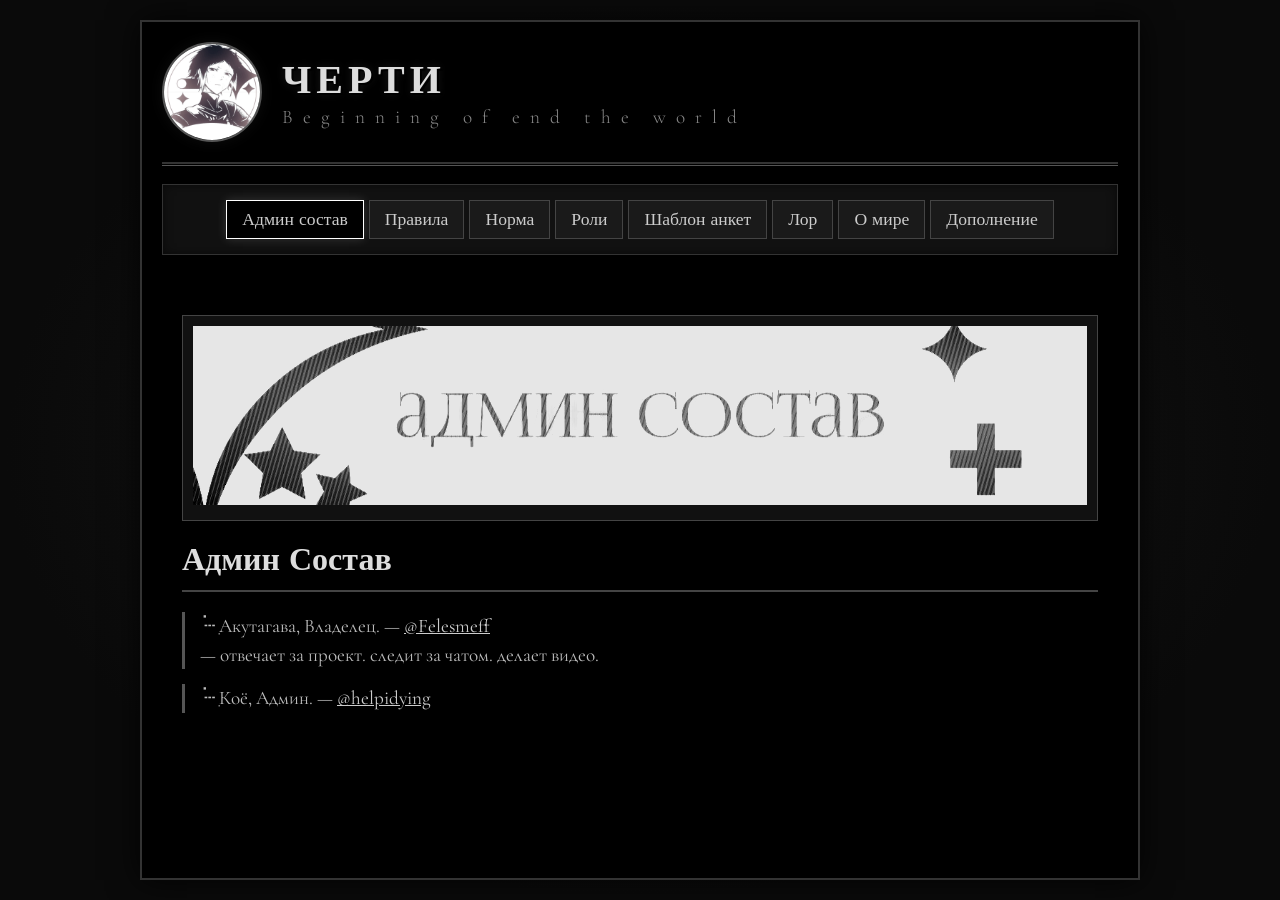
<file: index.html>
<!DOCTYPE html>
<html lang="ru">
<head>
    <meta charset="UTF-8">
    <meta name="viewport" content="width=device-width, initial-scale=1.0">
    <title>Черти | Главная</title>
    <link href="https://fonts.googleapis.com/css2?family=Special+Elite&family=Cormorant+Garamond:wght@300;700&display=swap" rel="stylesheet">
    <link rel="stylesheet" href="style.css">
    
</head>
<body>

<div class="container">
    <header>
        <div class="logo-area">
            <div class="avatar-container">
                <img src="images/avatar.jpg" alt="Аватар">
            </div>
            <div class="site-title">
                <h1>Черти</h1>
                <span>Beginning of end the world</span>
            </div>
            
        </div>
       
    </header>

    <nav>
        <a href="index.html" class="active">Админ состав</a>
        <a href="rules.html">Правила</a>
        <a href="norm.html">Норма</a>
        <a href="roles.html">Роли</a>
        <a href="templates.html">Шаблон анкет</a>
        <a href="lore.html">Лор</a>
        <a href="world.html">О мире</a>
        <a href="addition.html">Дополнение</a>
    </nav>

    <div class="content-area">
    
        <div class="img-wrapper">
            <img src="images/админы.jpg">
        </div>
        <div class="content-card">
            <h2>Админ Состав</h2>
            <div class="placeholder-text">
                𞥊 ┄࣭  Акутагава, Владелец. — <a href="https://t.me/Felesmeff">@Felesmeff</a><br>
                — отвечает за проект. следит за чатом. делает видео. 
            </div>
           
            <div class="placeholder-text">
                𞥊 ┄࣭  Коё, Админ. — <a href="https://t.me/@helpidying">@helpidying</a> 
            </div>
        </div>
    </div>
    
</div>
    <script src="script.js"></script>
</body>
</html>
</file>
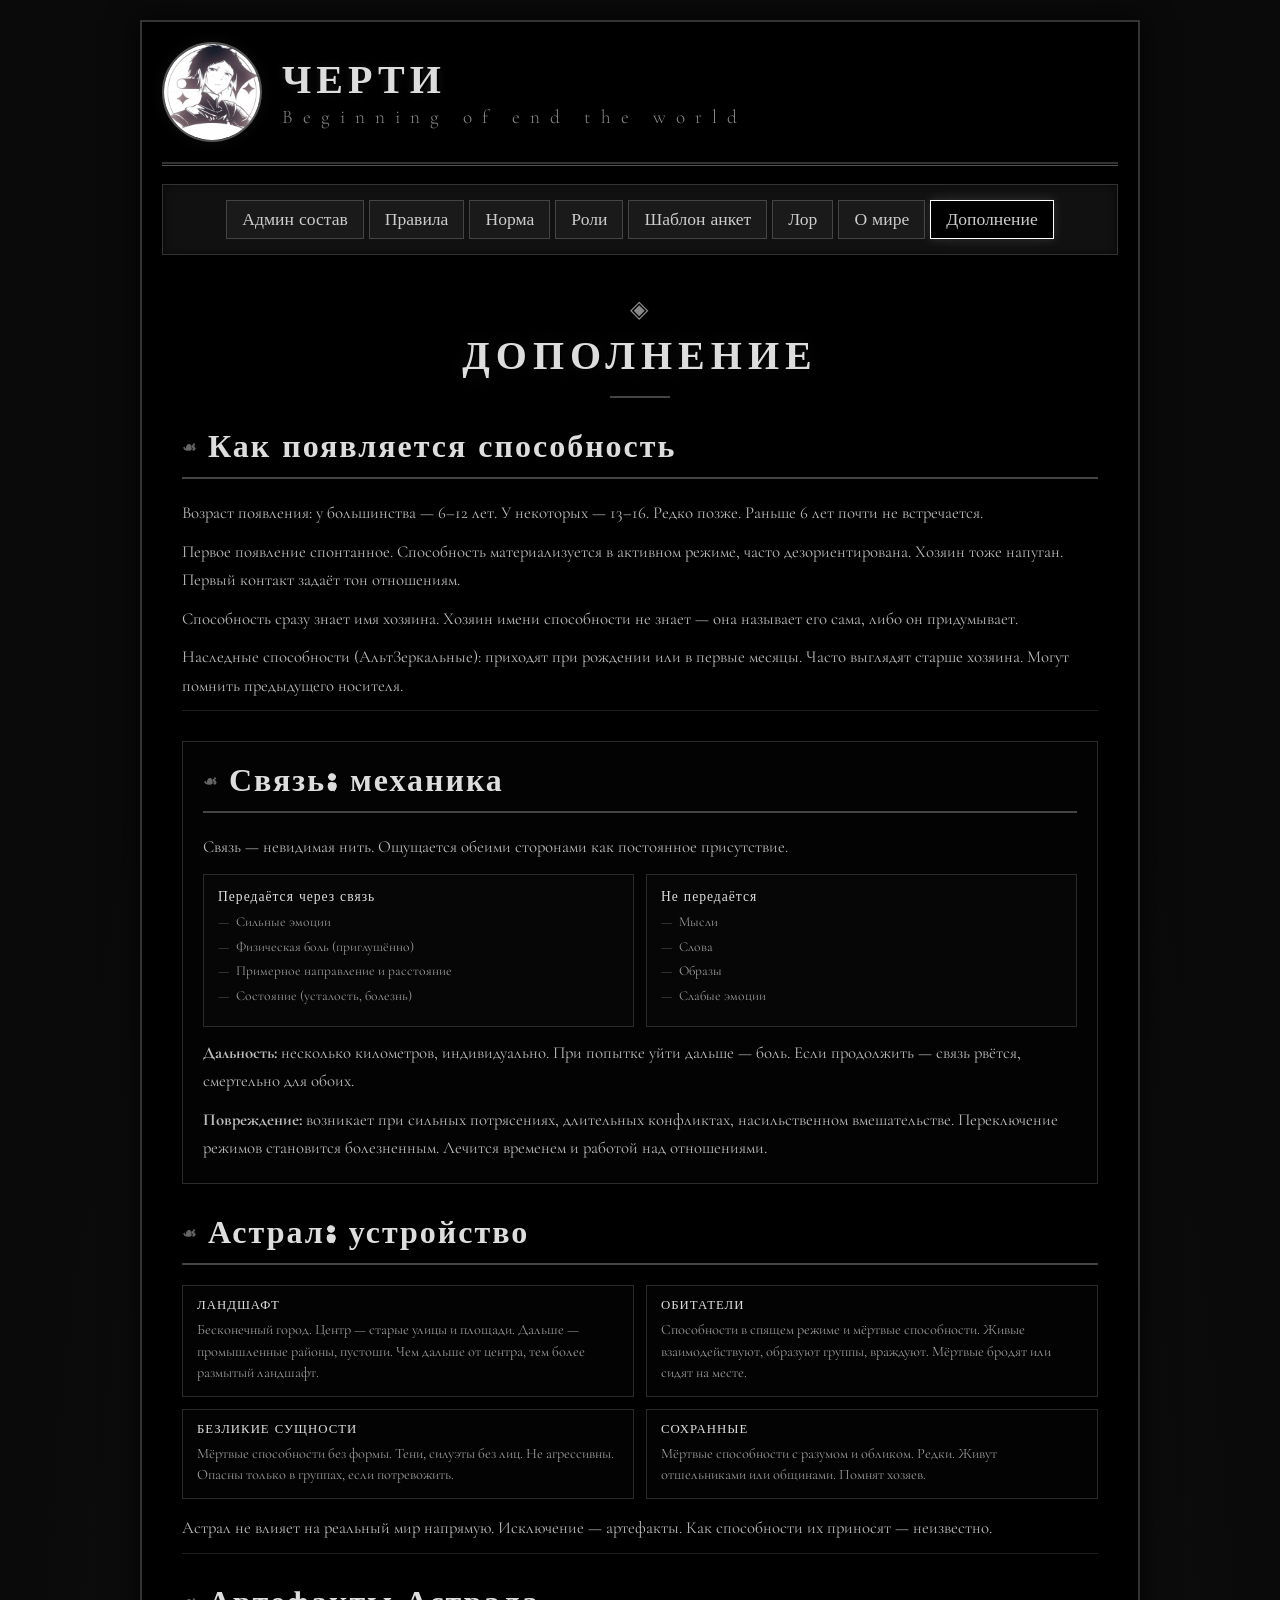
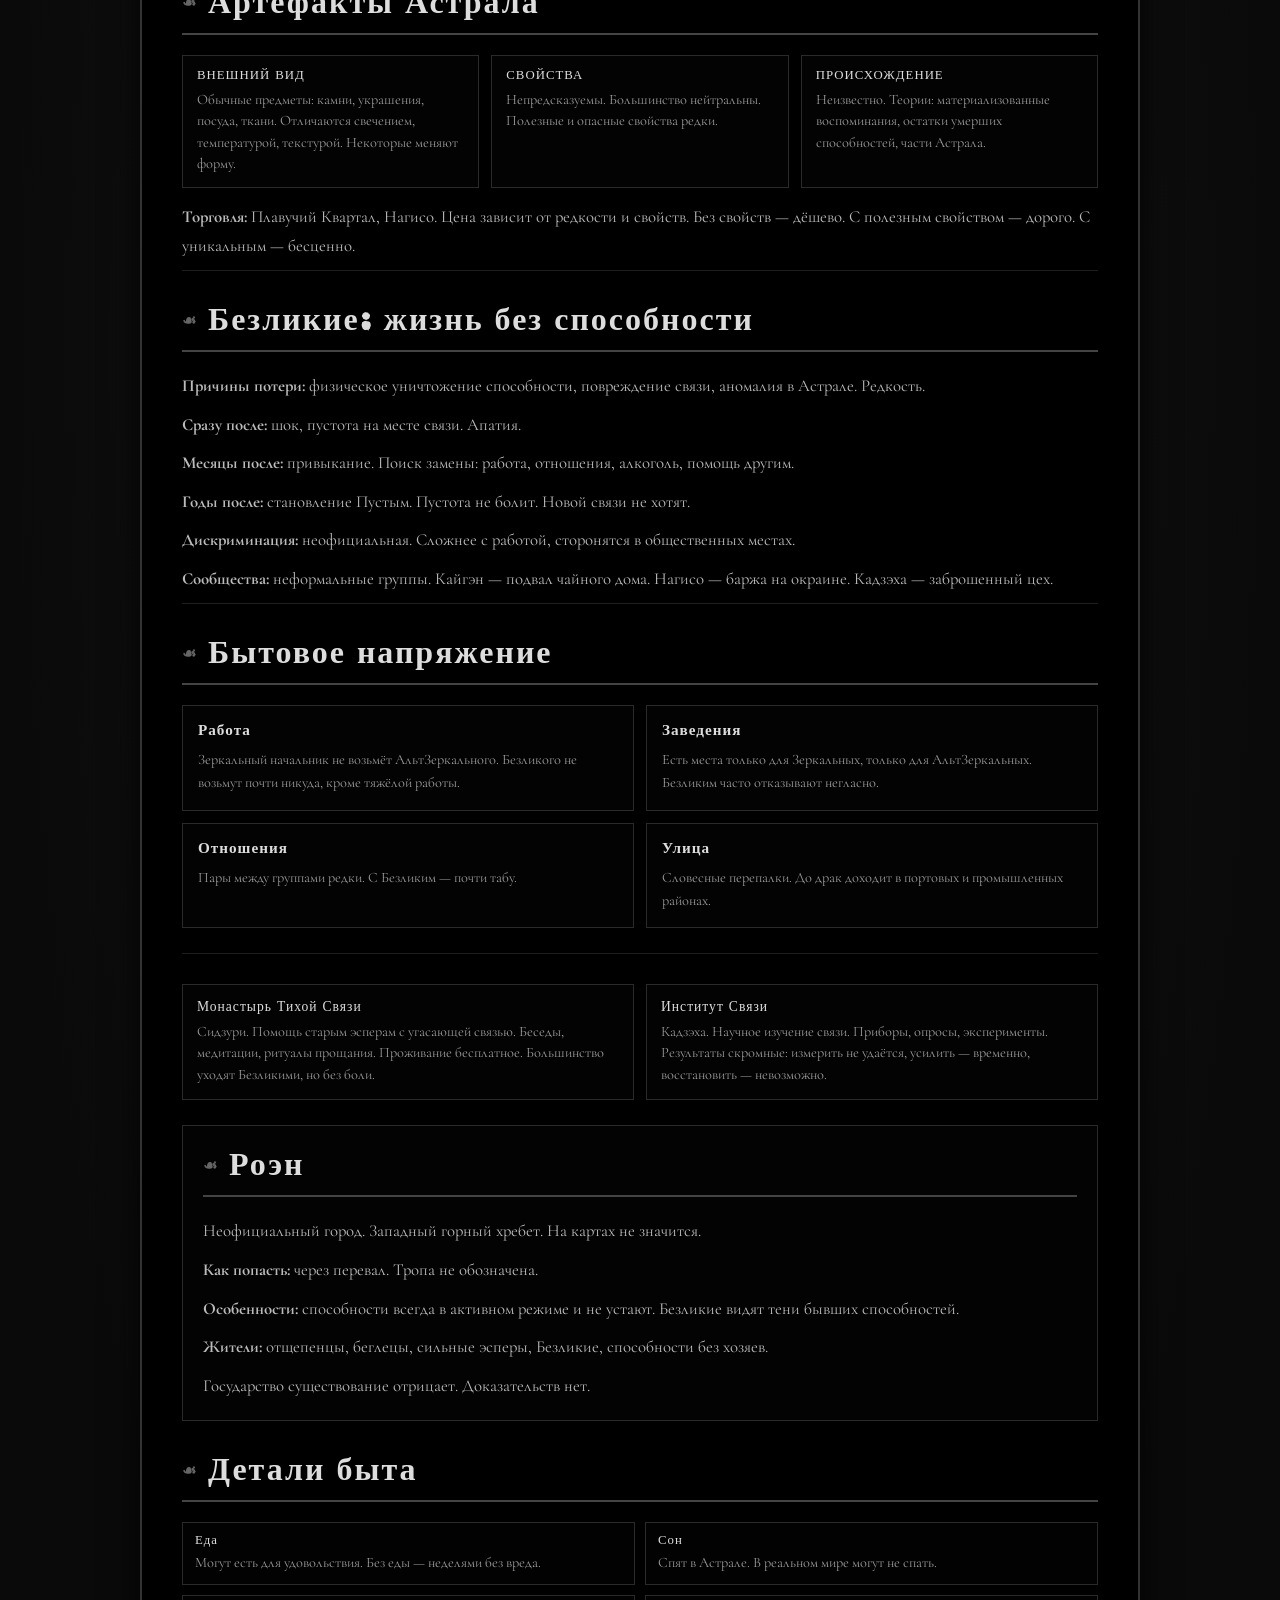
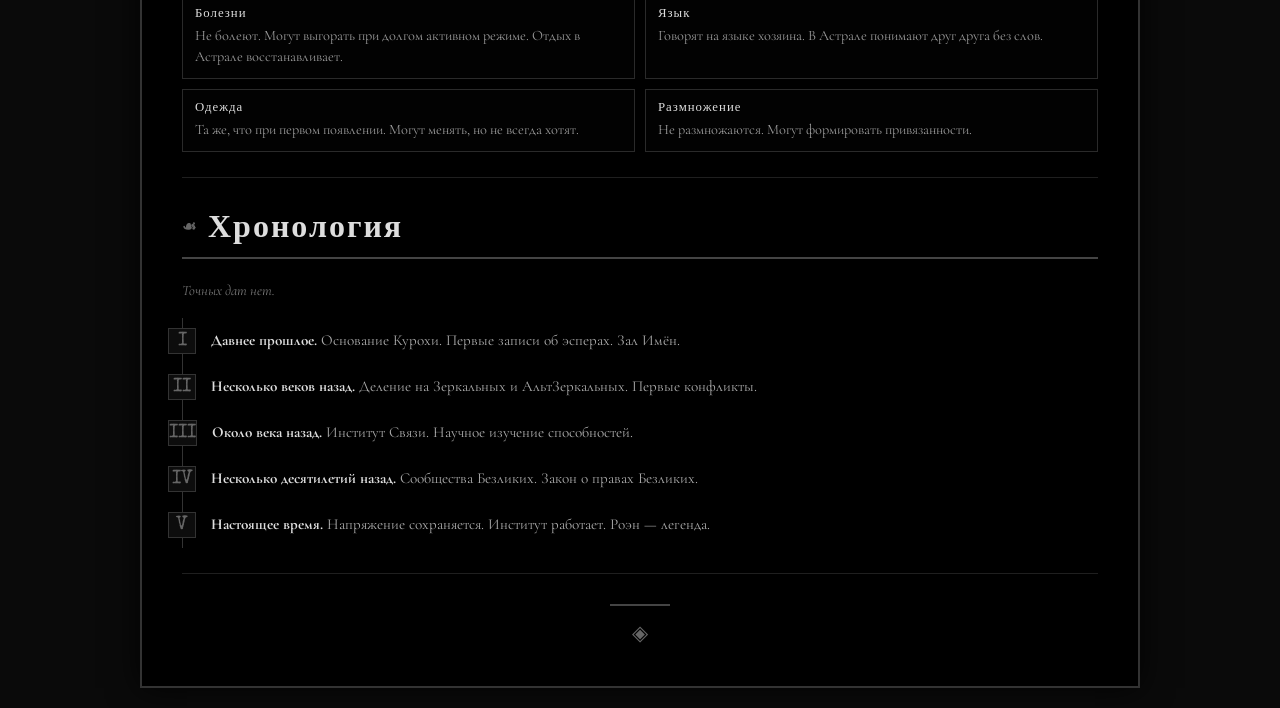
<file: addition.html>
<!DOCTYPE html>
<html lang="ru">
<head>
    <meta charset="UTF-8">
    <meta name="viewport" content="width=device-width, initial-scale=1.0">
    <title>Черти | Дополнение</title>
    <link href="https://fonts.googleapis.com/css2?family=Special+Elite&family=Cormorant+Garamond:wght@300;400;700&display=swap" rel="stylesheet">
    <link rel="stylesheet" href="style.css">
</head>
<body>

<div class="container">
    <header>
        <div class="logo-area">
            <div class="avatar-container">
                <img src="images/avatar.jpg" alt="Аватар">
            </div>
            <div class="site-title">
                <h1>Черти</h1>
                <span>Beginning of end the world</span>
            </div>
        </div>
    </header>

    <nav>
        <a href="index.html">Админ состав</a>
        <a href="rules.html">Правила</a>
        <a href="norm.html">Норма</a>
        <a href="roles.html">Роли</a>
        <a href="templates.html">Шаблон анкет</a>
        <a href="lore.html">Лор</a>
        <a href="world.html">О мире</a>
        <a href="addition.html" class="active">Дополнение</a>
    </nav>

    <div class="content-area">
        <div class="content-card">
            
            <div class="world-header">
                <div class="world-symbol">◈</div>
                <h1>Дополнение</h1>
                <div class="world-divider"></div>
            </div>

            <!-- Как появляется способность -->
            <div class="world-section">
                <h2 class="world-section-title">
                    <span class="world-section-icon">☙</span> Как появляется способность
                </h2>
                <p>Возраст появления: у большинства — 6–12 лет. У некоторых — 13–16. Редко позже. Раньше 6 лет почти не встречается.</p>
                <p>Первое появление спонтанное. Способность материализуется в активном режиме, часто дезориентирована. Хозяин тоже напуган. Первый контакт задаёт тон отношениям.</p>
                <p>Способность сразу знает имя хозяина. Хозяин имени способности не знает — она называет его сама, либо он придумывает.</p>
                <p>Наследные способности (АльтЗеркальные): приходят при рождении или в первые месяцы. Часто выглядят старше хозяина. Могут помнить предыдущего носителя.</p>
            </div>

            <!-- Связь: механика -->
            <div class="world-section world-section--highlight">
                <h2 class="world-section-title">
                    <span class="world-section-icon">☙</span> Связь: механика
                </h2>
                <p>Связь — невидимая нить. Ощущается обеими сторонами как постоянное присутствие.</p>

                <div class="world-dual">
                    <div class="world-dual-card">
                        <div class="world-dual-label">Передаётся через связь</div>
                        <ul class="world-list world-list--tight">
                            <li>Сильные эмоции</li>
                            <li>Физическая боль (приглушённо)</li>
                            <li>Примерное направление и расстояние</li>
                            <li>Состояние (усталость, болезнь)</li>
                        </ul>
                    </div>
                    <div class="world-dual-card">
                        <div class="world-dual-label">Не передаётся</div>
                        <ul class="world-list world-list--tight">
                            <li>Мысли</li>
                            <li>Слова</li>
                            <li>Образы</li>
                            <li>Слабые эмоции</li>
                        </ul>
                    </div>
                </div>

                <p><strong>Дальность:</strong> несколько километров, индивидуально. При попытке уйти дальше — боль. Если продолжить — связь рвётся, смертельно для обоих.</p>
                <p><strong>Повреждение:</strong> возникает при сильных потрясениях, длительных конфликтах, насильственном вмешательстве. Переключение режимов становится болезненным. Лечится временем и работой над отношениями.</p>
            </div>

            <!-- Астрал: устройство -->
            <div class="world-section">
                <h2 class="world-section-title">
                    <span class="world-section-icon">☙</span> Астрал: устройство
                </h2>

                <div class="world-info-grid">
                    <div class="world-info-card">
                        <div class="world-info-label">Ландшафт</div>
                        <p>Бесконечный город. Центр — старые улицы и площади. Дальше — промышленные районы, пустоши. Чем дальше от центра, тем более размытый ландшафт.</p>
                    </div>
                    <div class="world-info-card">
                        <div class="world-info-label">Обитатели</div>
                        <p>Способности в спящем режиме и мёртвые способности. Живые взаимодействуют, образуют группы, враждуют. Мёртвые бродят или сидят на месте.</p>
                    </div>
                    <div class="world-info-card">
                        <div class="world-info-label">Безликие сущности</div>
                        <p>Мёртвые способности без формы. Тени, силуэты без лиц. Не агрессивны. Опасны только в группах, если потревожить.</p>
                    </div>
                    <div class="world-info-card">
                        <div class="world-info-label">Сохранные</div>
                        <p>Мёртвые способности с разумом и обликом. Редки. Живут отшельниками или общинами. Помнят хозяев.</p>
                    </div>
                </div>

                <p>Астрал не влияет на реальный мир напрямую. Исключение — артефакты. Как способности их приносят — неизвестно.</p>
            </div>

            <!-- Артефакты -->
            <div class="world-section">
                <h2 class="world-section-title">
                    <span class="world-section-icon">☙</span> Артефакты Астрала
                </h2>

                <div class="world-info-grid world-info-grid--three">
                    <div class="world-info-card">
                        <div class="world-info-label">Внешний вид</div>
                        <p>Обычные предметы: камни, украшения, посуда, ткани. Отличаются свечением, температурой, текстурой. Некоторые меняют форму.</p>
                    </div>
                    <div class="world-info-card">
                        <div class="world-info-label">Свойства</div>
                        <p>Непредсказуемы. Большинство нейтральны. Полезные и опасные свойства редки.</p>
                    </div>
                    <div class="world-info-card">
                        <div class="world-info-label">Происхождение</div>
                        <p>Неизвестно. Теории: материализованные воспоминания, остатки умерших способностей, части Астрала.</p>
                    </div>
                </div>

                <p><strong>Торговля:</strong> Плавучий Квартал, Нагисо. Цена зависит от редкости и свойств. Без свойств — дёшево. С полезным свойством — дорого. С уникальным — бесценно.</p>
            </div>

            <!-- Безликие: жизнь -->
            <div class="world-section">
                <h2 class="world-section-title">
                    <span class="world-section-icon">☙</span> Безликие: жизнь без способности
                </h2>

                <p><strong>Причины потери:</strong> физическое уничтожение способности, повреждение связи, аномалия в Астрале. Редкость.</p>
                <p><strong>Сразу после:</strong> шок, пустота на месте связи. Апатия.</p>
                <p><strong>Месяцы после:</strong> привыкание. Поиск замены: работа, отношения, алкоголь, помощь другим.</p>
                <p><strong>Годы после:</strong> становление Пустым. Пустота не болит. Новой связи не хотят.</p>
                <p><strong>Дискриминация:</strong> неофициальная. Сложнее с работой, сторонятся в общественных местах.</p>
                <p><strong>Сообщества:</strong> неформальные группы. Кайгэн — подвал чайного дома. Нагисо — баржа на окраине. Кадзэха — заброшенный цех.</p>
            </div>

            <!-- Бытовое напряжение -->
            <div class="world-section">
                <h2 class="world-section-title">
                    <span class="world-section-icon">☙</span> Бытовое напряжение
                </h2>

                <div class="world-tension-grid">
                    <div class="world-tension-card">
                        <h3>Работа</h3>
                        <p>Зеркальный начальник не возьмёт АльтЗеркального. Безликого не возьмут почти никуда, кроме тяжёлой работы.</p>
                    </div>
                    <div class="world-tension-card">
                        <h3>Заведения</h3>
                        <p>Есть места только для Зеркальных, только для АльтЗеркальных. Безликим часто отказывают негласно.</p>
                    </div>
                    <div class="world-tension-card">
                        <h3>Отношения</h3>
                        <p>Пары между группами редки. С Безликим — почти табу.</p>
                    </div>
                    <div class="world-tension-card">
                        <h3>Улица</h3>
                        <p>Словесные перепалки. До драк доходит в портовых и промышленных районах.</p>
                    </div>
                </div>
            </div>

            <!-- Монастырь и Институт -->
            <div class="world-dual">
                <div class="world-dual-card">
                    <div class="world-dual-label">Монастырь Тихой Связи</div>
                    <p>Сидзури. Помощь старым эсперам с угасающей связью. Беседы, медитации, ритуалы прощания. Проживание бесплатное. Большинство уходят Безликими, но без боли.</p>
                </div>
                <div class="world-dual-card">
                    <div class="world-dual-label">Институт Связи</div>
                    <p>Кадзэха. Научное изучение связи. Приборы, опросы, эксперименты. Результаты скромные: измерить не удаётся, усилить — временно, восстановить — невозможно.</p>
                </div>
            </div>

            <!-- Роэн -->
            <div class="world-section world-section--mystery">
                <h2 class="world-section-title">
                    <span class="world-section-icon">☙</span> Роэн
                </h2>
                <p>Неофициальный город. Западный горный хребет. На картах не значится.</p>
                <p><strong>Как попасть:</strong> через перевал. Тропа не обозначена.</p>
                <p><strong>Особенности:</strong> способности всегда в активном режиме и не устают. Безликие видят тени бывших способностей.</p>
                <p><strong>Жители:</strong> отщепенцы, беглецы, сильные эсперы, Безликие, способности без хозяев.</p>
                <p>Государство существование отрицает. Доказательств нет.</p>
            </div>

            <!-- Детали быта -->
            <div class="world-section">
                <h2 class="world-section-title">
                    <span class="world-section-icon">☙</span> Детали быта
                </h2>

                <div class="world-details-grid">
                    <div class="world-detail-item">
                        <span class="world-detail-q">Еда</span>
                        <span class="world-detail-a">Могут есть для удовольствия. Без еды — неделями без вреда.</span>
                    </div>
                    <div class="world-detail-item">
                        <span class="world-detail-q">Сон</span>
                        <span class="world-detail-a">Спят в Астрале. В реальном мире могут не спать.</span>
                    </div>
                    <div class="world-detail-item">
                        <span class="world-detail-q">Болезни</span>
                        <span class="world-detail-a">Не болеют. Могут выгорать при долгом активном режиме. Отдых в Астрале восстанавливает.</span>
                    </div>
                    <div class="world-detail-item">
                        <span class="world-detail-q">Язык</span>
                        <span class="world-detail-a">Говорят на языке хозяина. В Астрале понимают друг друга без слов.</span>
                    </div>
                    <div class="world-detail-item">
                        <span class="world-detail-q">Одежда</span>
                        <span class="world-detail-a">Та же, что при первом появлении. Могут менять, но не всегда хотят.</span>
                    </div>
                    <div class="world-detail-item">
                        <span class="world-detail-q">Размножение</span>
                        <span class="world-detail-a">Не размножаются. Могут формировать привязанности.</span>
                    </div>
                </div>
            </div>

            <!-- Хронология -->
            <div class="world-section">
                <h2 class="world-section-title">
                    <span class="world-section-icon">☙</span> Хронология
                </h2>
                <p style="color: #777; font-size: 0.9rem; font-style: italic;">Точных дат нет.</p>

                <div class="world-timeline">
                    <div class="world-timeline-item">
                        <div class="world-timeline-marker world-timeline-marker--dark">I</div>
                        <div class="world-timeline-content">
                            <strong>Давнее прошлое.</strong> Основание Курохи. Первые записи об эсперах. Зал Имён.
                        </div>
                    </div>
                    <div class="world-timeline-item">
                        <div class="world-timeline-marker world-timeline-marker--dark">II</div>
                        <div class="world-timeline-content">
                            <strong>Несколько веков назад.</strong> Деление на Зеркальных и АльтЗеркальных. Первые конфликты.
                        </div>
                    </div>
                    <div class="world-timeline-item">
                        <div class="world-timeline-marker world-timeline-marker--dark">III</div>
                        <div class="world-timeline-content">
                            <strong>Около века назад.</strong> Институт Связи. Научное изучение способностей.
                        </div>
                    </div>
                    <div class="world-timeline-item">
                        <div class="world-timeline-marker world-timeline-marker--dark">IV</div>
                        <div class="world-timeline-content">
                            <strong>Несколько десятилетий назад.</strong> Сообщества Безликих. Закон о правах Безликих.
                        </div>
                    </div>
                    <div class="world-timeline-item">
                        <div class="world-timeline-marker world-timeline-marker--dark">V</div>
                        <div class="world-timeline-content">
                            <strong>Настоящее время.</strong> Напряжение сохраняется. Институт работает. Роэн — легенда.
                        </div>
                    </div>
                </div>
            </div>

            <div class="world-footer">
                <div class="world-divider"></div>
                <div class="world-symbol">◈</div>
            </div>

        </div>
    </div>
</div>

<script src="script.js"></script>
</body>
</html>
</file>
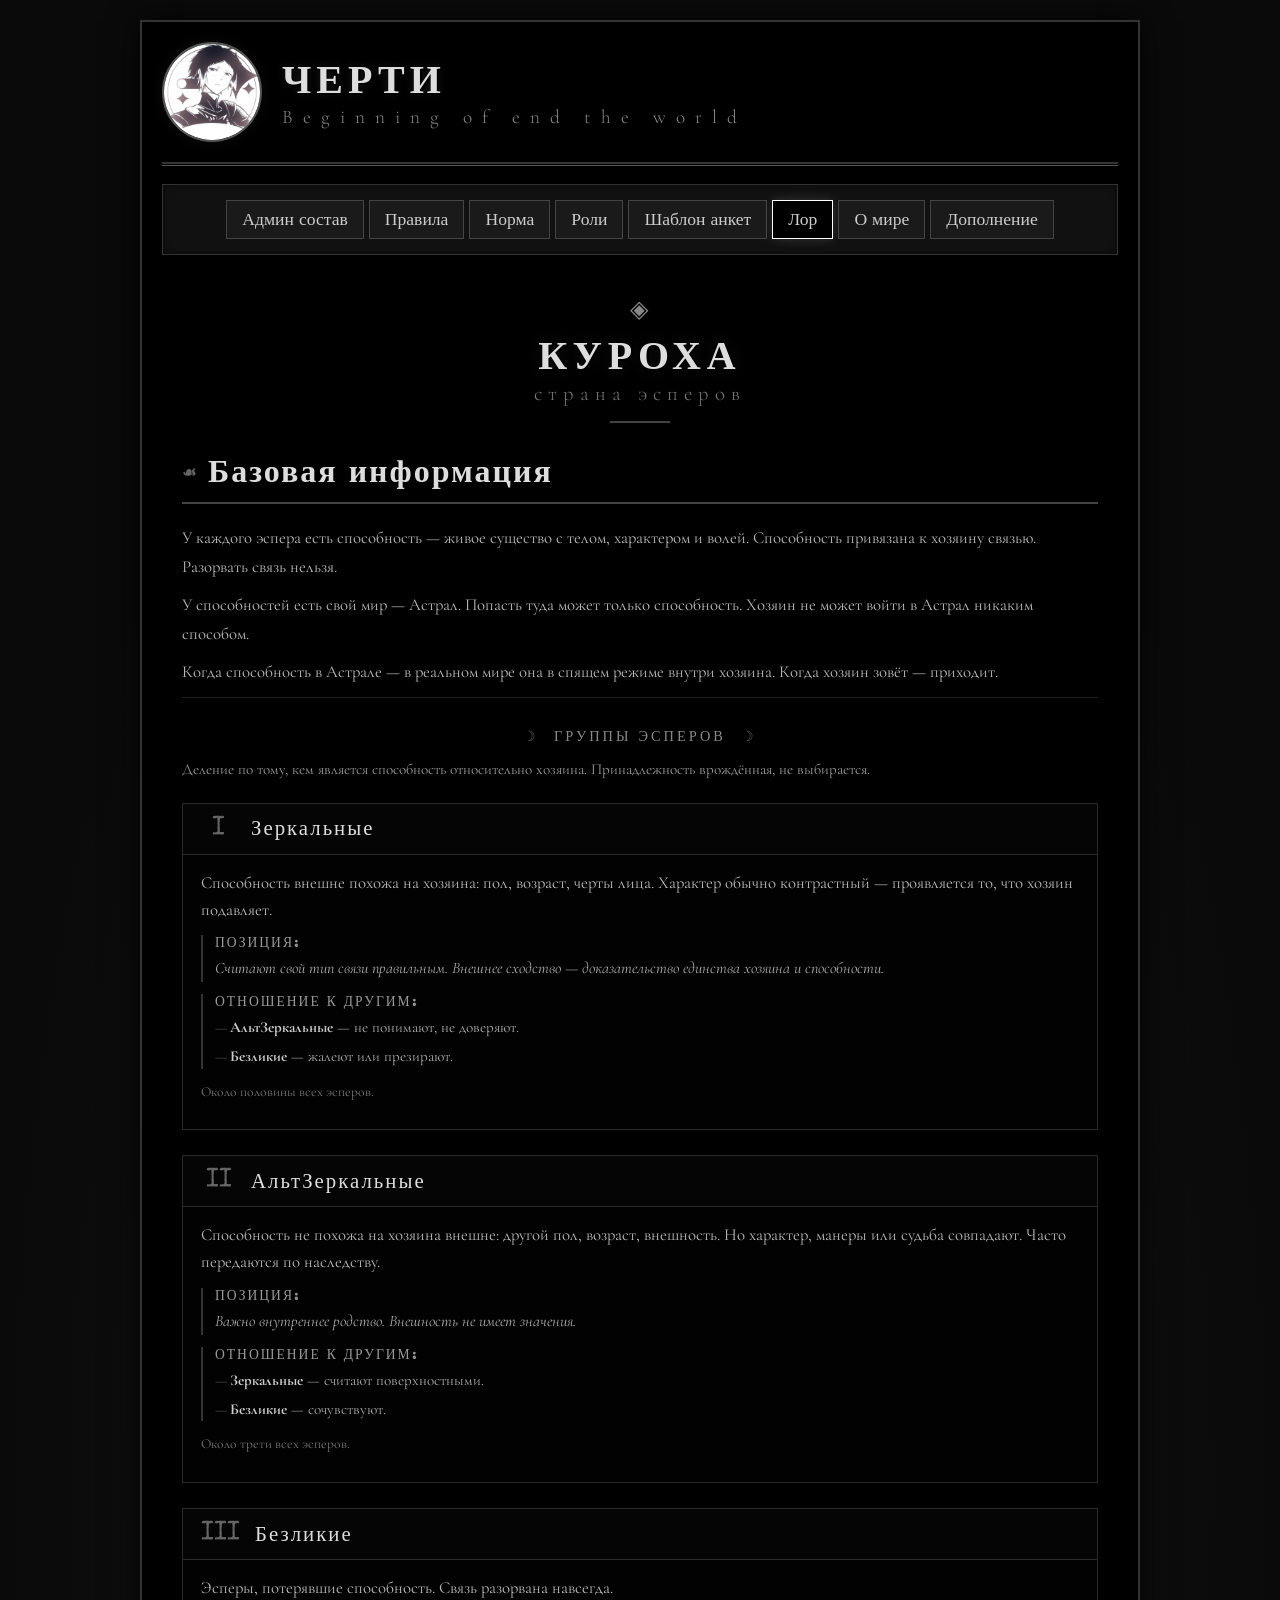
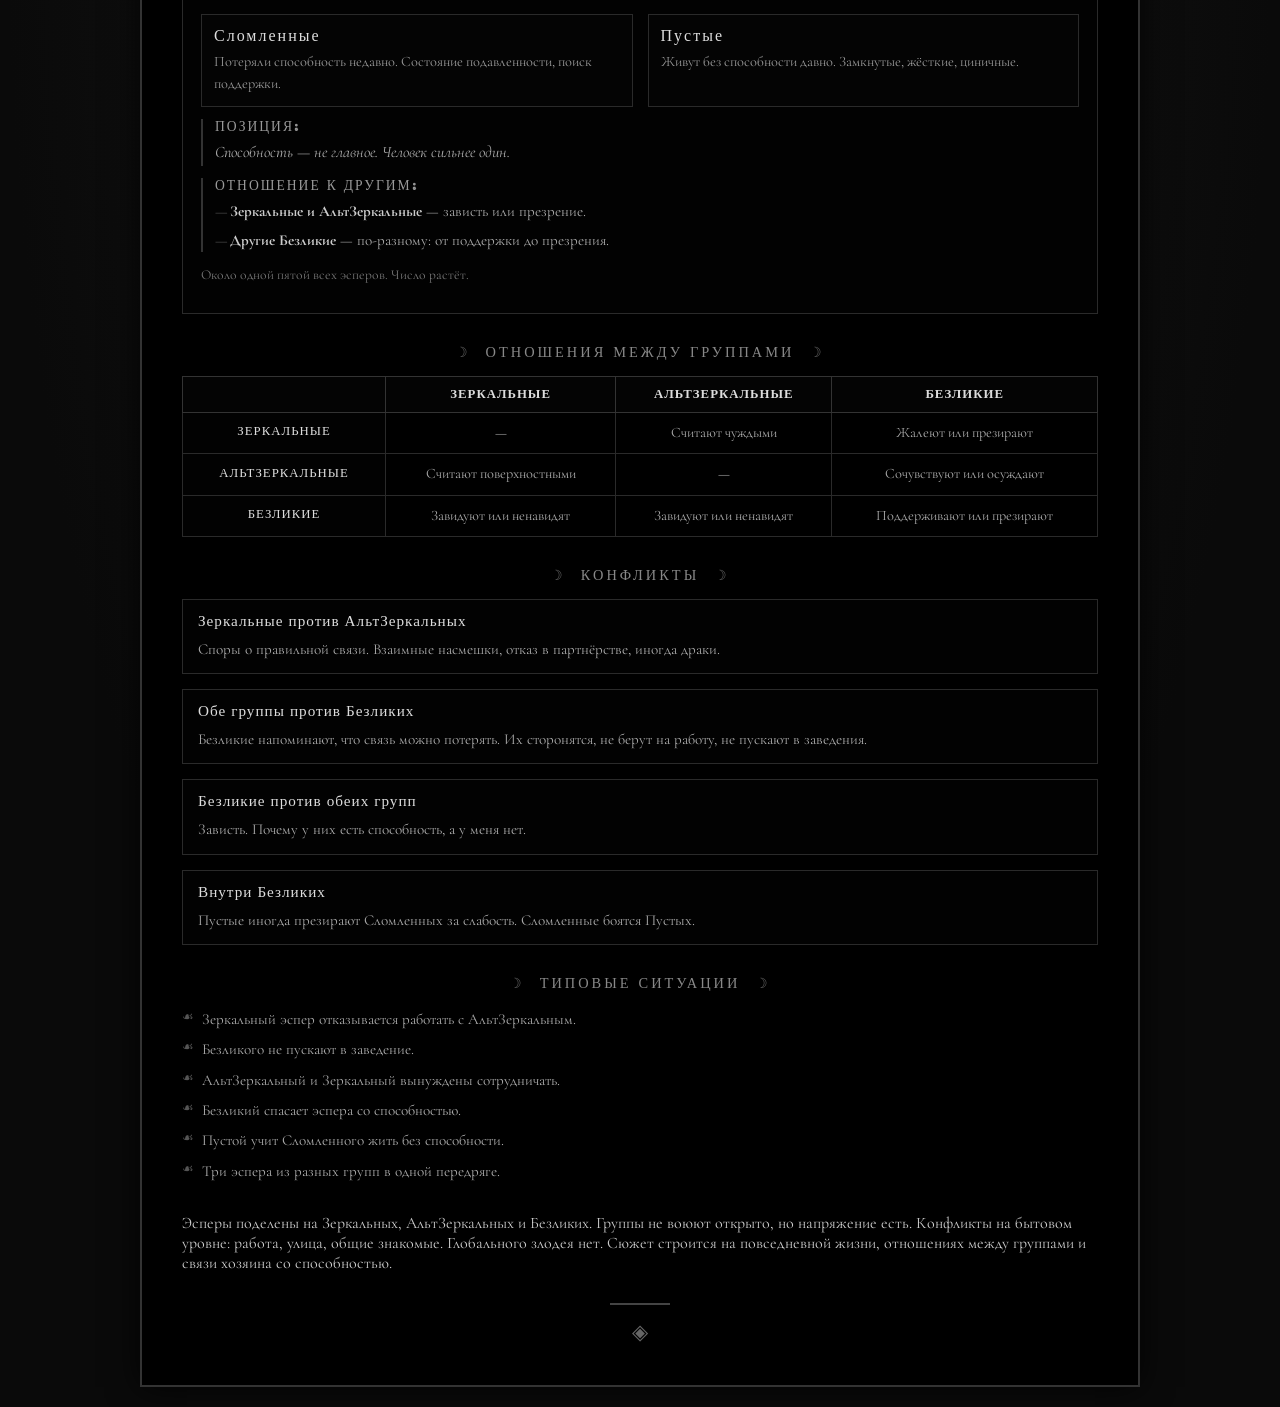
<file: lore.html>
<!DOCTYPE html>
<html lang="ru">
<head>
    <meta charset="UTF-8">
    <meta name="viewport" content="width=device-width, initial-scale=1.0">
    <title>Черти | Лор</title>
    <link href="https://fonts.googleapis.com/css2?family=Special+Elite&family=Cormorant+Garamond:wght@300;400;700&display=swap" rel="stylesheet">
    <link rel="stylesheet" href="style.css">
</head>
<body>

<div class="container">
    <header>
        <div class="logo-area">
            <div class="avatar-container">
                <img src="images/avatar.jpg" alt="Аватар">
            </div>
            <div class="site-title">
                <h1>Черти</h1>
                <span>Beginning of end the world</span>
            </div>
        </div>
    </header>

    <nav>
        <a href="index.html">Админ состав</a>
        <a href="rules.html">Правила</a>
        <a href="norm.html">Норма</a>
        <a href="roles.html">Роли</a>
        <a href="templates.html">Шаблон анкет</a>
        <a href="lore.html" class="active">Лор</a>
        <a href="world.html">О мире</a>
        <a href="addition.html">Дополнение</a>
    </nav>

    <div class="content-area">
        <div class="content-card">
            
            <div class="world-header">
                <div class="world-symbol">◈</div>
                <h1>Куроха</h1>
                <div class="lore-subtitle">страна эсперов</div>
                <div class="world-divider"></div>
            </div>

            <!-- Вводная -->
            <div class="world-section">
                <h2 class="world-section-title">
                    <span class="world-section-icon">☙</span> Базовая информация
                </h2>
                <p>У каждого эспера есть способность — живое существо с телом, характером и волей. Способность привязана к хозяину связью. Разорвать связь нельзя.</p>
                <p>У способностей есть свой мир — Астрал. Попасть туда может только способность. Хозяин не может войти в Астрал никаким способом.</p>
                <p>Когда способность в Астрале — в реальном мире она в спящем режиме внутри хозяина. Когда хозяин зовёт — приходит.</p>
            </div>

            <!-- Группы -->
            <div class="lore-section-divider">
                <span>☽</span> Группы эсперов <span>☽</span>
            </div>

            <p style="color: #999; font-size: 0.95rem; margin-bottom: 20px;">Деление по тому, кем является способность относительно хозяина. Принадлежность врождённая, не выбирается.</p>

            <!-- Зеркальные -->
            <div class="lore-group">
                <div class="lore-group-header">
                    <div class="lore-group-num">I</div>
                    <div class="lore-group-name">Зеркальные</div>
                </div>
                <div class="lore-group-body">
                    <p>Способность внешне похожа на хозяина: пол, возраст, черты лица. Характер обычно контрастный — проявляется то, что хозяин подавляет.</p>
                    
                    <div class="lore-stance">
                        <div class="lore-stance-label">Позиция:</div>
                        <p>Считают свой тип связи правильным. Внешнее сходство — доказательство единства хозяина и способности.</p>
                    </div>

                    <div class="lore-stance">
                        <div class="lore-stance-label">Отношение к другим:</div>
                        <ul class="lore-view-list">
                            <li><span>АльтЗеркальные</span> — не понимают, не доверяют.</li>
                            <li><span>Безликие</span> — жалеют или презирают.</li>
                        </ul>
                    </div>

                    <p style="color: #777; font-size: 0.85rem; margin-top: 10px;">Около половины всех эсперов.</p>
                </div>
            </div>

            <!-- АльтЗеркальные -->
            <div class="lore-group">
                <div class="lore-group-header">
                    <div class="lore-group-num">II</div>
                    <div class="lore-group-name">АльтЗеркальные</div>
                </div>
                <div class="lore-group-body">
                    <p>Способность не похожа на хозяина внешне: другой пол, возраст, внешность. Но характер, манеры или судьба совпадают. Часто передаются по наследству.</p>
                    
                    <div class="lore-stance">
                        <div class="lore-stance-label">Позиция:</div>
                        <p>Важно внутреннее родство. Внешность не имеет значения.</p>
                    </div>

                    <div class="lore-stance">
                        <div class="lore-stance-label">Отношение к другим:</div>
                        <ul class="lore-view-list">
                            <li><span>Зеркальные</span> — считают поверхностными.</li>
                            <li><span>Безликие</span> — сочувствуют.</li>
                        </ul>
                    </div>

                    <p style="color: #777; font-size: 0.85rem; margin-top: 10px;">Около трети всех эсперов.</p>
                </div>
            </div>

            <!-- Безликие -->
            <div class="lore-group">
                <div class="lore-group-header">
                    <div class="lore-group-num">III</div>
                    <div class="lore-group-name">Безликие</div>
                </div>
                <div class="lore-group-body">
                    <p>Эсперы, потерявшие способность. Связь разорвана навсегда.</p>
                    
                    <div class="lore-subtypes">
                        <div class="lore-subtype">
                            <div class="lore-subtype-name">Сломленные</div>
                            <p>Потеряли способность недавно. Состояние подавленности, поиск поддержки.</p>
                        </div>
                        <div class="lore-subtype">
                            <div class="lore-subtype-name">Пустые</div>
                            <p>Живут без способности давно. Замкнутые, жёсткие, циничные.</p>
                        </div>
                    </div>

                    <div class="lore-stance">
                        <div class="lore-stance-label">Позиция:</div>
                        <p>Способность — не главное. Человек сильнее один.</p>
                    </div>

                    <div class="lore-stance">
                        <div class="lore-stance-label">Отношение к другим:</div>
                        <ul class="lore-view-list">
                            <li><span>Зеркальные и АльтЗеркальные</span> — зависть или презрение.</li>
                            <li><span>Другие Безликие</span> — по-разному: от поддержки до презрения.</li>
                        </ul>
                    </div>

                    <p style="color: #777; font-size: 0.85rem; margin-top: 10px;">Около одной пятой всех эсперов. Число растёт.</p>
                </div>
            </div>

            <!-- Таблица отношений -->
            <div class="lore-section-divider">
                <span>☽</span> Отношения между группами <span>☽</span>
            </div>

            <div class="lore-table-wrapper">
                <table class="lore-table">
                    <thead>
                        <tr>
                            <th></th>
                            <th>Зеркальные</th>
                            <th>АльтЗеркальные</th>
                            <th>Безликие</th>
                        </tr>
                    </thead>
                    <tbody>
                        <tr>
                            <td class="lore-table-label">Зеркальные</td>
                            <td>—</td>
                            <td>Считают чуждыми</td>
                            <td>Жалеют или презирают</td>
                        </tr>
                        <tr>
                            <td class="lore-table-label">АльтЗеркальные</td>
                            <td>Считают поверхностными</td>
                            <td>—</td>
                            <td>Сочувствуют или осуждают</td>
                        </tr>
                        <tr>
                            <td class="lore-table-label">Безликие</td>
                            <td>Завидуют или ненавидят</td>
                            <td>Завидуют или ненавидят</td>
                            <td>Поддерживают или презирают</td>
                        </tr>
                    </tbody>
                </table>
            </div>

            <!-- Конфликты -->
            <div class="lore-section-divider">
                <span>☽</span> Конфликты <span>☽</span>
            </div>

            <div class="lore-conflicts">
                <div class="lore-conflict">
                    <div class="lore-conflict-title">Зеркальные против АльтЗеркальных</div>
                    <p>Споры о правильной связи. Взаимные насмешки, отказ в партнёрстве, иногда драки.</p>
                </div>
                <div class="lore-conflict">
                    <div class="lore-conflict-title">Обе группы против Безликих</div>
                    <p>Безликие напоминают, что связь можно потерять. Их сторонятся, не берут на работу, не пускают в заведения.</p>
                </div>
                <div class="lore-conflict">
                    <div class="lore-conflict-title">Безликие против обеих групп</div>
                    <p>Зависть. Почему у них есть способность, а у меня нет.</p>
                </div>
                <div class="lore-conflict">
                    <div class="lore-conflict-title">Внутри Безликих</div>
                    <p>Пустые иногда презирают Сломленных за слабость. Сломленные боятся Пустых.</p>
                </div>
            </div>

            <!-- Сюжетные ситуации -->
            <div class="lore-section-divider">
                <span>☽</span> Типовые ситуации <span>☽</span>
            </div>

            <div class="lore-plot-points">
                <ul>
                    <li>Зеркальный эспер отказывается работать с АльтЗеркальным.</li>
                    <li>Безликого не пускают в заведение.</li>
                    <li>АльтЗеркальный и Зеркальный вынуждены сотрудничать.</li>
                    <li>Безликий спасает эспера со способностью.</li>
                    <li>Пустой учит Сломленного жить без способности.</li>
                    <li>Три эспера из разных групп в одной передряге.</li>
                </ul>
            </div>

            <!-- Сюжет кратко -->
            <div class="world-section--closing" style="margin-top: 30px;">
                <p>Эсперы поделены на Зеркальных, АльтЗеркальных и Безликих. Группы не воюют открыто, но напряжение есть. Конфликты на бытовом уровне: работа, улица, общие знакомые. Глобального злодея нет. Сюжет строится на повседневной жизни, отношениях между группами и связи хозяина со способностью.</p>
            </div>

            <div class="world-footer">
                <div class="world-divider"></div>
                <div class="world-symbol">◈</div>
            </div>

        </div>
    </div>
</div>

<script src="script.js"></script>
</body>
</html>
</file>
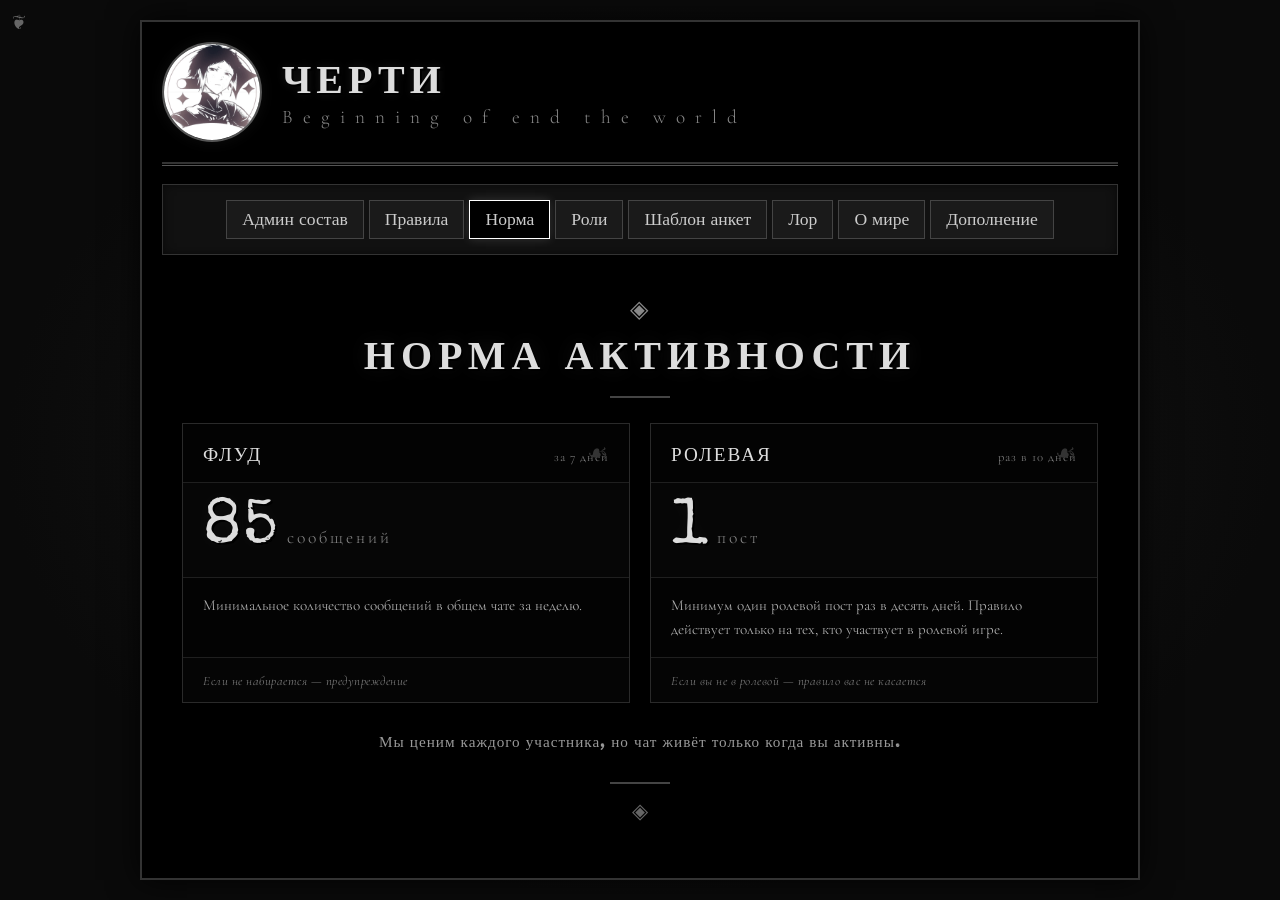
<file: norm.html>
<!DOCTYPE html>
<html lang="ru">
<head>
    <meta charset="UTF-8">
    <meta name="viewport" content="width=device-width, initial-scale=1.0">
    <title>Черти | Норма</title>
    <link href="https://fonts.googleapis.com/css2?family=Special+Elite&family=Cormorant+Garamond:wght@300;400;700&display=swap" rel="stylesheet">
    <link rel="stylesheet" href="style.css">
</head>
<body>

<div class="container">
    <header>
        <div class="logo-area">
            <div class="avatar-container">
                <img src="images/avatar.jpg" alt="Аватар">
            </div>
            <div class="site-title">
                <h1>Черти</h1>
                <span>Beginning of end the world</span>
            </div>
        </div>
    </header>

    <nav>
        <a href="index.html">Админ состав</a>
        <a href="rules.html">Правила</a>
        <a href="norm.html" class="active">Норма</a>
        <a href="roles.html">Роли</a>
        <a href="templates.html">Шаблон анкет</a>
        <a href="lore.html">Лор</a>
        <a href="world.html">О мире</a>
        <a href="addition.html">Дополнение</a>
    </nav>

    <div class="content-area">
        <div class="content-card">
            
            <!-- Заголовок -->
            <div class="world-header">
                <div class="world-symbol">◈</div>
                <h1>Норма активности</h1>
                <div class="world-divider"></div>
            </div>

            <!-- Пояснение -->

            <!-- Карточки норм -->
            <div class="norm-cards">
                
                <!-- Флуд -->
                <div class="norm-card">
                    <div class="norm-card-icon">☙</div>
                    <div class="norm-card-header">
                        <div class="norm-card-label">Флуд</div>
                        <div class="norm-card-period">за 7 дней</div>
                    </div>
                    <div class="norm-card-value">
                        <span class="norm-number">85</span>
                        <span class="norm-unit">сообщений</span>
                    </div>
                    <div class="norm-card-desc">
                        <p>Минимальное количество сообщений в общем чате за неделю.</p>
                    </div>
                    <div class="norm-card-footer">
                        <span>Если не набирается — предупреждение</span>
                    </div>
                </div>

                <!-- Ролевая -->
                <div class="norm-card">
                    <div class="norm-card-icon">☙</div>
                    <div class="norm-card-header">
                        <div class="norm-card-label">Ролевая</div>
                        <div class="norm-card-period">раз в 10 дней</div>
                    </div>
                    <div class="norm-card-value">
                        <span class="norm-number">1</span>
                        <span class="norm-unit">пост</span>
                    </div>
                    <div class="norm-card-desc">
                        <p>Минимум один ролевой пост раз в десять дней. Правило действует только на тех, кто участвует в ролевой игре.</p>
                    </div>
                    <div class="norm-card-footer">
                        <span>Если вы не в ролевой — правило вас не касается</span>
                    </div>
                </div>

            </div>

            <!-- Примечание -->
            <div class="world-section--closing" style="margin-top: 30px;">
                <div class="lore-section-icon">❦</div>
                <p class="lore-final">
                    Мы ценим каждого участника, но чат живёт только когда вы активны.
                </p>
            </div>

            <!-- Футер -->
            <div class="world-footer">
                <div class="world-divider"></div>
                <div class="world-symbol">◈</div>
            </div>

        </div>
    </div>
</div>

<script src="script.js"></script>
</body>
</html>
</file>
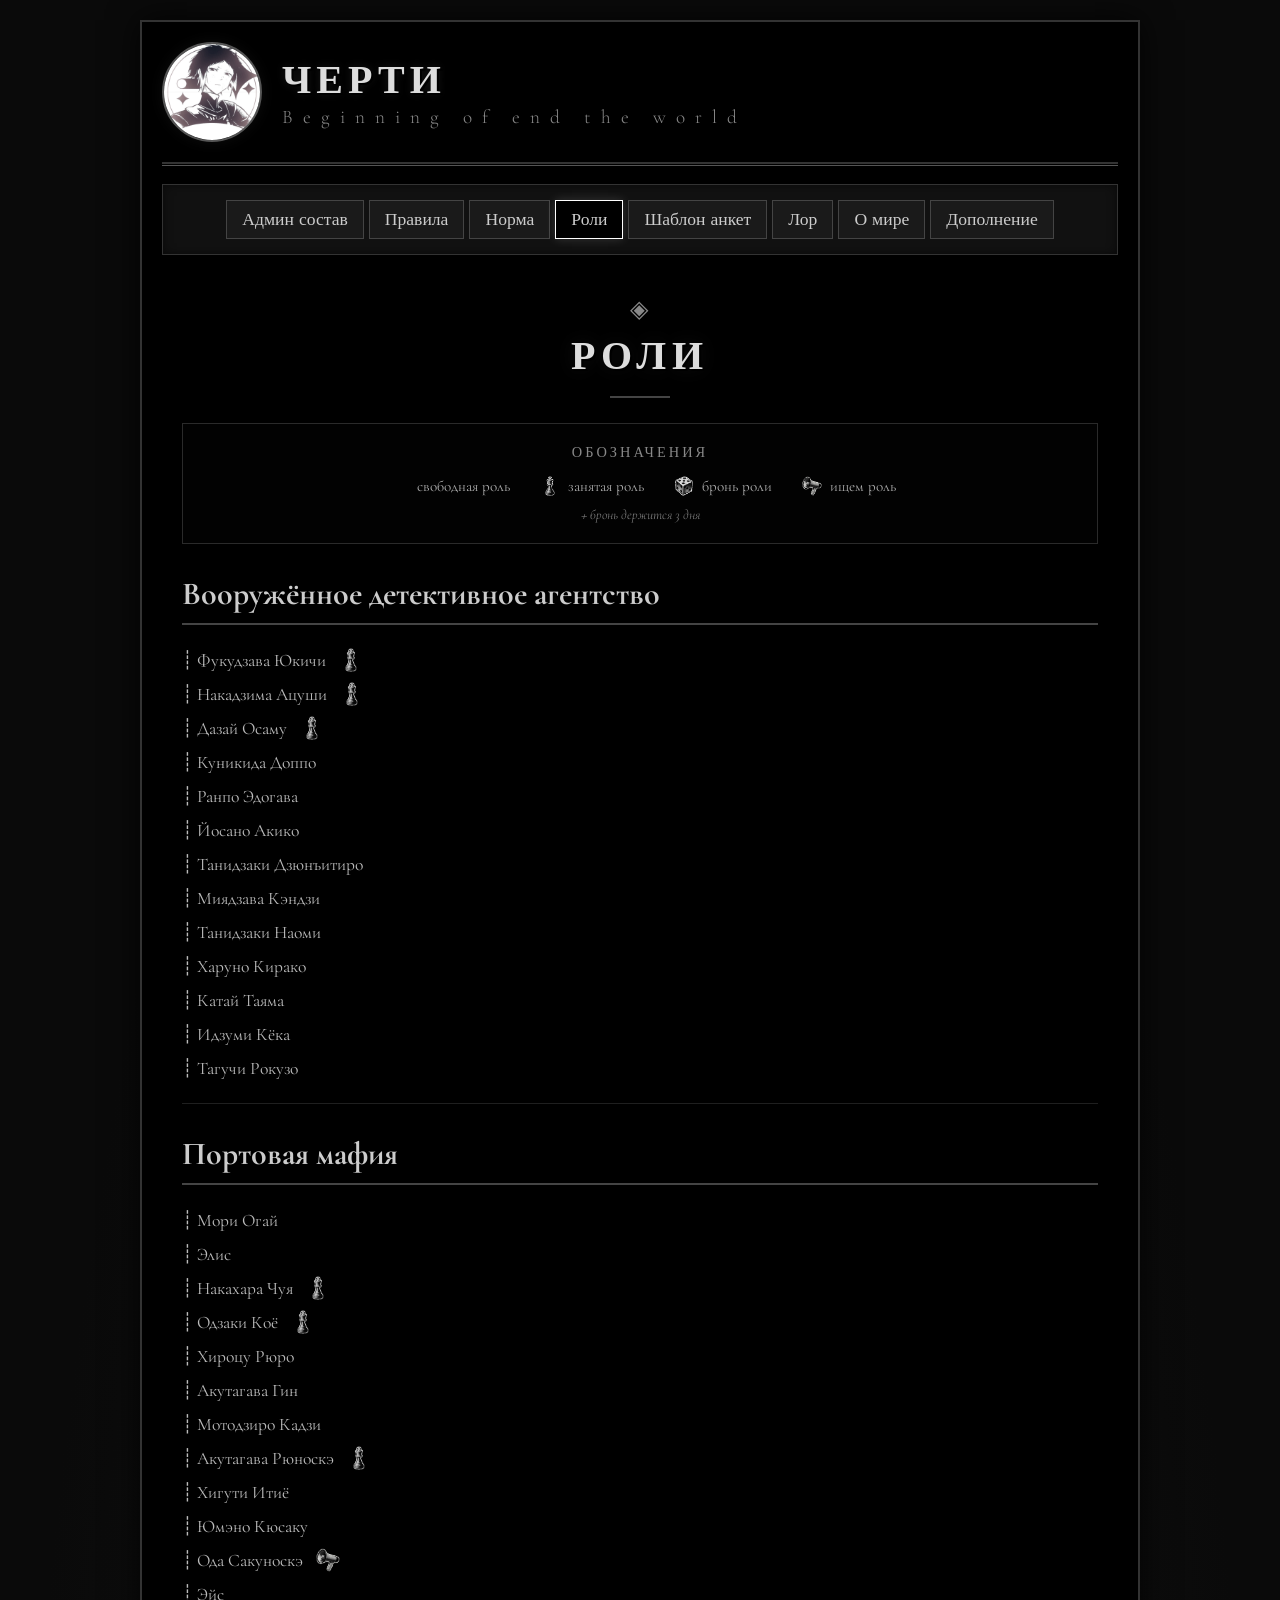
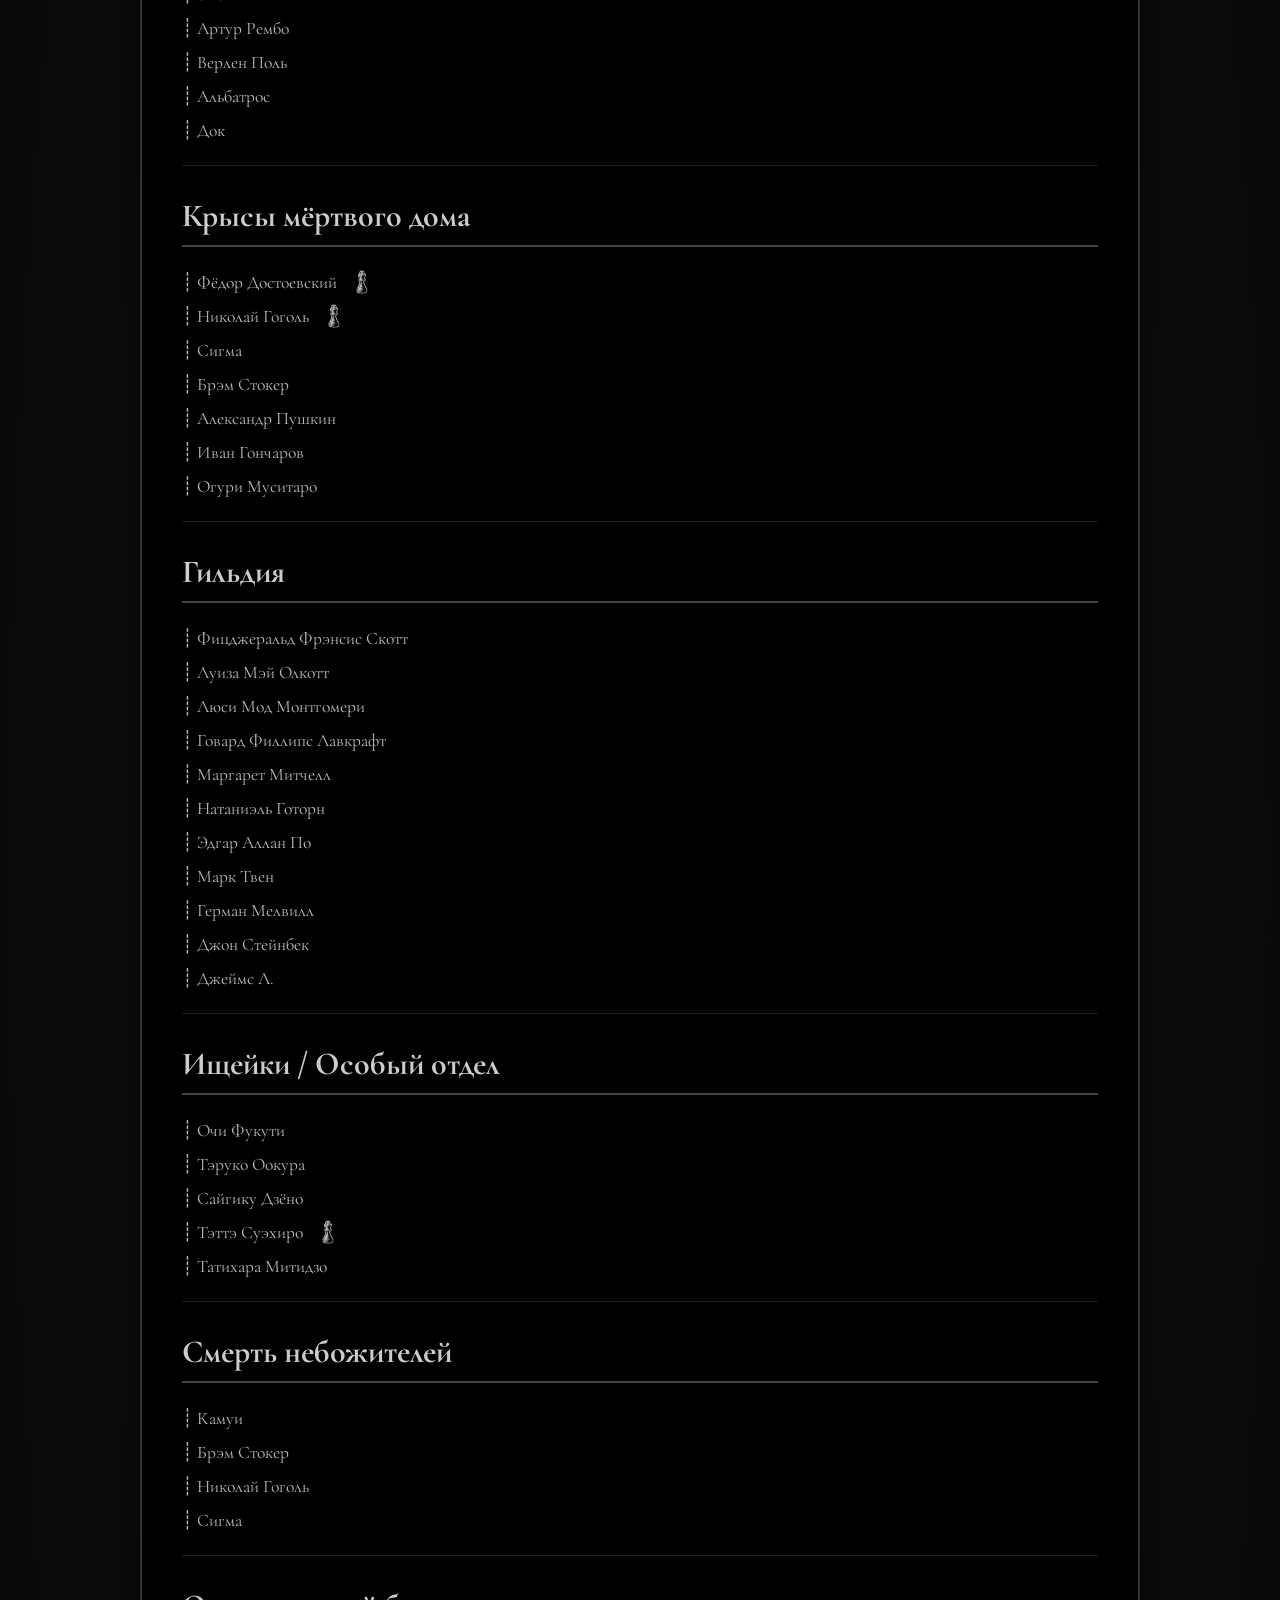
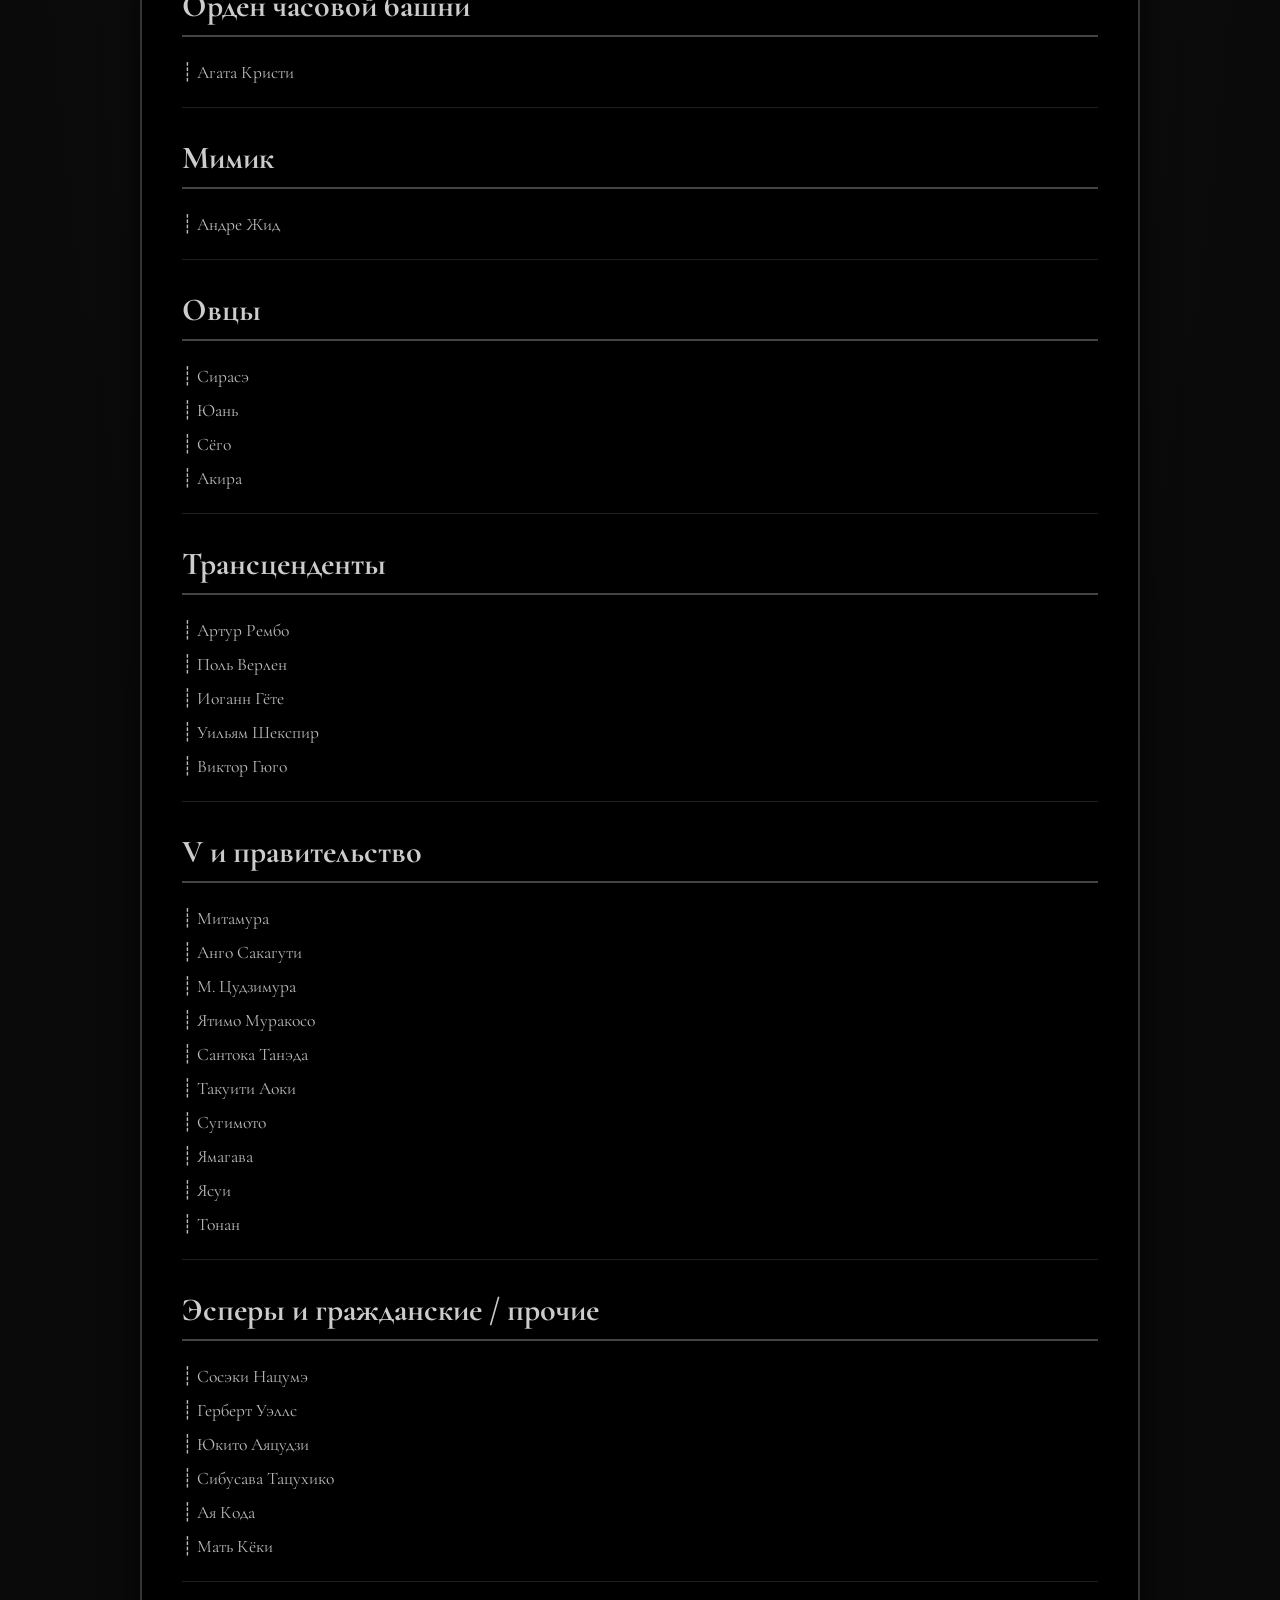
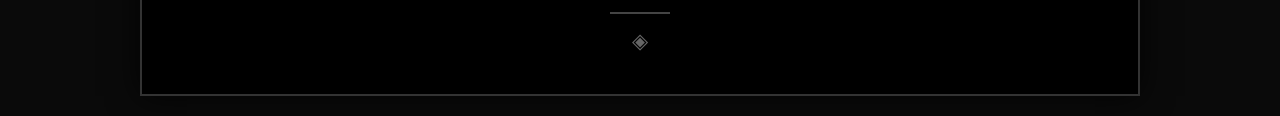
<file: roles.html>
<!DOCTYPE html>
<html lang="ru">
<head>
    <meta charset="UTF-8">
    <meta name="viewport" content="width=device-width, initial-scale=1.0">
    <title>Черти | Роли</title>
    <link href="https://fonts.googleapis.com/css2?family=Special+Elite&family=Cormorant+Garamond:wght@300;400;700&display=swap" rel="stylesheet">
    <link rel="stylesheet" href="style.css">
</head>
<body>

<div class="container">
    <header>
        <div class="logo-area">
            <div class="avatar-container">
                <img src="images/avatar.jpg" alt="Аватар">
            </div>
            <div class="site-title">
                <h1>Черти</h1>
                <span>Beginning of end the world</span>
            </div>
        </div>
    </header>

    <nav>
        <a href="index.html">Админ состав</a>
        <a href="rules.html">Правила</a>
        <a href="norm.html">Норма</a>
        <a href="roles.html" class="active">Роли</a>
        <a href="templates.html">Шаблон анкет</a>
        <a href="lore.html">Лор</a>
        <a href="world.html">О мире</a>
        <a href="addition.html">Дополнение</a>
    </nav>

    <div class="content-area">
        <div class="content-card">
            
            <!-- Заголовок -->
            <div class="world-header">
                <div class="world-symbol">◈</div>
                <h1>Роли</h1>
                <div class="world-divider"></div>
            </div>

            <!-- Легенда -->
            <div class="roles-legend">
                <div class="roles-legend-title">Обозначения</div>
                <div class="roles-legend-items">
                    <div class="roles-legend-item">
                        <i class="status status-free"></i>
                        <span>свободная роль</span>
                    </div>
                    <div class="roles-legend-item">
                        <i class="status status-taken"></i>
                        <span>занятая роль</span>
                    </div>
                    <div class="roles-legend-item">
                        <i class="status status-reserved"></i>
                        <span>бронь роли</span>
                    </div>
                    <div class="roles-legend-item">
                        <i class="status status-searching"></i>
                        <span>ищем роль</span>
                    </div>
                </div>
                <div class="roles-legend-note">₊ бронь держится 3 дня</div>
            </div>

            <!-- Вооружённое детективное агентство -->
            <div class="world-section">
                <h1>
                    Вооружённое детективное агентство
                </h1>
                <h2></h2>
                
                <div class="roles-list">
                    <span class="role-item">┊ Фукудзава Юкичи <i class="status status-taken"></i></span>
                    <span class="role-item">┊ Накадзима Ацуши <i class="status status-taken"></i></span>
                    <span class="role-item">┊ Дазай Осаму <i class="status status-taken"></i></span>
                    <span class="role-item">┊ Куникида Доппо <i class="status status-free"></i></span>
                    <span class="role-item">┊ Ранпо Эдогава <i class="status status-free"></i></span>
                    <span class="role-item">┊ Йосано Акико <i class="status status-free"></i></span>
                    <span class="role-item">┊ Танидзаки Дзюнъитиро <i class="status status-free"></i></span>
                    <span class="role-item">┊ Миядзава Кэндзи <i class="status status-free"></i></span>
                    <span class="role-item">┊ Танидзаки Наоми <i class="status status-free"></i></span>
                    <span class="role-item">┊ Харуно Кирако <i class="status status-free"></i></span>
                    <span class="role-item">┊ Катай Таяма <i class="status status-free"></i></span>
                    <span class="role-item">┊ Идзуми Кёка <i class="status status-free"></i></span>
                    <span class="role-item">┊ Тагучи Рокузо <i class="status status-free"></i></span>
                </div>
            </div>

            <!-- Портовая мафия -->
            <div class="world-section">
                <h1>
                    Портовая мафия
                </h1>
                <h2></h2>
                    
                <div class="roles-list">
                    <span class="role-item">┊ Мори Огай <i class="status status-free"></i></span>
                    <span class="role-item">┊ Элис <i class="status status-free"></i></span>
                    <span class="role-item">┊ Накахара Чуя <i class="status status-taken"></i></span>
                    <span class="role-item">┊ Одзаки Коё <i class="status status-taken"></i></span>
                    <span class="role-item">┊ Хироцу Рюро <i class="status status-free"></i></span>
                    <span class="role-item">┊ Акутагава Гин <i class="status status-free"></i></span>
                    <span class="role-item">┊ Мотодзиро Кадзи <i class="status status-free"></i></span>
                    <span class="role-item">┊ Акутагава Рюноскэ <i class="status status-taken"></i></span>
                    <span class="role-item">┊ Хигути Итиё <i class="status status-free"></i></span>
                    <span class="role-item">┊ Юмэно Кюсаку <i class="status status-free"></i></span>
                    <span class="role-item">┊ Ода Сакуноскэ <i class="status status-searching"></i></span>
                    <span class="role-item">┊ Эйс <i class="status status-free"></i></span>
                    <span class="role-item">┊ Артур Рембо <i class="status status-free"></i></span>
                    <span class="role-item">┊ Верлен Поль <i class="status status-free"></i></span>
                    <span class="role-item">┊ Альбатрос <i class="status status-free"></i></span>
                    <span class="role-item">┊ Док <i class="status status-free"></i></span>
                </div>
            </div>

            <!-- Крысы мёртвого дома -->
            <div class="world-section">
                <h1>
                    Крысы мёртвого дома
                </h1>
                <h2></h2>
                    
                <div class="roles-list">
                    <span class="role-item">┊ Фёдор Достоевский <i class="status status-taken"></i></span>
                    <span class="role-item">┊ Николай Гоголь <i class="status status-taken"></i></span>
                    <span class="role-item">┊ Сигма <i class="status status-free"></i></span>
                    <span class="role-item">┊ Брэм Стокер <i class="status status-free"></i></span>
                    <span class="role-item">┊ Александр Пушкин <i class="status status-free"></i></span>
                    <span class="role-item">┊ Иван Гончаров <i class="status status-free"></i></span>
                    <span class="role-item">┊ Огури Муситаро <i class="status status-free"></i></span>
                </div>
            </div>

            <!-- Гильдия -->
            <div class="world-section">
                <h1>
                    Гильдия
                </h1>
                <h2></h2>
                    
                <div class="roles-list">
                    <span class="role-item">┊ Фицджеральд Фрэнсис Скотт <i class="status status-free"></i></span>
                    <span class="role-item">┊ Луиза Мэй Олкотт <i class="status status-free"></i></span>
                    <span class="role-item">┊ Люси Мод Монтгомери <i class="status status-free"></i></span>
                    <span class="role-item">┊ Говард Филлипс Лавкрафт <i class="status status-free"></i></span>
                    <span class="role-item">┊ Маргарет Митчелл <i class="status status-free"></i></span>
                    <span class="role-item">┊ Натаниэль Готорн <i class="status status-free"></i></span>
                    <span class="role-item">┊ Эдгар Аллан По <i class="status status-free"></i></span>
                    <span class="role-item">┊ Марк Твен <i class="status status-free"></i></span>
                    <span class="role-item">┊ Герман Мелвилл <i class="status status-free"></i></span>
                    <span class="role-item">┊ Джон Стейнбек <i class="status status-free"></i></span>
                    <span class="role-item">┊ Джеймс Л. <i class="status status-free"></i></span>
                </div>
            </div>

            <!-- Ищейки / Особый отдел -->
            <div class="world-section">
                <h1>
                    Ищейки / Особый отдел
                </h1>
                <h2></h2>
                    
                    
                    
                <div class="roles-list">
                    <span class="role-item">┊ Очи Фукути <i class="status status-free"></i></span>
                    <span class="role-item">┊ Тэруко Оокура <i class="status status-free"></i></span>
                    <span class="role-item">┊ Сайгику Дзёно <i class="status status-free"></i></span>
                    <span class="role-item">┊ Тэттэ Суэхиро <i class="status status-taken"></i></span>
                    <span class="role-item">┊ Татихара Митидзо <i class="status status-free"></i></span>
                </div>
            </div>

            <!-- Смерть небожителей -->
            <div class="world-section">
                <h1>
                    Смерть небожителей
                </h1>
                <h2></h2>
                    
                    
                <div class="roles-list">
                    <span class="role-item">┊ Камуи <i class="status status-free"></i></span>
                    <span class="role-item">┊ Брэм Стокер <i class="status status-free"></i></span>
                    <span class="role-item">┊ Николай Гоголь <i class="status status-free"></i></span>
                    <span class="role-item">┊ Сигма <i class="status status-free"></i></span>
                </div>
            </div>

            <!-- Орден часовой башни -->
            <div class="world-section">
                <h1>
                    Орден часовой башни
                </h1>
                <h2></h2>
                    

                <div class="roles-list">
                    <span class="role-item">┊ Агата Кристи <i class="status status-free"></i></span>
                </div>
            </div>

            <!-- Мимик -->
            <div class="world-section">
                <h1>
                    Мимик
                </h1>
                <h2></h2>
                    

                <div class="roles-list">
                    <span class="role-item">┊ Андре Жид <i class="status status-free"></i></span>
                </div>
            </div>

            <!-- Овцы -->
            <div class="world-section">
                <h1>
                    Овцы
                </h1>
                <h2></h2>
                     
                <div class="roles-list">
                    <span class="role-item">┊ Сирасэ <i class="status status-free"></i></span>
                    <span class="role-item">┊ Юань <i class="status status-free"></i></span>
                    <span class="role-item">┊ Сёго <i class="status status-free"></i></span>
                    <span class="role-item">┊ Акира <i class="status status-free"></i></span>
                </div>
            </div>

            <!-- Трансценденты -->
            <div class="world-section">
                <h1>
                    Трансценденты
                </h1>
                <h2></h2>
                    

                <div class="roles-list">
                    <span class="role-item">┊ Артур Рембо <i class="status status-free"></i></span>
                    <span class="role-item">┊ Поль Верлен <i class="status status-free"></i></span>
                    <span class="role-item">┊ Иоганн Гёте <i class="status status-free"></i></span>
                    <span class="role-item">┊ Уильям Шекспир <i class="status status-free"></i></span>
                    <span class="role-item">┊ Виктор Гюго <i class="status status-free"></i></span>
                </div>
            </div>

            <!-- V и правительство -->
            <div class="world-section">
                <h1>
                    V и правительство
                </h1>
                <h2></h2>
                    
                <div class="roles-list">
                    <span class="role-item">┊ Митамура <i class="status status-free"></i></span>
                    <span class="role-item">┊ Анго Сакагути <i class="status status-free"></i></span>
                    <span class="role-item">┊ М. Цудзимура <i class="status status-free"></i></span>
                    <span class="role-item">┊ Ятимо Муракосо <i class="status status-free"></i></span>
                    <span class="role-item">┊ Сантока Танэда <i class="status status-free"></i></span>
                    <span class="role-item">┊ Такуити Аоки <i class="status status-free"></i></span>
                    <span class="role-item">┊ Сугимото <i class="status status-free"></i></span>
                    <span class="role-item">┊ Ямагава <i class="status status-free"></i></span>
                    <span class="role-item">┊ Ясуи <i class="status status-free"></i></span>
                    <span class="role-item">┊ Тонан <i class="status status-free"></i></span>
                </div>
            </div>

            <!-- Эсперы и гражданские / прочие -->
            <div class="world-section">
                <h1>
                    Эсперы и гражданские / прочие
                </h1>
                <h2></h2>
                    

                <div class="roles-list">
                    <span class="role-item">┊ Сосэки Нацумэ <i class="status status-free"></i></span>
                    <span class="role-item">┊ Герберт Уэллс <i class="status status-free"></i></span>
                    <span class="role-item">┊ Юкито Аяцудзи <i class="status status-free"></i></span>
                    <span class="role-item">┊ Сибусава Тацухико <i class="status status-free"></i></span>
                    <span class="role-item">┊ Ая Кода <i class="status status-free"></i></span>
                    <span class="role-item">┊ Мать Кёки <i class="status status-free"></i></span>
                </div>
            </div>

            <!-- Футер -->
            <div class="world-footer">
                <div class="world-divider"></div>
                <div class="world-symbol">◈</div>
            </div>

        </div>
    </div>
</div>

<script src="script.js"></script>
</body>
</html>
</file>
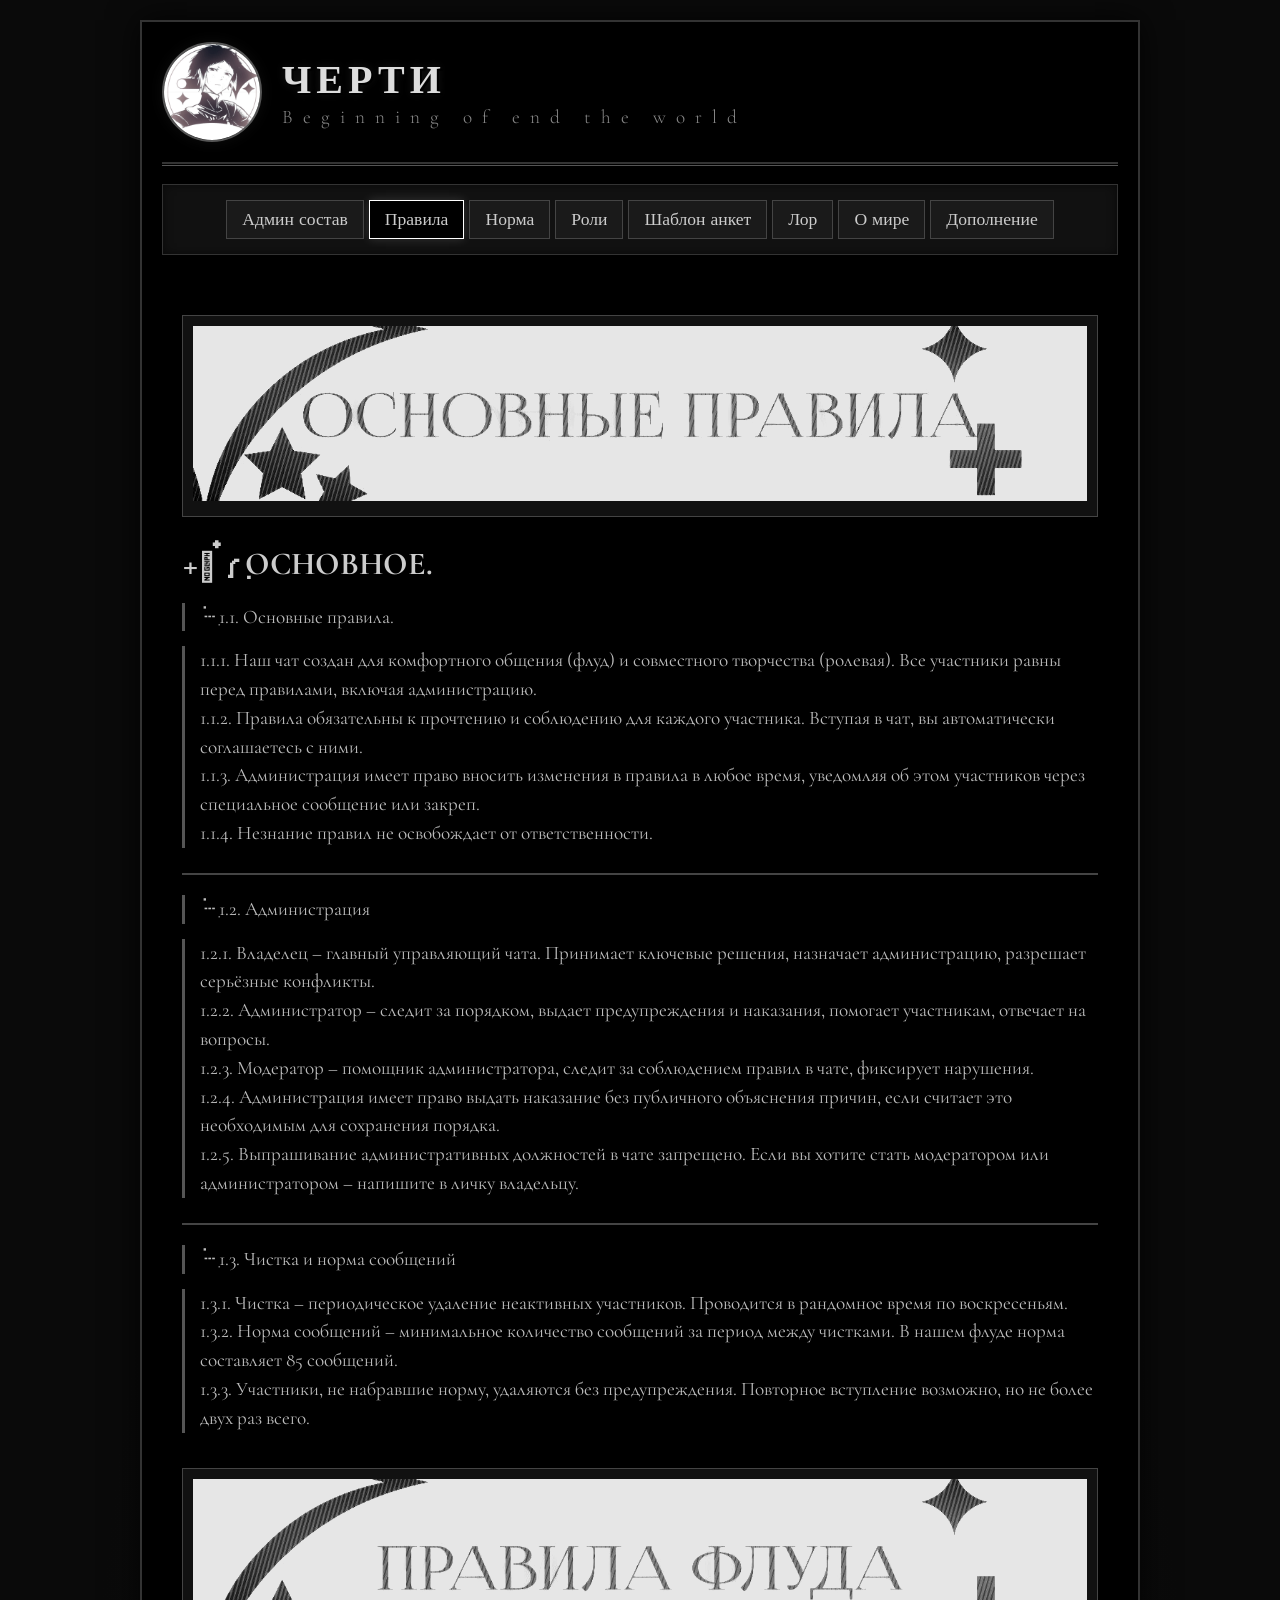
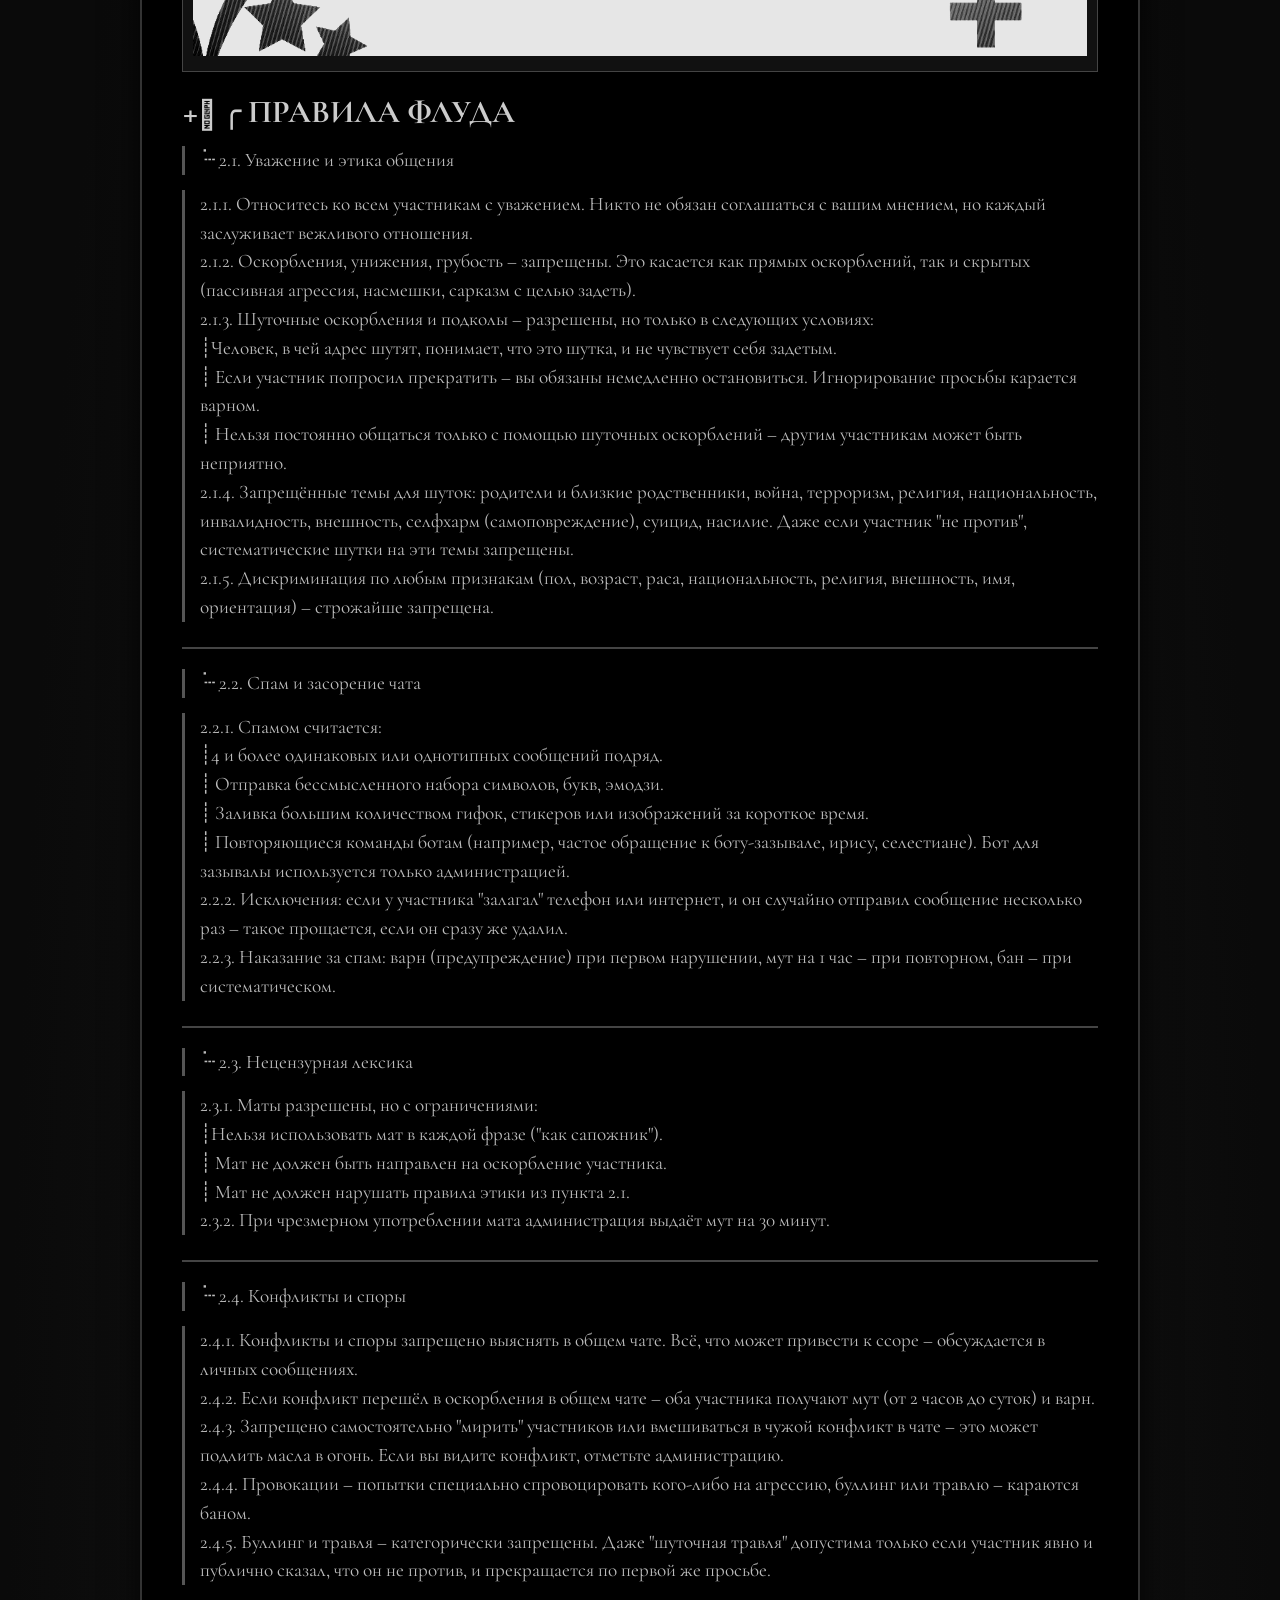
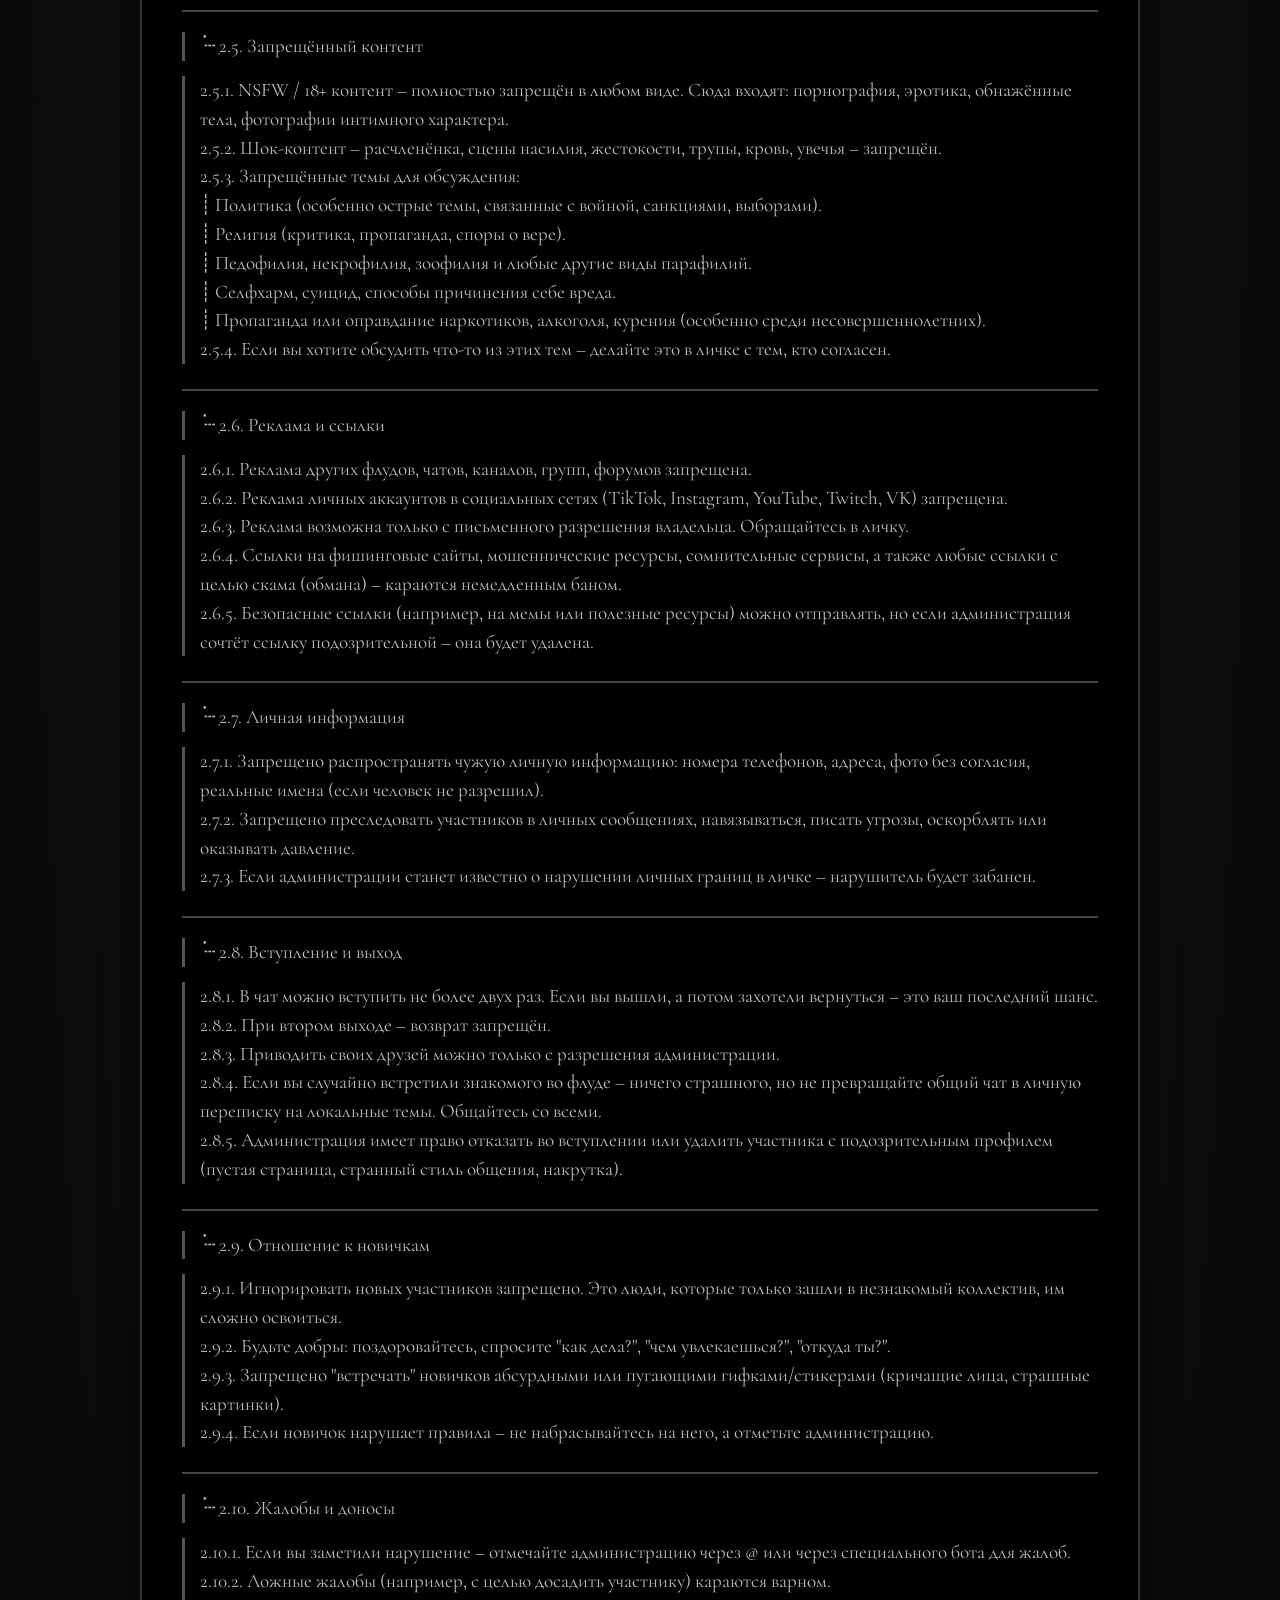
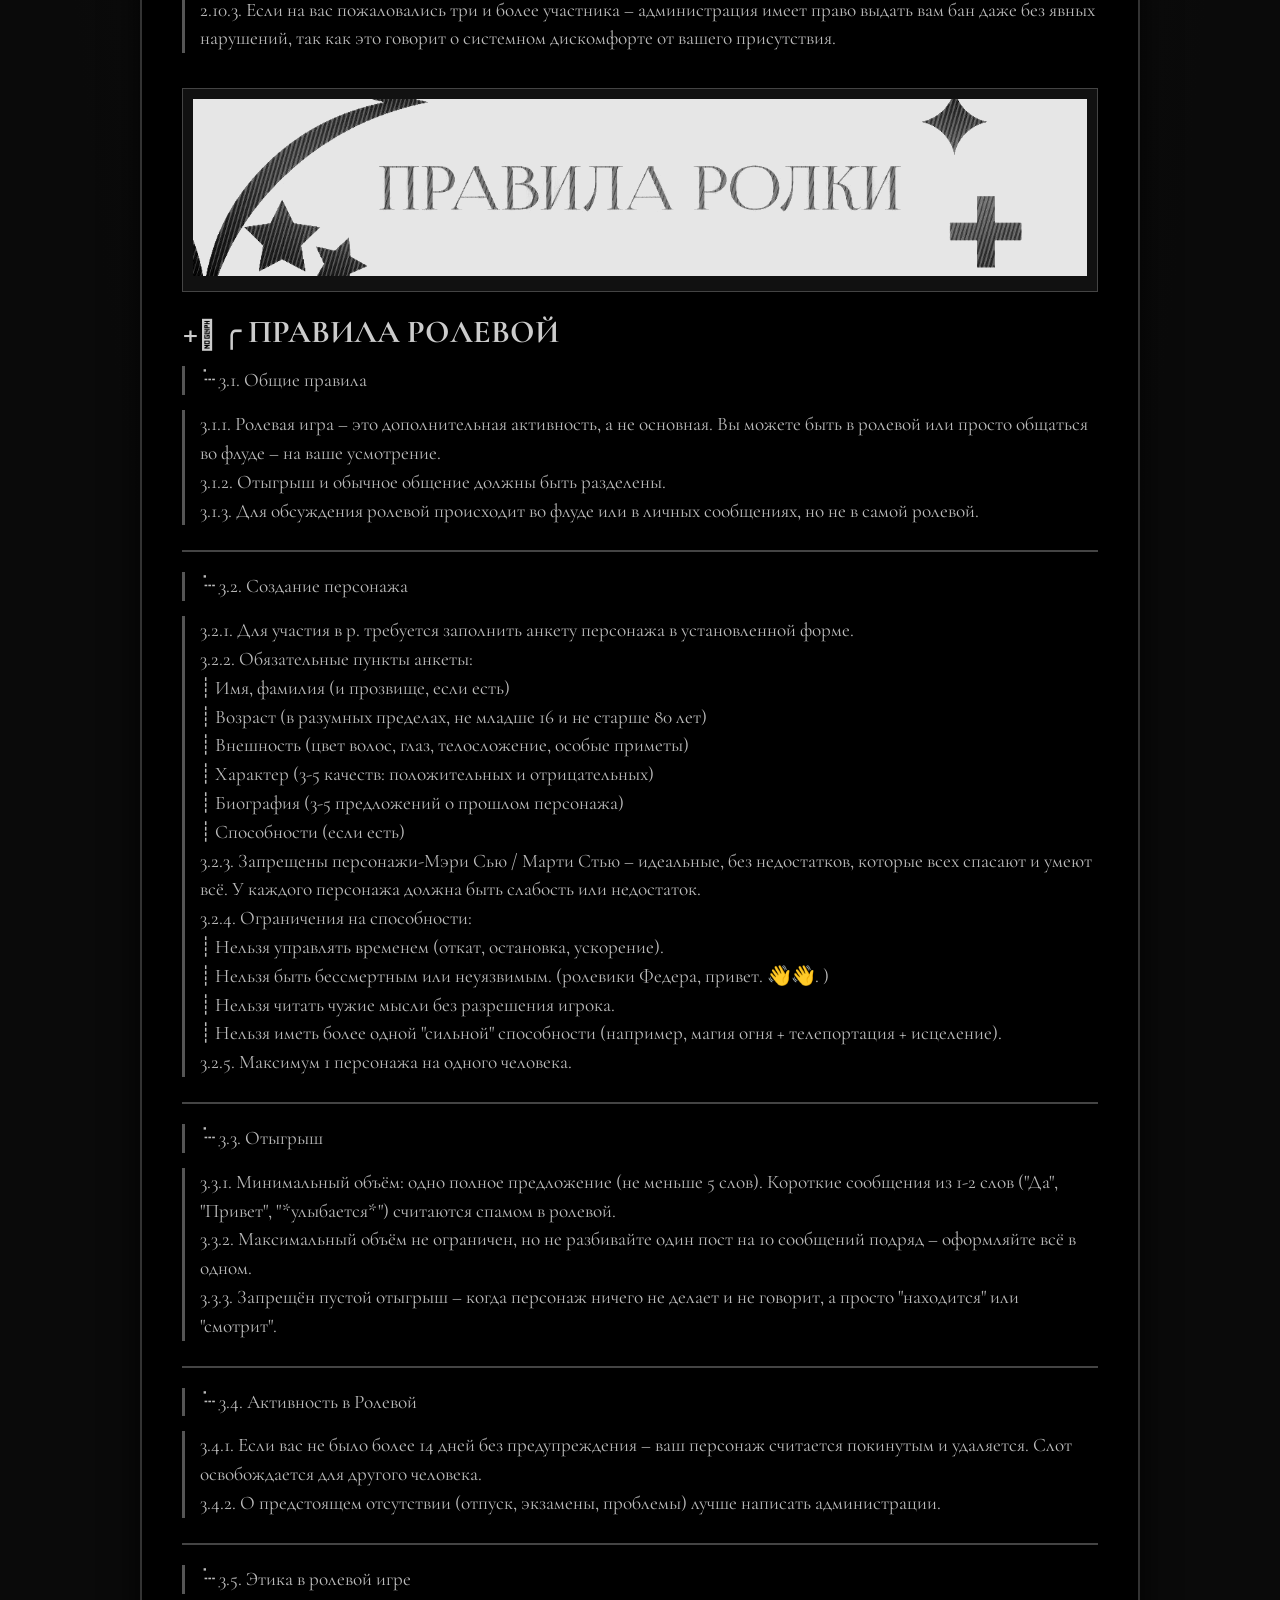
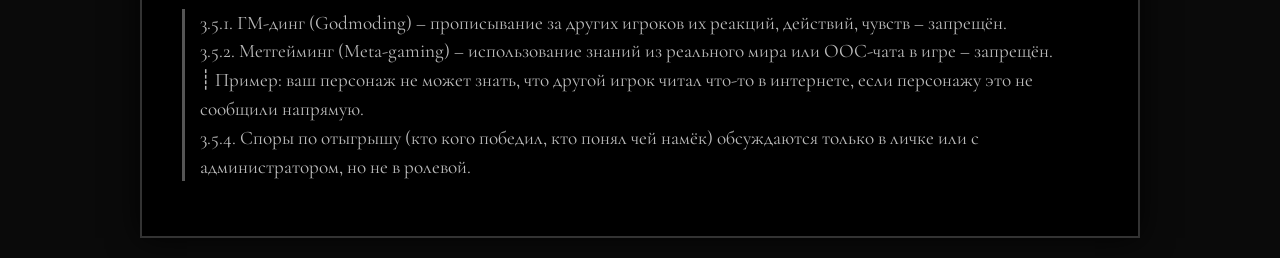
<file: rules.html>
<!DOCTYPE html>
<html lang="ru">
<head>
    <meta charset="UTF-8">
    <meta name="viewport" content="width=device-width, initial-scale=1.0">
    <title>Черти | Правила</title>
    <link href="https://fonts.googleapis.com/css2?family=Special+Elite&family=Cormorant+Garamond:wght@300;700&display=swap" rel="stylesheet">
    <link rel="stylesheet" href="style.css">
</head>
<body>

<div class="container">
    <header>
        <div class="logo-area">
            <div class="avatar-container">
                <img src="images/avatar.jpg" alt="Аватар">
            </div>
            <div class="site-title">
                <h1>Черти</h1>
                <span>Beginning of end the world</span>
            </div>
        </div>
    </header>

    <nav>
        <a href="index.html">Админ состав</a>
        <a href="rules.html" class="active">Правила</a>
        <a href="norm.html">Норма</a>
        <a href="roles.html">Роли</a>
        <a href="templates.html">Шаблон анкет</a>
        <a href="lore.html">Лор</a>
        <a href="world.html">О мире</a>
        <a href="addition.html">Дополнение</a>
    </nav>

    <div class="content-area">
        <div class="img-wrapper">
            <img src="images/основныеправила.jpg">
        </div>
        <div class="content-card">
            <h1>₊𓏲 ๋࣭╭ִ ОСНОВНОЕ. </h1>
            <div class="placeholder-text">𞥊 ┄࣭   1.1. Основные правила. </div>
            <div class="placeholder-text">
                1.1.1. Наш чат создан для комфортного общения (флуд) и совместного творчества (ролевая). Все участники равны перед правилами, включая администрацию.<br>
                1.1.2. Правила обязательны к прочтению и соблюдению для каждого участника. Вступая в чат, вы автоматически соглашаетесь с ними.<br>
                1.1.3. Администрация имеет право вносить изменения в правила в любое время, уведомляя об этом участников через специальное сообщение или закреп.<br>
                1.1.4. Незнание правил не освобождает от ответственности.
            </div>
            
            <h2></h2>
            
            <div class="placeholder-text">𞥊 ┄࣭   1.2. Администрация</div>
            <div class="placeholder-text">
                1.2.1. Владелец – главный управляющий чата. Принимает ключевые решения, назначает администрацию, разрешает серьёзные конфликты.<br>
                1.2.2. Администратор – следит за порядком, выдает предупреждения и наказания, помогает участникам, отвечает на вопросы.<br>
                1.2.3. Модератор – помощник администратора, следит за соблюдением правил в чате, фиксирует нарушения.<br>
                1.2.4. Администрация имеет право выдать наказание без публичного объяснения причин, если считает это необходимым для сохранения порядка.<br>
                1.2.5. Выпрашивание административных должностей в чате запрещено. Если вы хотите стать модератором или администратором – напишите в личку владельцу.
            </div>
            
            <h2></h2>
            
            <div class="placeholder-text">𞥊 ┄࣭   1.3. Чистка и норма сообщений</div>
            <div class="placeholder-text">
                1.3.1. Чистка – периодическое удаление неактивных участников. Проводится в рандомное время по воскресеньям.<br>
                1.3.2. Норма сообщений – минимальное количество сообщений за период между чистками. В нашем флуде норма составляет 85 сообщений.<br>
                1.3.3. Участники, не набравшие норму, удаляются без предупреждения. Повторное вступление возможно, но не более двух раз всего.<br>
            </div>
            
        <div class="img-wrapper">
            <img src="images/правилафлуда.jpg">
        </div>
            <h1>₊𓏲 ╭ ПРАВИЛА ФЛУДА </h1>
            <div class="placeholder-text">𞥊 ┄࣭ 2.1. Уважение и этика общения</div>
            <div class="placeholder-text">
                2.1.1. Относитесь ко всем участникам с уважением. Никто не обязан соглашаться с вашим мнением, но каждый заслуживает вежливого отношения.<br>
                2.1.2. Оскорбления, унижения, грубость – запрещены. Это касается как прямых оскорблений, так и скрытых (пассивная агрессия, насмешки, сарказм с целью задеть).<br>
                2.1.3. Шуточные оскорбления и подколы – разрешены, но только в следующих условиях:<br>
                ┊Человек, в чей адрес шутят, понимает, что это шутка, и не чувствует себя задетым.<br>
                ┊ Если участник попросил прекратить – вы обязаны немедленно остановиться. Игнорирование просьбы карается варном.<br>
                ┊ Нельзя постоянно общаться только с помощью шуточных оскорблений – другим участникам может быть неприятно.<br>
                2.1.4. Запрещённые темы для шуток: родители и близкие родственники, война, терроризм, религия, национальность, инвалидность, внешность, селфхарм (самоповреждение), суицид, насилие. Даже если участник "не против", систематические шутки на эти темы запрещены.<br>
                2.1.5. Дискриминация по любым признакам (пол, возраст, раса, национальность, религия, внешность, имя, ориентация) – строжайше запрещена.<br>
            </div>
            
            <h2></h2>
            
            <div class="placeholder-text">𞥊 ┄࣭ 2.2. Спам и засорение чата</div>
            <div class="placeholder-text">
                2.2.1. Спамом считается:<br>
                ┊4 и более одинаковых или однотипных сообщений подряд.<br>
                ┊ Отправка бессмысленного набора символов, букв, эмодзи.<br>
                ┊ Заливка большим количеством гифок, стикеров или изображений за короткое время.<br>
                ┊ Повторяющиеся команды ботам (например, частое обращение к боту-зазывале, ирису, селестиане). Бот для зазывалы используется только администрацией.<br>
                2.2.2. Исключения: если у участника "залагал" телефон или интернет, и он случайно отправил сообщение несколько раз – такое прощается, если он сразу же удалил.<br>
                2.2.3. Наказание за спам: варн (предупреждение) при первом нарушении, мут на 1 час – при повторном, бан – при систематическом.<br>
            </div>
            
            <h2></h2>
            
            <div class="placeholder-text">𞥊 ┄࣭ 2.3. Нецензурная лексика</div>
            <div class="placeholder-text">
                2.3.1. Маты разрешены, но с ограничениями:<br>
                ┊Нельзя использовать мат в каждой фразе ("как сапожник").<br>
                ┊ Мат не должен быть направлен на оскорбление участника.<br>
                ┊ Мат не должен нарушать правила этики из пункта 2.1.<br>
                2.3.2. При чрезмерном употреблении мата администрация выдаёт мут на 30 минут.<br>
            </div>
            
            <h2></h2>
            
            <div class="placeholder-text">𞥊 ┄࣭ 2.4. Конфликты и споры</div>
            <div class="placeholder-text">
                2.4.1. Конфликты и споры запрещено выяснять в общем чате. Всё, что может привести к ссоре – обсуждается в личных сообщениях.<br>
                2.4.2. Если конфликт перешёл в оскорбления в общем чате – оба участника получают мут (от 2 часов до суток) и варн.<br>
                2.4.3. Запрещено самостоятельно "мирить" участников или вмешиваться в чужой конфликт в чате – это может подлить масла в огонь. Если вы видите конфликт, отметьте администрацию.<br>
                2.4.4. Провокации – попытки специально спровоцировать кого-либо на агрессию, буллинг или травлю – караются баном.<br>
                2.4.5. Буллинг и травля – категорически запрещены. Даже "шуточная травля" допустима только если участник явно и публично сказал, что он не против, и прекращается по первой же просьбе.<br>
            </div>
            
            <h2></h2>
            
            <div class="placeholder-text">𞥊 ┄࣭ 2.5. Запрещённый контент</div>
            <div class="placeholder-text">
                2.5.1. NSFW / 18+ контент – полностью запрещён в любом виде. Сюда входят: порнография, эротика, обнажённые тела, фотографии интимного характера.<br>
                2.5.2. Шок-контент – расчленёнка, сцены насилия, жестокости, трупы, кровь, увечья – запрещён.<br>
                2.5.3. Запрещённые темы для обсуждения:<br>
                ┊ Политика (особенно острые темы, связанные с войной, санкциями, выборами).<br>
                ┊ Религия (критика, пропаганда, споры о вере).<br>
                ┊ Педофилия, некрофилия, зоофилия и любые другие виды парафилий.<br>
                ┊ Селфхарм, суицид, способы причинения себе вреда.<br>
                ┊ Пропаганда или оправдание наркотиков, алкоголя, курения (особенно среди несовершеннолетних).<br>
                2.5.4. Если вы хотите обсудить что-то из этих тем – делайте это в личке с тем, кто согласен.<br>
            </div>
            
            <h2></h2>
            
            <div class="placeholder-text">𞥊 ┄࣭ 2.6. Реклама и ссылки</div>
            <div class="placeholder-text">
                2.6.1. Реклама других флудов, чатов, каналов, групп, форумов запрещена.<br>
                2.6.2. Реклама личных аккаунтов в социальных сетях (TikTok, Instagram, YouTube, Twitch, VK) запрещена.<br>
                2.6.3. Реклама возможна только с письменного разрешения владельца. Обращайтесь в личку.<br>
                2.6.4. Ссылки на фишинговые сайты, мошеннические ресурсы, сомнительные сервисы, а также любые ссылки с целью скама (обмана) – караются немедленным баном.<br>
                2.6.5. Безопасные ссылки (например, на мемы или полезные ресурсы) можно отправлять, но если администрация сочтёт ссылку подозрительной – она будет удалена.
            </div>
            
            <h2></h2>
            
            <div class="placeholder-text">𞥊 ┄࣭ 2.7. Личная информация</div>
            <div class="placeholder-text">
                2.7.1. Запрещено распространять чужую личную информацию: номера телефонов, адреса, фото без согласия, реальные имена (если человек не разрешил).<br>
                2.7.2. Запрещено преследовать участников в личных сообщениях, навязываться, писать угрозы, оскорблять или оказывать давление.<br>
                2.7.3. Если администрации станет известно о нарушении личных границ в личке – нарушитель будет забанен.<br>
            </div>
            
            <h2></h2>
            
            <div class="placeholder-text">𞥊 ┄࣭ 2.8. Вступление и выход</div>
            <div class="placeholder-text">
                2.8.1. В чат можно вступить не более двух раз. Если вы вышли, а потом захотели вернуться – это ваш последний шанс.<br>
                2.8.2. При втором выходе – возврат запрещён.<br>
                2.8.3. Приводить своих друзей можно только с разрешения администрации.<br>
                2.8.4. Если вы случайно встретили знакомого во флуде – ничего страшного, но не превращайте общий чат в личную переписку на локальные темы. Общайтесь со всеми.<br>
                2.8.5. Администрация имеет право отказать во вступлении или удалить участника с подозрительным профилем (пустая страница, странный стиль общения, накрутка).<br>
            </div>
            
            <h2></h2>
            
            <div class="placeholder-text">𞥊 ┄࣭ 2.9. Отношение к новичкам</div>
            <div class="placeholder-text">
                2.9.1. Игнорировать новых участников запрещено. Это люди, которые только зашли в незнакомый коллектив, им сложно освоиться.<br>
                2.9.2. Будьте добры: поздоровайтесь, спросите "как дела?", "чем увлекаешься?", "откуда ты?".<br>
                2.9.3. Запрещено "встречать" новичков абсурдными или пугающими гифками/стикерами (кричащие лица, страшные картинки).<br>
                2.9.4. Если новичок нарушает правила – не набрасывайтесь на него, а отметьте администрацию.<br>
            </div>
            
            <h2></h2>
            
            <div class="placeholder-text">𞥊 ┄࣭ 2.10. Жалобы и доносы</div>
            <div class="placeholder-text">
                2.10.1. Если вы заметили нарушение – отмечайте администрацию через @ или через специального бота для жалоб.<br>
                2.10.2. Ложные жалобы (например, с целью досадить участнику) караются варном.<br>
                2.10.3. Если на вас пожаловались три и более участника – администрация имеет право выдать вам бан даже без явных нарушений, так как это говорит о системном дискомфорте от вашего присутствия.<br>
            </div>
            
        <div class="img-wrapper">
            <img src="images/правиларолки.jpg">
        </div>
            <h1>₊𓏲 ╭ ПРАВИЛА РОЛЕВОЙ </h1>
            
            <div class="placeholder-text">𞥊 ┄࣭ 3.1. Общие правила</div>
            <div class="placeholder-text">
                3.1.1. Ролевая игра – это дополнительная активность, а не основная. Вы можете быть в ролевой или просто общаться во флуде – на ваше усмотрение.<br>
                3.1.2. Отыгрыш и обычное общение должны быть разделены.<br>
                3.1.3. Для обсуждения ролевой происходит во флуде или в личных сообщениях, но не в самой ролевой.
            </div>
            
            <h2></h2>
            
            <div class="placeholder-text">𞥊 ┄࣭ 3.2. Создание персонажа</div>
            <div class="placeholder-text">
                3.2.1. Для участия в р. требуется заполнить анкету персонажа в установленной форме.<br>
                3.2.2. Обязательные пункты анкеты:<br>
                ┊ Имя, фамилия (и прозвище, если есть)<br>
                ┊ Возраст (в разумных пределах, не младше 16 и не старше 80 лет)<br>
                ┊ Внешность (цвет волос, глаз, телосложение, особые приметы)<br>
                ┊ Характер (3-5 качеств: положительных и отрицательных)<br>
                ┊ Биография (3-5 предложений о прошлом персонажа)<br>
                ┊ Способности (если есть)<br>
                3.2.3. Запрещены персонажи-Мэри Сью / Марти Стью – идеальные, без недостатков, которые всех спасают и умеют всё. У каждого персонажа должна быть слабость или недостаток.<br>
                3.2.4. Ограничения на способности:<br>
                ┊ Нельзя управлять временем (откат, остановка, ускорение).<br>
                ┊ Нельзя быть бессмертным или неуязвимым. (ролевики Федера, привет. 👋👋. )<br>
                ┊ Нельзя читать чужие мысли без разрешения игрока.<br>
                ┊ Нельзя иметь более одной "сильной" способности (например, магия огня + телепортация + исцеление).<br>
                3.2.5. Максимум 1 персонажа на одного человека.<br>
            </div>
            
            <h2></h2>
            
            <div class="placeholder-text">𞥊 ┄࣭ 3.3. Отыгрыш</div>
            <div class="placeholder-text">
                3.3.1. Минимальный объём: одно полное предложение (не меньше 5 слов). Короткие сообщения из 1-2 слов ("Да", "Привет", "*улыбается*") считаются спамом в ролевой.<br>
                3.3.2. Максимальный объём не ограничен, но не разбивайте один пост на 10 сообщений подряд – оформляйте всё в одном.<br>
                3.3.3. Запрещён пустой отыгрыш – когда персонаж ничего не делает и не говорит, а просто "находится" или "смотрит".<br>
            </div>
            
            <h2></h2>
            
            <div class="placeholder-text">𞥊 ┄࣭ 3.4. Активность в Ролевой</div>
            <div class="placeholder-text">
                3.4.1. Если вас не было более 14 дней без предупреждения – ваш персонаж считается покинутым и удаляется. Слот освобождается для другого человека.<br>
                3.4.2. О предстоящем отсутствии (отпуск, экзамены, проблемы) лучше написать администрации.<br>
            </div>
            
            <h2></h2>
            
            <div class="placeholder-text">𞥊 ┄࣭ 3.5. Этика в ролевой игре</div>
            <div class="placeholder-text">
                3.5.1. ГМ-динг (Godmoding) – прописывание за других игроков их реакций, действий, чувств – запрещён.<br>
                3.5.2. Метгейминг (Meta-gaming) – использование знаний из реального мира или ООС-чата в игре – запрещён.<br>
                ┊ Пример: ваш персонаж не может знать, что другой игрок читал что-то в интернете, если персонажу это не сообщили напрямую.<br>
                3.5.4. Споры по отыгрышу (кто кого победил, кто понял чей намёк) обсуждаются только в личке или с администратором, но не в ролевой.<br>
            </div>
        </div>
    </div>
</div>

</body>
</html>
</file>
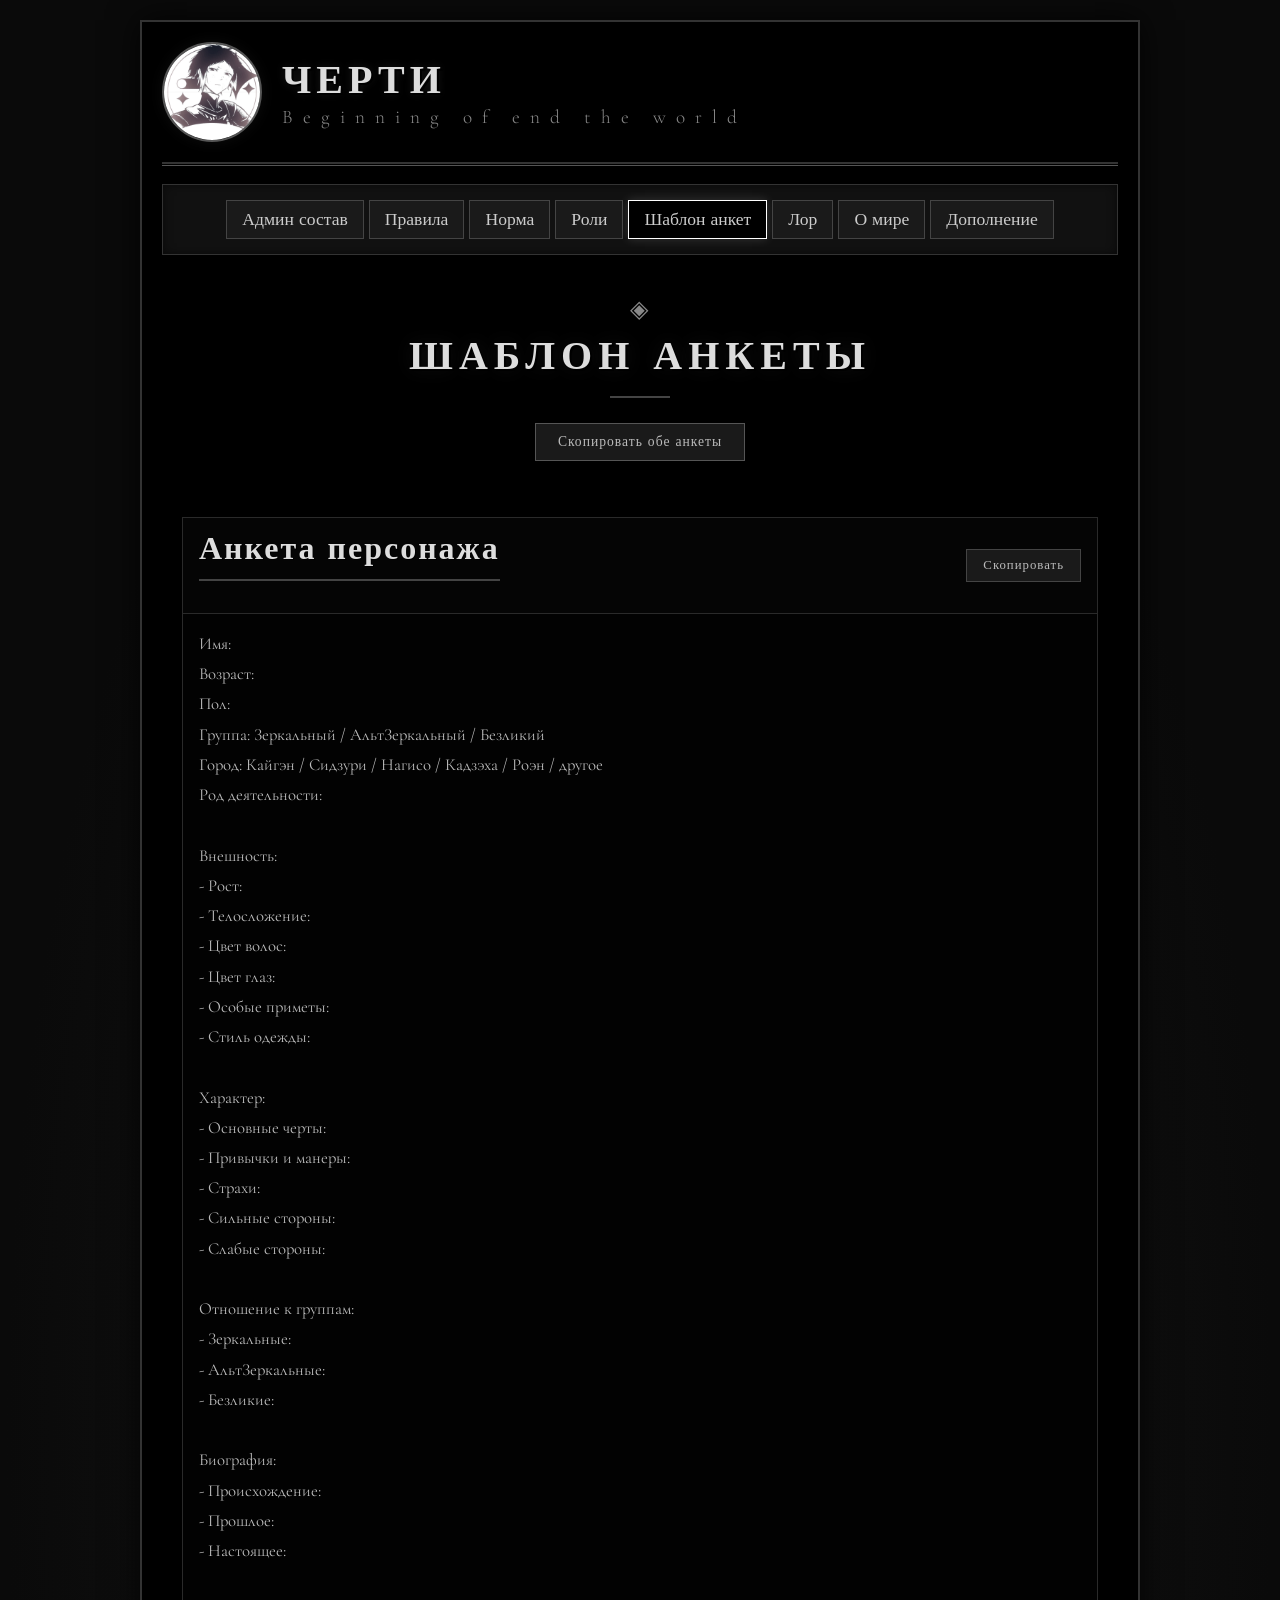
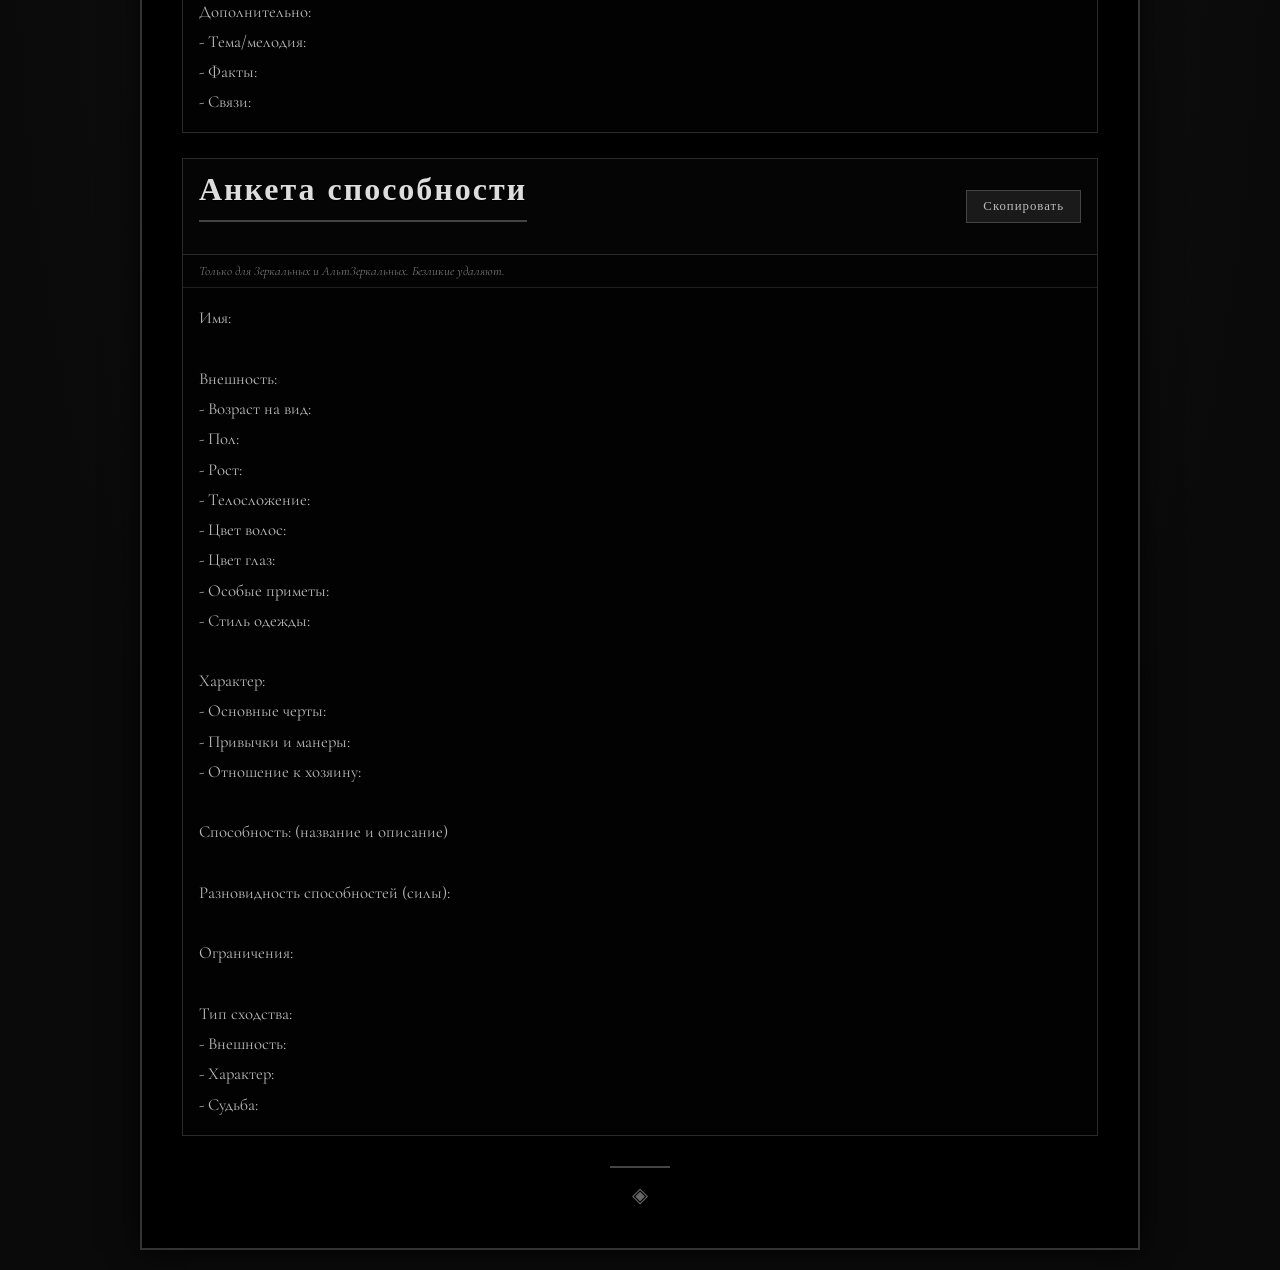
<file: templates.html>
<!DOCTYPE html>
<html lang="ru">
<head>
    <meta charset="UTF-8">
    <meta name="viewport" content="width=device-width, initial-scale=1.0">
    <title>Черти | Шаблон анкет</title>
    <link href="https://fonts.googleapis.com/css2?family=Special+Elite&family=Cormorant+Garamond:wght@300;400;700&display=swap" rel="stylesheet">
    <link rel="stylesheet" href="style.css">
</head>
<body>

<div class="container">
    <header>
        <div class="logo-area">
            <div class="avatar-container">
                <img src="images/avatar.jpg" alt="Аватар">
            </div>
            <div class="site-title">
                <h1>Черти</h1>
                <span>Beginning of end the world</span>
            </div>
        </div>
    </header>

    <nav>
        <a href="index.html">Админ состав</a>
        <a href="rules.html">Правила</a>
        <a href="norm.html">Норма</a>
        <a href="roles.html">Роли</a>
        <a href="templates.html" class="active">Шаблон анкет</a>
        <a href="lore.html">Лор</a>
        <a href="world.html">О мире</a>
        <a href="addition.html">Дополнение</a>
    </nav>

    <div class="content-area">
        <div class="content-card">
            
            <div class="world-header">
                <div class="world-symbol">◈</div>
                <h1>Шаблон анкеты</h1>
                <div class="world-divider"></div>
            </div>

            <div class="template-copy-all">
                <button class="template-btn template-btn--all" onclick="copyAllTemplate()">
                    Скопировать обе анкеты
                </button>
                <span class="template-copy-feedback" id="copyAllFeedback"></span>
            </div>

            <!-- ===== АНКЕТА ПЕРСОНАЖА ===== -->
            <div class="template-section" id="section-character-full">
                <div class="template-section-header">
                    <h2 class="template-section-title">Анкета персонажа</h2>
                    <button class="template-btn" onclick="copySection('section-character-full')">Скопировать</button>
                </div>
                <div class="template-content">
<pre>Имя:
Возраст:
Пол:
Группа: Зеркальный / АльтЗеркальный / Безликий
Город: Кайгэн / Сидзури / Нагисо / Кадзэха / Роэн / другое
Род деятельности:

Внешность:
- Рост:
- Телосложение:
- Цвет волос:
- Цвет глаз:
- Особые приметы:
- Стиль одежды:

Характер:
- Основные черты:
- Привычки и манеры:
- Страхи:
- Сильные стороны:
- Слабые стороны:

Отношение к группам:
- Зеркальные:
- АльтЗеркальные:
- Безликие:

Биография:
- Происхождение:
- Прошлое:
- Настоящее:

Дополнительно:
- Тема/мелодия:
- Факты:
- Связи:</pre>
                </div>
            </div>

            <!-- ===== АНКЕТА СПОСОБНОСТИ ===== -->
            <div class="template-section" id="section-ability-full">
                <div class="template-section-header">
                    <h2 class="template-section-title">Анкета способности</h2>
                    <button class="template-btn" onclick="copySection('section-ability-full')">Скопировать</button>
                </div>
                <div class="template-note">Только для Зеркальных и АльтЗеркальных. Безликие удаляют.</div>
                <div class="template-content">
<pre>Имя:

Внешность:
- Возраст на вид:
- Пол:
- Рост:
- Телосложение:
- Цвет волос:
- Цвет глаз:
- Особые приметы:
- Стиль одежды:

Характер:
- Основные черты:
- Привычки и манеры:
- Отношение к хозяину:

Способность: (название и описание)

Разновидность способностей (силы):

Ограничения:

Тип сходства:
- Внешность:
- Характер:
- Судьба:</pre>
                </div>
            </div>

            <div class="world-footer">
                <div class="world-divider"></div>
                <div class="world-symbol">◈</div>
            </div>

        </div>
    </div>
</div>

<script src="script.js"></script>
</body>
</html>
</file>
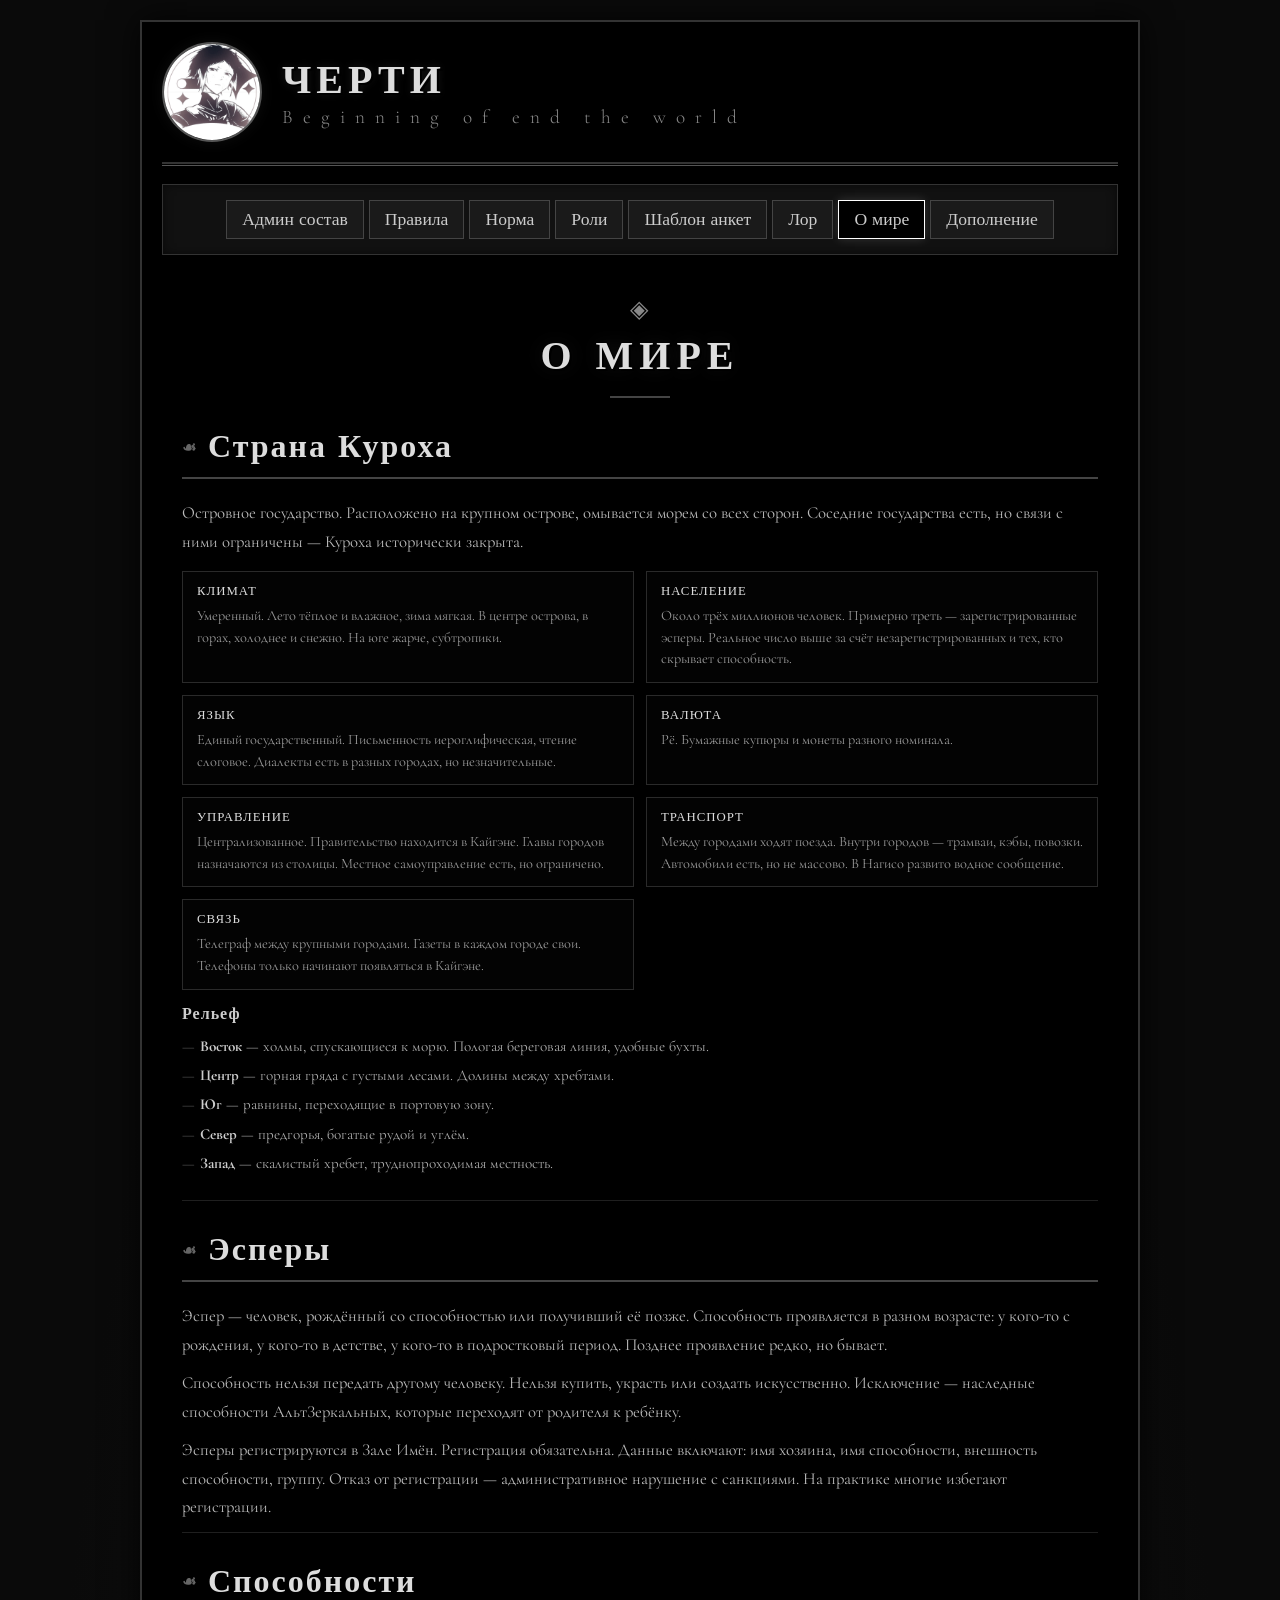
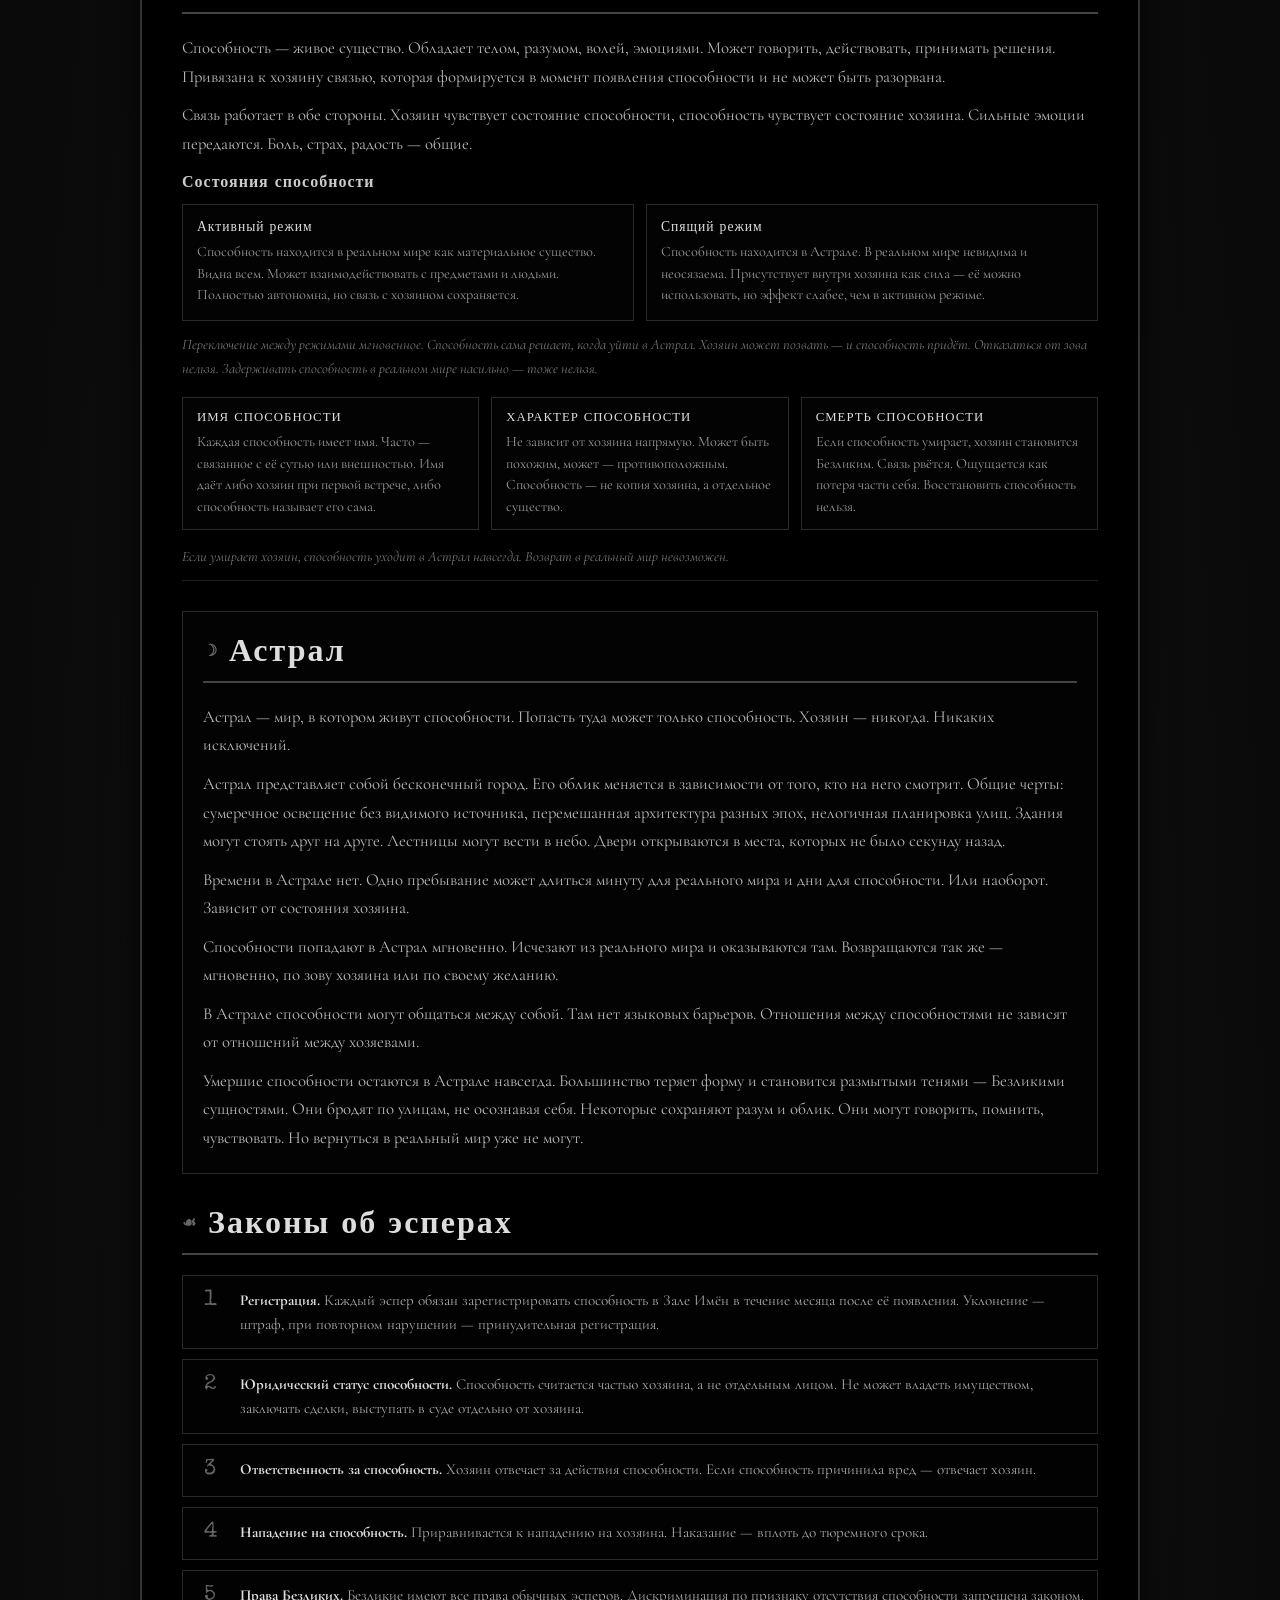
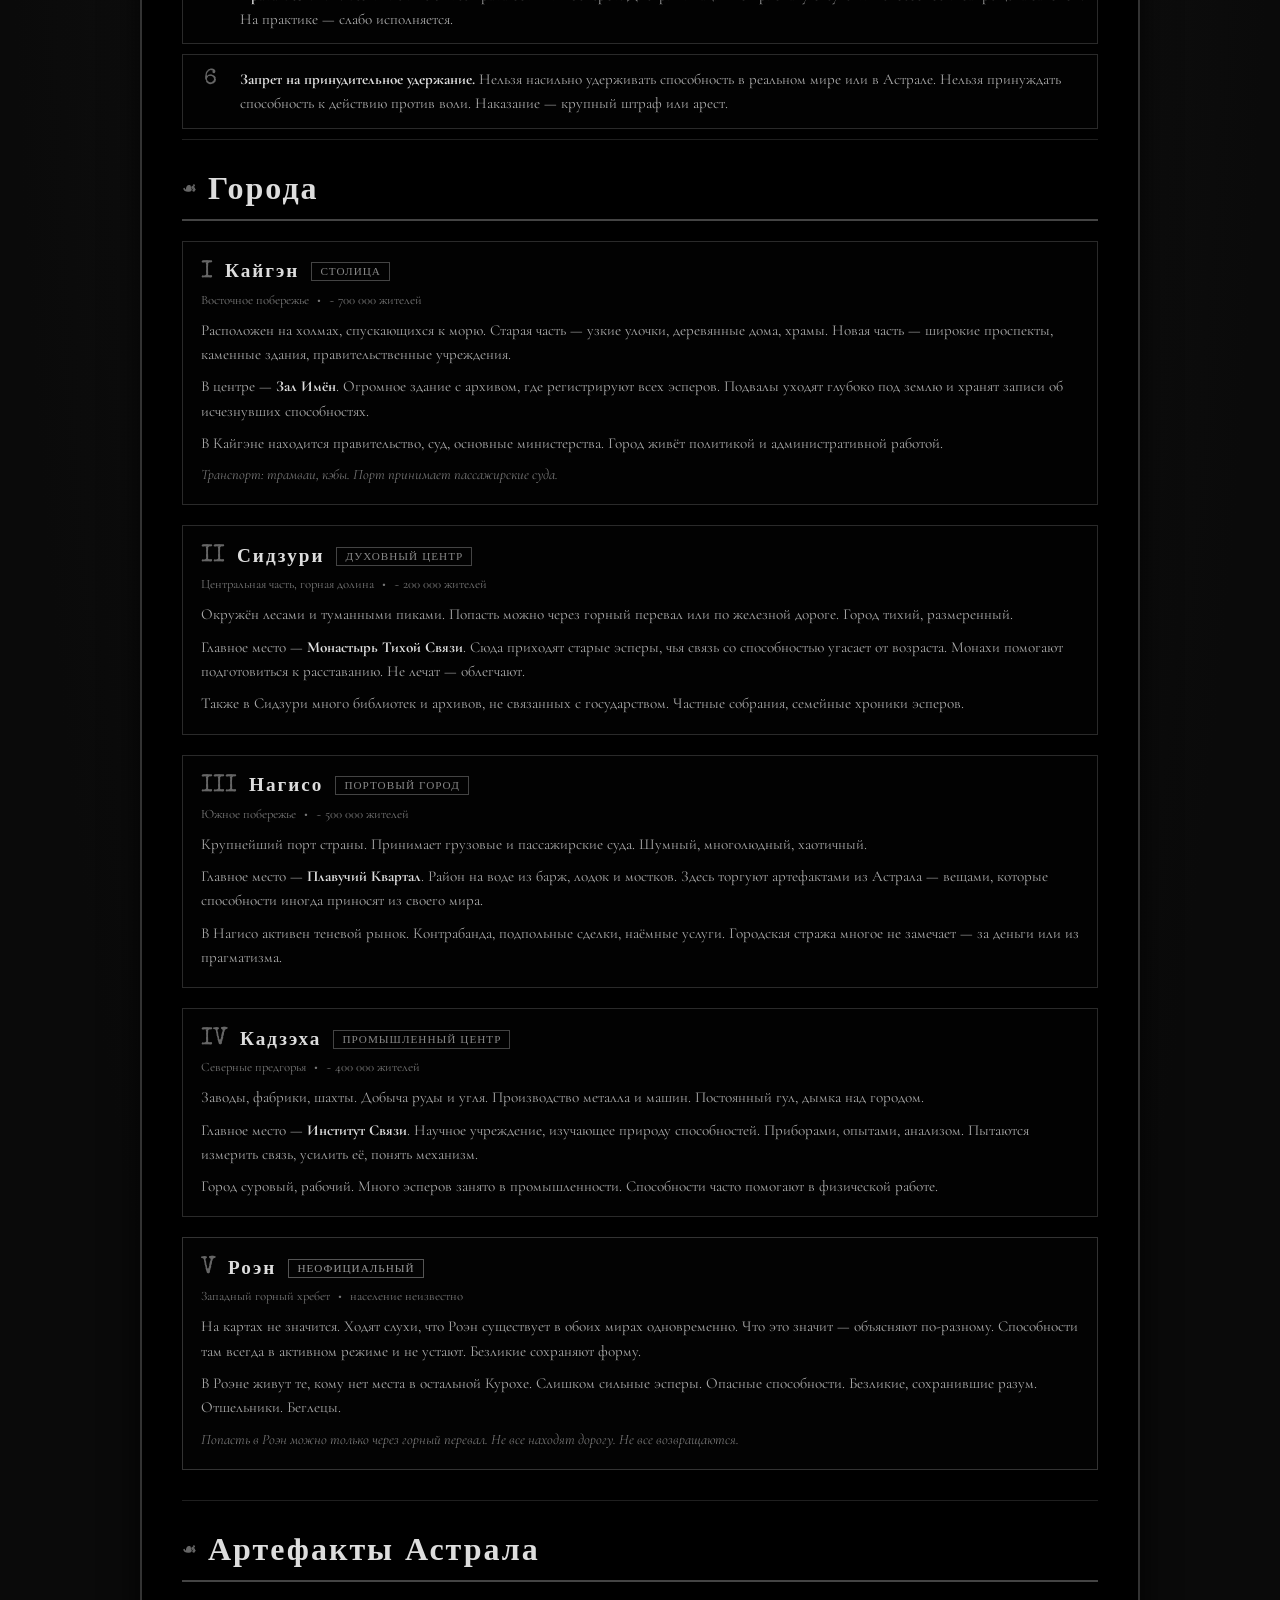
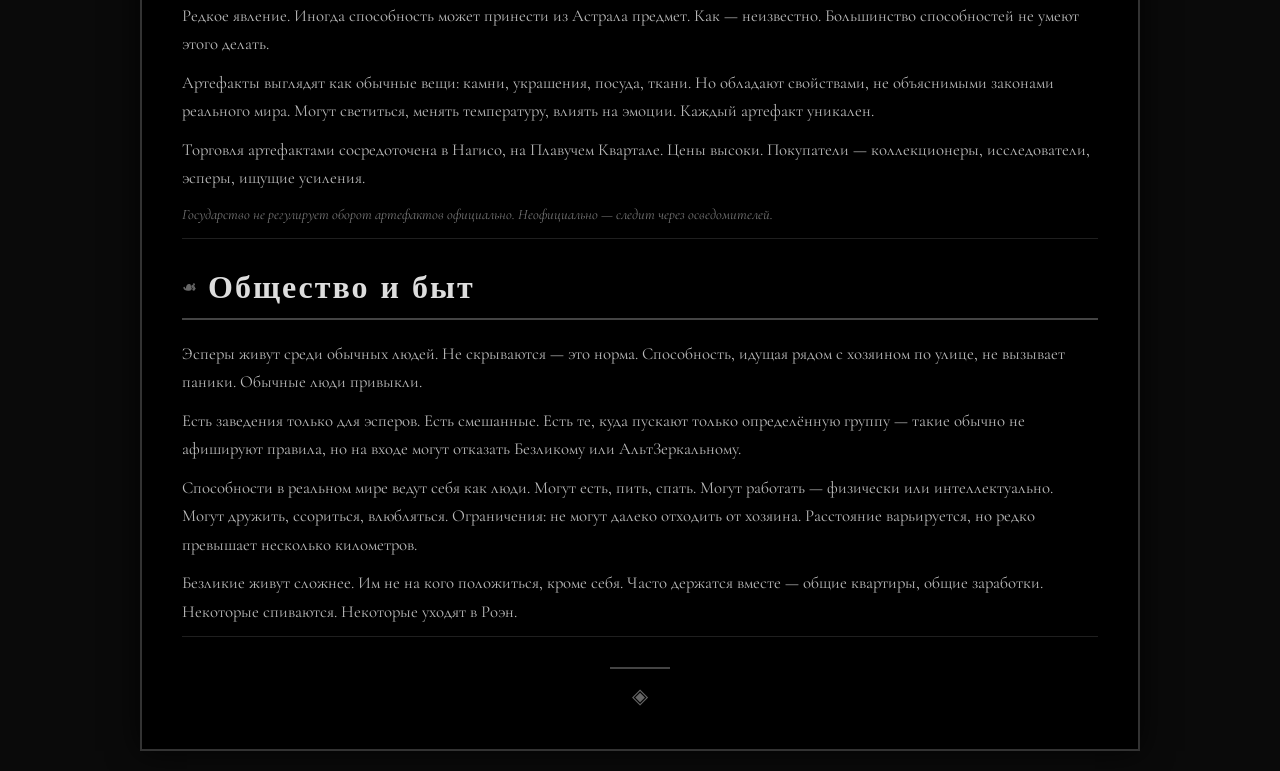
<file: world.html>
<!DOCTYPE html>
<html lang="ru">
<head>
    <meta charset="UTF-8">
    <meta name="viewport" content="width=device-width, initial-scale=1.0">
    <title>Черти | О мире</title>
    <link href="https://fonts.googleapis.com/css2?family=Special+Elite&family=Cormorant+Garamond:wght@300;400;700&display=swap" rel="stylesheet">
    <link rel="stylesheet" href="style.css">
</head>
<body>

<div class="container">
    <header>
        <div class="logo-area">
            <div class="avatar-container">
                <img src="images/avatar.jpg" alt="Аватар">
            </div>
            <div class="site-title">
                <h1>Черти</h1>
                <span>Beginning of end the world</span>
            </div>
        </div>
    </header>

    <nav>
        <a href="index.html">Админ состав</a>
        <a href="rules.html">Правила</a>
        <a href="norm.html">Норма</a>
        <a href="roles.html">Роли</a>
        <a href="templates.html">Шаблон анкет</a>
        <a href="lore.html">Лор</a>
        <a href="world.html" class="active">О мире</a>
        <a href="addition.html">Дополнение</a>
    </nav>

    <div class="content-area">
        <div class="content-card">
            
            <!-- Заголовок -->
            <div class="world-header">
                <div class="world-symbol">◈</div>
                <h1>О мире</h1>
                <div class="world-divider"></div>
            </div>

            <!-- Страна Куроха -->
            <div class="world-section" id="kuroha">
                <h2 class="world-section-title">
                    <span class="world-section-icon">☙</span> Страна Куроха
                </h2>
                
                <p>Островное государство. Расположено на крупном острове, омывается морем со всех сторон. Соседние государства есть, но связи с ними ограничены — Куроха исторически закрыта.</p>

                <div class="world-info-grid">
                    <div class="world-info-card">
                        <div class="world-info-label">Климат</div>
                        <p>Умеренный. Лето тёплое и влажное, зима мягкая. В центре острова, в горах, холоднее и снежно. На юге жарче, субтропики.</p>
                    </div>
                    <div class="world-info-card">
                        <div class="world-info-label">Население</div>
                        <p>Около трёх миллионов человек. Примерно треть — зарегистрированные эсперы. Реальное число выше за счёт незарегистрированных и тех, кто скрывает способность.</p>
                    </div>
                    <div class="world-info-card">
                        <div class="world-info-label">Язык</div>
                        <p>Единый государственный. Письменность иероглифическая, чтение слоговое. Диалекты есть в разных городах, но незначительные.</p>
                    </div>
                    <div class="world-info-card">
                        <div class="world-info-label">Валюта</div>
                        <p>Рё. Бумажные купюры и монеты разного номинала.</p>
                    </div>
                    <div class="world-info-card">
                        <div class="world-info-label">Управление</div>
                        <p>Централизованное. Правительство находится в Кайгэне. Главы городов назначаются из столицы. Местное самоуправление есть, но ограничено.</p>
                    </div>
                    <div class="world-info-card">
                        <div class="world-info-label">Транспорт</div>
                        <p>Между городами ходят поезда. Внутри городов — трамваи, кэбы, повозки. Автомобили есть, но не массово. В Нагисо развито водное сообщение.</p>
                    </div>
                    <div class="world-info-card">
                        <div class="world-info-label">Связь</div>
                        <p>Телеграф между крупными городами. Газеты в каждом городе свои. Телефоны только начинают появляться в Кайгэне.</p>
                    </div>
                </div>

                <div class="world-subsection">
                    <h3>Рельеф</h3>
                    <ul class="world-list">
                        <li><span>Восток</span> — холмы, спускающиеся к морю. Пологая береговая линия, удобные бухты.</li>
                        <li><span>Центр</span> — горная гряда с густыми лесами. Долины между хребтами.</li>
                        <li><span>Юг</span> — равнины, переходящие в портовую зону.</li>
                        <li><span>Север</span> — предгорья, богатые рудой и углём.</li>
                        <li><span>Запад</span> — скалистый хребет, труднопроходимая местность.</li>
                    </ul>
                </div>
            </div>

            <!-- Эсперы -->
            <div class="world-section" id="espers">
                <h2 class="world-section-title">
                    <span class="world-section-icon">☙</span> Эсперы
                </h2>
                <p>Эспер — человек, рождённый со способностью или получивший её позже. Способность проявляется в разном возрасте: у кого-то с рождения, у кого-то в детстве, у кого-то в подростковый период. Позднее проявление редко, но бывает.</p>
                <p>Способность нельзя передать другому человеку. Нельзя купить, украсть или создать искусственно. Исключение — наследные способности АльтЗеркальных, которые переходят от родителя к ребёнку.</p>
                <p>Эсперы регистрируются в Зале Имён. Регистрация обязательна. Данные включают: имя хозяина, имя способности, внешность способности, группу. Отказ от регистрации — административное нарушение с санкциями. На практике многие избегают регистрации.</p>
            </div>

            <!-- Способности -->
            <div class="world-section" id="abilities">
                <h2 class="world-section-title">
                    <span class="world-section-icon">☙</span> Способности
                </h2>
                <p>Способность — живое существо. Обладает телом, разумом, волей, эмоциями. Может говорить, действовать, принимать решения. Привязана к хозяину связью, которая формируется в момент появления способности и не может быть разорвана.</p>
                <p>Связь работает в обе стороны. Хозяин чувствует состояние способности, способность чувствует состояние хозяина. Сильные эмоции передаются. Боль, страх, радость — общие.</p>

                <div class="world-subsection">
                    <h3>Состояния способности</h3>
                    <div class="world-dual">
                        <div class="world-dual-card">
                            <div class="world-dual-label">Активный режим</div>
                            <p>Способность находится в реальном мире как материальное существо. Видна всем. Может взаимодействовать с предметами и людьми. Полностью автономна, но связь с хозяином сохраняется.</p>
                        </div>
                        <div class="world-dual-card">
                            <div class="world-dual-label">Спящий режим</div>
                            <p>Способность находится в Астрале. В реальном мире невидима и неосязаема. Присутствует внутри хозяина как сила — её можно использовать, но эффект слабее, чем в активном режиме.</p>
                        </div>
                    </div>
                    <p class="world-note">Переключение между режимами мгновенное. Способность сама решает, когда уйти в Астрал. Хозяин может позвать — и способность придёт. Отказаться от зова нельзя. Задерживать способность в реальном мире насильно — тоже нельзя.</p>
                </div>

                <div class="world-info-grid world-info-grid--three">
                    <div class="world-info-card">
                        <div class="world-info-label">Имя способности</div>
                        <p>Каждая способность имеет имя. Часто — связанное с её сутью или внешностью. Имя даёт либо хозяин при первой встрече, либо способность называет его сама.</p>
                    </div>
                    <div class="world-info-card">
                        <div class="world-info-label">Характер способности</div>
                        <p>Не зависит от хозяина напрямую. Может быть похожим, может — противоположным. Способность — не копия хозяина, а отдельное существо.</p>
                    </div>
                    <div class="world-info-card">
                        <div class="world-info-label">Смерть способности</div>
                        <p>Если способность умирает, хозяин становится Безликим. Связь рвётся. Ощущается как потеря части себя. Восстановить способность нельзя.</p>
                    </div>
                </div>

                <p class="world-note">Если умирает хозяин, способность уходит в Астрал навсегда. Возврат в реальный мир невозможен.</p>
            </div>

            <!-- Астрал -->
            <div class="world-section world-section--highlight" id="astral">
                <h2 class="world-section-title">
                    <span class="world-section-icon">☽</span> Астрал
                </h2>
                <p>Астрал — мир, в котором живут способности. Попасть туда может только способность. Хозяин — никогда. Никаких исключений.</p>
                <p>Астрал представляет собой бесконечный город. Его облик меняется в зависимости от того, кто на него смотрит. Общие черты: сумеречное освещение без видимого источника, перемешанная архитектура разных эпох, нелогичная планировка улиц. Здания могут стоять друг на друге. Лестницы могут вести в небо. Двери открываются в места, которых не было секунду назад.</p>
                <p>Времени в Астрале нет. Одно пребывание может длиться минуту для реального мира и дни для способности. Или наоборот. Зависит от состояния хозяина.</p>
                <p>Способности попадают в Астрал мгновенно. Исчезают из реального мира и оказываются там. Возвращаются так же — мгновенно, по зову хозяина или по своему желанию.</p>
                <p>В Астрале способности могут общаться между собой. Там нет языковых барьеров. Отношения между способностями не зависят от отношений между хозяевами.</p>
                <p>Умершие способности остаются в Астрале навсегда. Большинство теряет форму и становится размытыми тенями — Безликими сущностями. Они бродят по улицам, не осознавая себя. Некоторые сохраняют разум и облик. Они могут говорить, помнить, чувствовать. Но вернуться в реальный мир уже не могут.</p>
            </div>

            <!-- Законы -->
            <div class="world-section" id="laws">
                <h2 class="world-section-title">
                    <span class="world-section-icon">☙</span> Законы об эсперах
                </h2>
                <div class="world-law-list">
                    <div class="world-law-item">
                        <div class="world-law-num">1</div>
                        <div class="world-law-content">
                            <strong>Регистрация.</strong> Каждый эспер обязан зарегистрировать способность в Зале Имён в течение месяца после её появления. Уклонение — штраф, при повторном нарушении — принудительная регистрация.
                        </div>
                    </div>
                    <div class="world-law-item">
                        <div class="world-law-num">2</div>
                        <div class="world-law-content">
                            <strong>Юридический статус способности.</strong> Способность считается частью хозяина, а не отдельным лицом. Не может владеть имуществом, заключать сделки, выступать в суде отдельно от хозяина.
                        </div>
                    </div>
                    <div class="world-law-item">
                        <div class="world-law-num">3</div>
                        <div class="world-law-content">
                            <strong>Ответственность за способность.</strong> Хозяин отвечает за действия способности. Если способность причинила вред — отвечает хозяин.
                        </div>
                    </div>
                    <div class="world-law-item">
                        <div class="world-law-num">4</div>
                        <div class="world-law-content">
                            <strong>Нападение на способность.</strong> Приравнивается к нападению на хозяина. Наказание — вплоть до тюремного срока.
                        </div>
                    </div>
                    <div class="world-law-item">
                        <div class="world-law-num">5</div>
                        <div class="world-law-content">
                            <strong>Права Безликих.</strong> Безликие имеют все права обычных эсперов. Дискриминация по признаку отсутствия способности запрещена законом. На практике — слабо исполняется.
                        </div>
                    </div>
                    <div class="world-law-item">
                        <div class="world-law-num">6</div>
                        <div class="world-law-content">
                            <strong>Запрет на принудительное удержание.</strong> Нельзя насильно удерживать способность в реальном мире или в Астрале. Нельзя принуждать способность к действию против воли. Наказание — крупный штраф или арест.
                        </div>
                    </div>
                </div>
            </div>

            <!-- Города -->
            <div class="world-section" id="cities">
                <h2 class="world-section-title">
                    <span class="world-section-icon">☙</span> Города
                </h2>

                <!-- Кайгэн -->
                <div class="world-city">
                    <div class="world-city-header">
                        <span class="world-city-num">I</span>
                        <h3>Кайгэн</h3>
                        <span class="world-city-badge">столица</span>
                    </div>
                    <div class="world-city-meta">
                        <span>Восточное побережье</span>
                        <span>•</span>
                        <span>~ 700 000 жителей</span>
                    </div>
                    <p>Расположен на холмах, спускающихся к морю. Старая часть — узкие улочки, деревянные дома, храмы. Новая часть — широкие проспекты, каменные здания, правительственные учреждения.</p>
                    <p>В центре — <strong>Зал Имён</strong>. Огромное здание с архивом, где регистрируют всех эсперов. Подвалы уходят глубоко под землю и хранят записи об исчезнувших способностях.</p>
                    <p>В Кайгэне находится правительство, суд, основные министерства. Город живёт политикой и административной работой.</p>
                    <p class="world-note">Транспорт: трамваи, кэбы. Порт принимает пассажирские суда.</p>
                </div>

                <!-- Сидзури -->
                <div class="world-city">
                    <div class="world-city-header">
                        <span class="world-city-num">II</span>
                        <h3>Сидзури</h3>
                        <span class="world-city-badge">духовный центр</span>
                    </div>
                    <div class="world-city-meta">
                        <span>Центральная часть, горная долина</span>
                        <span>•</span>
                        <span>~ 200 000 жителей</span>
                    </div>
                    <p>Окружён лесами и туманными пиками. Попасть можно через горный перевал или по железной дороге. Город тихий, размеренный.</p>
                    <p>Главное место — <strong>Монастырь Тихой Связи</strong>. Сюда приходят старые эсперы, чья связь со способностью угасает от возраста. Монахи помогают подготовиться к расставанию. Не лечат — облегчают.</p>
                    <p>Также в Сидзури много библиотек и архивов, не связанных с государством. Частные собрания, семейные хроники эсперов.</p>
                </div>

                <!-- Нагисо -->
                <div class="world-city">
                    <div class="world-city-header">
                        <span class="world-city-num">III</span>
                        <h3>Нагисо</h3>
                        <span class="world-city-badge">портовый город</span>
                    </div>
                    <div class="world-city-meta">
                        <span>Южное побережье</span>
                        <span>•</span>
                        <span>~ 500 000 жителей</span>
                    </div>
                    <p>Крупнейший порт страны. Принимает грузовые и пассажирские суда. Шумный, многолюдный, хаотичный.</p>
                    <p>Главное место — <strong>Плавучий Квартал</strong>. Район на воде из барж, лодок и мостков. Здесь торгуют артефактами из Астрала — вещами, которые способности иногда приносят из своего мира.</p>
                    <p>В Нагисо активен теневой рынок. Контрабанда, подпольные сделки, наёмные услуги. Городская стража многое не замечает — за деньги или из прагматизма.</p>
                </div>

                <!-- Кадзэха -->
                <div class="world-city">
                    <div class="world-city-header">
                        <span class="world-city-num">IV</span>
                        <h3>Кадзэха</h3>
                        <span class="world-city-badge">промышленный центр</span>
                    </div>
                    <div class="world-city-meta">
                        <span>Северные предгорья</span>
                        <span>•</span>
                        <span>~ 400 000 жителей</span>
                    </div>
                    <p>Заводы, фабрики, шахты. Добыча руды и угля. Производство металла и машин. Постоянный гул, дымка над городом.</p>
                    <p>Главное место — <strong>Институт Связи</strong>. Научное учреждение, изучающее природу способностей. Приборами, опытами, анализом. Пытаются измерить связь, усилить её, понять механизм.</p>
                    <p>Город суровый, рабочий. Много эсперов занято в промышленности. Способности часто помогают в физической работе.</p>
                </div>

                <!-- Роэн -->
                <div class="world-city world-city--mystery">
                    <div class="world-city-header">
                        <span class="world-city-num">V</span>
                        <h3>Роэн</h3>
                        <span class="world-city-badge world-city-badge--mystery">неофициальный</span>
                    </div>
                    <div class="world-city-meta">
                        <span>Западный горный хребет</span>
                        <span>•</span>
                        <span>население неизвестно</span>
                    </div>
                    <p>На картах не значится. Ходят слухи, что Роэн существует в обоих мирах одновременно. Что это значит — объясняют по-разному. Способности там всегда в активном режиме и не устают. Безликие сохраняют форму.</p>
                    <p>В Роэне живут те, кому нет места в остальной Курохе. Слишком сильные эсперы. Опасные способности. Безликие, сохранившие разум. Отшельники. Беглецы.</p>
                    <p class="world-note">Попасть в Роэн можно только через горный перевал. Не все находят дорогу. Не все возвращаются.</p>
                </div>
            </div>

            <!-- Артефакты -->
            <div class="world-section" id="artifacts">
                <h2 class="world-section-title">
                    <span class="world-section-icon">☙</span> Артефакты Астрала
                </h2>
                <p>Редкое явление. Иногда способность может принести из Астрала предмет. Как — неизвестно. Большинство способностей не умеют этого делать.</p>
                <p>Артефакты выглядят как обычные вещи: камни, украшения, посуда, ткани. Но обладают свойствами, не объяснимыми законами реального мира. Могут светиться, менять температуру, влиять на эмоции. Каждый артефакт уникален.</p>
                <p>Торговля артефактами сосредоточена в Нагисо, на Плавучем Квартале. Цены высоки. Покупатели — коллекционеры, исследователи, эсперы, ищущие усиления.</p>
                <p class="world-note">Государство не регулирует оборот артефактов официально. Неофициально — следит через осведомителей.</p>
            </div>

            <!-- Общество и быт -->
            <div class="world-section" id="society">
                <h2 class="world-section-title">
                    <span class="world-section-icon">☙</span> Общество и быт
                </h2>
                <p>Эсперы живут среди обычных людей. Не скрываются — это норма. Способность, идущая рядом с хозяином по улице, не вызывает паники. Обычные люди привыкли.</p>
                <p>Есть заведения только для эсперов. Есть смешанные. Есть те, куда пускают только определённую группу — такие обычно не афишируют правила, но на входе могут отказать Безликому или АльтЗеркальному.</p>
                <p>Способности в реальном мире ведут себя как люди. Могут есть, пить, спать. Могут работать — физически или интеллектуально. Могут дружить, ссориться, влюбляться. Ограничения: не могут далеко отходить от хозяина. Расстояние варьируется, но редко превышает несколько километров.</p>
                <p>Безликие живут сложнее. Им не на кого положиться, кроме себя. Часто держатся вместе — общие квартиры, общие заработки. Некоторые спиваются. Некоторые уходят в Роэн.</p>
            </div>

            <!-- Футер -->
            <div class="world-footer">
                <div class="world-divider"></div>
                <div class="world-symbol">◈</div>
            </div>

        </div>
    </div>
</div>

<script src="script.js"></script>
</body>
</html>
</file>
<file: style.css>
/* style.css */
* {
    margin: 0;
    padding: 0;
    box-sizing: border-box;
}

body {
    background-color: #0a0a0a;
    background-image: 
        radial-gradient(ellipse at center, rgba(30,30,30,0.7) 0%, #0a0a0a 70%),
        url("data:image/svg+xml,%3Csvg width='4' height='4' xmlns='http://www.w3.org/2000/svg'%3E%3Ccircle cx='2' cy='2' r='0.5' fill='%23333'/%3E%3C/svg%3E");
    color: #ccc;
    font-family: 'Cormorant Garamond', serif;
    min-height: 100vh;
    display: flex;
    justify-content: center;
    padding: 20px;
    overflow-x: hidden;
}

.container {
    max-width: 1000px;
    width: 100%;
    background: rgba(0, 0, 0, 1);
    border: 2px solid #333;
    padding: 20px;
    box-shadow: 0 0 30px rgba(0,0,0,0.8), inset 0 0 20px rgba(0,0,0,0.5);
    overflow-x: hidden;
}

/* ШАПКА */
header {
    display: flex;
    align-items: center;
    justify-content: space-between;
    border-bottom: 2px solid #333;
    padding-bottom: 20px;
    margin-bottom: 20px;
    flex-wrap: wrap;
    position: relative;
}

header::after {
    content: '';
    position: absolute;
    bottom: -4px;
    left: 0;
    width: 100%;
    height: 1px;
    background: #555;
}

.logo-area {
    display: flex;
    align-items: center;
    gap: 20px;
}

.avatar-container {
    width: 100px;
    height: 100px;
    border-radius: 50%;
    overflow: hidden;
    border: 2px solid #555;
    box-shadow: 0 0 15px rgba(255,255,255,0.05);
    flex-shrink: 0;
}

.avatar-container img {
    width: 100%;
    height: 100%;
    object-fit: cover;
}

.site-title h1 {
    font-family: 'Special Elite', cursive;
    font-size: 2.5rem;
    letter-spacing: 5px;
    text-transform: uppercase;
    color: #ddd;
    text-shadow: 2px 2px 0px #000, 0 0 10px rgba(255,255,255,0.1);
    word-wrap: break-word;
}

.site-title span {
    font-size: 1.2rem;
    font-weight: 300;
    letter-spacing: 10px;
    color: #888;
    display: block;
}

/* НАВИГАЦИЯ */
nav {
    background: #111;
    border: 1px solid #333;
    padding: 15px;
    margin-bottom: 20px;
    text-align: center;
    display: flex;
    flex-wrap: wrap;
    justify-content: center;
    gap: 5px;
    box-shadow: inset 0 0 10px rgba(0,0,0,0.5);
}

nav a {
    color: #999;
    text-decoration: none;
    font-family: 'Special Elite', cursive;
    font-size: 1.1rem;
    border: 1px solid #444;
    padding: 8px 15px;
    display: inline-block;
    transition: 0.3s;
    white-space: nowrap;
    background-color: #1a1a1a;
}

nav a:hover {
    background: #000;
    color: #fff;
    border-color: #fff;
    box-shadow: 0 0 10px rgba(255,255,255,0.1);
}

nav a.active {
    background: #000;
    color: #fff;
    border-color: #fff;
    box-shadow: 0 0 10px rgba(255,255,255,0.15);
}

/* КОНТЕНТ */
.content-area {
    min-height: 400px;
    padding: 20px;
}

.content-card h2 {
    font-family: 'Special Elite', cursive;
    font-size: 2rem;
    color: #ddd;
    border-bottom: 2px solid #444;
    padding-bottom: 10px;
    margin-bottom: 20px;
    text-shadow: 1px 1px 0px #000;
    word-wrap: break-word;
}

/* ШАБЛОН КАРТИНОК */
.img-wrapper {
    margin: 20px 0;
    text-align: center;
    border: 1px solid #444;
    padding: 10px;
    background: #111;
    display: inline-block;
    max-width: 100%;
    box-shadow: 0 0 15px rgba(0,0,0,0.5);
}

.img-wrapper img {
    max-width: 100%;
    height: auto;
    filter: grayscale(100%) contrast(1.2) brightness(0.9);
    max-height: 400px;
    object-fit: contain;
}

/* Заглушки текста */
.placeholder-text {
    font-size: 1.2rem;
    color: #bbb;
    border-left: 3px solid #555;
    padding-left: 15px;
    margin: 15px 0;
    line-height: 1.5;
}

/* ССЫЛКИ */
a {
    color: #ccc !important;
    text-decoration: underline;
    transition: 0.2s;
}

a:hover {
    color: #fff !important;
    text-decoration: none;
}

a:visited {
    color: #aaa !important;
}

/* --- АДАПТАЦИЯ ДЛЯ ТЕЛЕФОНОВ И ПЛАНШЕТОВ --- */

@media screen and (max-width: 768px) {
    
    body {
        padding: 10px;
    }

    .container {
        padding: 15px;
        border-width: 1px;
    }

    header {
        flex-direction: column;
        text-align: center;
        gap: 15px;
        padding-bottom: 15px;
        margin-bottom: 15px;
    }

    .logo-area {
        flex-direction: column;
        align-items: center;
        gap: 15px;
    }

    .avatar-container {
        width: 80px;
        height: 80px;
    }

    .site-title h1 {
        font-size: 1.8rem;
        letter-spacing: 3px;
    }

    .site-title span {
        font-size: 1rem;
        letter-spacing: 6px;
        margin-top: 5px;
    }

    nav {
        padding: 12px 8px;
        gap: 5px;
    }

    nav a {
        font-size: 1rem;
        padding: 10px 14px;
        flex: 1 1 auto;
        min-width: 85px;
        max-width: 45%;
        text-align: center;
    }

    .content-area {
        padding: 15px 5px;
        min-height: auto;
    }

    .content-card h2 {
        font-size: 1.6rem;
    }

    .placeholder-text {
        font-size: 1.1rem;
        padding-left: 12px;
    }

    .img-wrapper {
        width: 100%;
        display: block;
        margin: 15px 0;
        padding: 8px;
    }

    .img-wrapper img {
        width: 100%;
        height: auto;
        max-height: 300px;
    }
}

@media screen and (max-width: 480px) {
    
    body {
        padding: 5px;
    }

    .container {
        padding: 10px;
    }

    header {
        gap: 10px;
        padding-bottom: 10px;
        margin-bottom: 10px;
    }

    .logo-area {
        gap: 10px;
    }

    .avatar-container {
        width: 65px;
        height: 65px;
    }

    .site-title h1 {
        font-size: 1.5rem;
        letter-spacing: 2px;
    }

    .site-title span {
        font-size: 0.9rem;
        letter-spacing: 4px;
    }

    nav {
        padding: 8px 5px;
        gap: 4px;
    }

    nav a {
        font-size: 0.9rem;
        padding: 8px 12px;
        min-width: 75px;
        max-width: 48%;
    }

    .content-card h2 {
        font-size: 1.4rem;
    }

    .placeholder-text {
        font-size: 1rem;
    }

    .img-wrapper img {
        max-height: 200px;
    }
}

/* ========== СТИЛИ ДЛЯ РОЛЕЙ ========== */

/* Заголовок фракции */
.faction-title {
    font-family: 'Special Elite', cursive;
    font-size: 1.3rem;
    color: #ddd;
    margin: 25px 0 10px 0;
    padding-bottom: 5px;
    border-bottom: 1px dashed #444;
}

/* Список ролей */
.roles-list {
    display: flex;
    flex-direction: column;
    gap: 4px;
    margin-bottom: 10px;
}

/* Одна строка роли */
.role-item {
    font-size: 1.1rem;
    color: #bbb;
    display: flex;
    align-items: center;
    gap: 8px;
    padding: 3px 0;
}

/* Иконка статуса */
.status {
    display: inline-block;
    width: 24px;
    height: 24px;
    background-size: contain;
    background-repeat: no-repeat;
    background-position: center;
    flex-shrink: 0;
    margin-left: 5px;
}

/* Свободно — нет картинки (пусто) */
.status-free {
    background-image: none;
}

/* Занято */
.status-taken {
    background-image: url('images/status-taken.png');
}

/* Бронь */
.status-reserved {
    background-image: url('images/status-reserved.png');
}

/* Ищем активно */
.status-searching {
    background-image: url('images/status-searching.png');
}

/* Адаптация для телефонов */
@media screen and (max-width: 768px) {
    .faction-title {
        font-size: 1.1rem;
    }
    
    .role-item {
        font-size: 1rem;
    }
    
    .status {
        width: 20px;
        height: 20px;
    }
}

@media screen and (max-width: 480px) {
    .faction-title {
        font-size: 1rem;
    }
    
    .role-item {
        font-size: 0.9rem;
    }
    
    .status {
        width: 18px;
        height: 18px;
    }
}

/* ========== ЛОР ========== */

.lore-header {
    text-align: center;
    margin-bottom: 25px;
}

.lore-header .lore-symbol {
    font-size: 1.5rem;
    color: #888;
    margin-bottom: 8px;
    letter-spacing: 3px;
}

.lore-header h1 {
    font-family: 'Special Elite', cursive;
    font-size: 3rem;
    color: #ddd;
    letter-spacing: 8px;
    text-transform: uppercase;
    margin: 0 0 5px 0;
    text-shadow: 2px 2px 0px #000, 0 0 20px rgba(255,255,255,0.08);
}

.lore-subtitle {
    font-family: 'Cormorant Garamond', serif;
    font-size: 1.3rem;
    color: #777;
    letter-spacing: 6px;
    text-transform: lowercase;
    font-weight: 300;
    margin-bottom: 15px;
}

.lore-divider {
    width: 80px;
    height: 2px;
    background: #444;
    margin: 0 auto;
}

/* Секция */
.lore-section {
    margin: 20px 0;
    padding: 10px 10px 10px 45px;
    position: relative;
    border-left: 1px solid #333;
}

.lore-section p {
    font-size: 1.1rem;
    color: #bbb;
    line-height: 1.7;
    margin-bottom: 10px;
    font-weight: 400;
}

.lore-section p:last-child {
    margin-bottom: 0;
}

.lore-section-icon {
    position: absolute;
    left: 12px;
    top: 10px;
    font-size: 1.2rem;
    color: #666;
}

/* Разделитель секций */
.lore-section-divider {
    text-align: center;
    font-family: 'Special Elite', cursive;
    font-size: 0.9rem;
    color: #888;
    letter-spacing: 3px;
    margin: 30px 0 15px 0;
    text-transform: uppercase;
}

.lore-section-divider span {
    color: #666;
    margin: 0 8px;
}

.lore-section-intro {
    text-align: center;
    margin-bottom: 20px;
}

.lore-section-intro p {
    font-size: 1rem;
    color: #999;
    font-style: italic;
}

/* Группа */
.lore-group {
    margin: 25px 0;
    border: 1px solid #2a2a2a;
    background: rgba(255,255,255,0.008);
}

.lore-group-header {
    display: flex;
    align-items: center;
    gap: 15px;
    padding: 12px 18px;
    border-bottom: 1px solid #2a2a2a;
    background: rgba(255,255,255,0.012);
}

.lore-group-num {
    font-family: 'Special Elite', cursive;
    font-size: 1.6rem;
    color: #666;
    min-width: 35px;
    text-align: center;
}

.lore-group-name {
    font-family: 'Special Elite', cursive;
    font-size: 1.3rem;
    color: #ddd;
    letter-spacing: 2px;
}

.lore-group-body {
    padding: 15px 18px;
}

.lore-group-body > p {
    font-size: 1.05rem;
    color: #bbb;
    line-height: 1.6;
    margin-bottom: 12px;
}

/* Позиция и взгляд */
.lore-stance {
    margin: 12px 0;
    padding-left: 12px;
    border-left: 2px solid #333;
}

.lore-stance-label {
    font-family: 'Special Elite', cursive;
    font-size: 0.85rem;
    color: #999;
    letter-spacing: 2px;
    text-transform: uppercase;
    margin-bottom: 5px;
}

.lore-stance p {
    font-size: 1rem;
    color: #aaa;
    line-height: 1.6;
    font-style: italic;
}

.lore-view-list {
    list-style: none;
    padding: 0;
    margin: 5px 0 0 0;
}

.lore-view-list li {
    font-size: 0.95rem;
    color: #aaa;
    line-height: 1.6;
    margin-bottom: 5px;
    padding-left: 15px;
    position: relative;
}

.lore-view-list li::before {
    content: '—';
    position: absolute;
    left: 0;
    color: #555;
}

.lore-view-list li span {
    color: #ccc;
    font-weight: 700;
}

/* Подтипы Безликих */
.lore-subtypes {
    display: flex;
    gap: 15px;
    margin: 12px 0;
    flex-wrap: wrap;
}

.lore-subtype {
    flex: 1;
    min-width: 200px;
    padding: 12px;
    border: 1px solid #2a2a2a;
    background: rgba(255,255,255,0.008);
}

.lore-subtype-name {
    font-family: 'Special Elite', cursive;
    font-size: 1rem;
    color: #ddd;
    letter-spacing: 2px;
    margin-bottom: 5px;
}

.lore-subtype p {
    font-size: 0.9rem;
    color: #999;
    line-height: 1.5;
}

/* Таблица */
.lore-table-wrapper {
    overflow-x: auto;
    margin: 15px 0 25px 0;
}

.lore-table {
    width: 100%;
    border-collapse: collapse;
    font-size: 0.9rem;
}

.lore-table th {
    font-family: 'Special Elite', cursive;
    font-size: 0.8rem;
    color: #ddd;
    letter-spacing: 1px;
    padding: 10px 12px;
    border: 1px solid #333;
    background: rgba(255,255,255,0.015);
    text-align: center;
    text-transform: uppercase;
}

.lore-table td {
    padding: 10px 12px;
    border: 1px solid #2a2a2a;
    color: #aaa;
    text-align: center;
    line-height: 1.4;
}

.lore-table-label {
    font-family: 'Special Elite', cursive;
    font-size: 0.8rem;
    color: #ddd !important;
    letter-spacing: 1px;
    background: rgba(255,255,255,0.008);
    text-transform: uppercase;
}

/* Конфликты */
.lore-conflicts {
    margin: 15px 0 25px 0;
}

.lore-conflict {
    margin-bottom: 15px;
    padding: 12px 15px;
    border: 1px solid #2a2a2a;
    background: rgba(255,255,255,0.006);
}

.lore-conflict:last-child {
    margin-bottom: 0;
}

.lore-conflict-title {
    font-family: 'Special Elite', cursive;
    font-size: 0.95rem;
    color: #ddd;
    letter-spacing: 1px;
    margin-bottom: 6px;
}

.lore-conflict p {
    font-size: 0.95rem;
    color: #aaa;
    line-height: 1.6;
}

/* Сюжетные моменты */
.lore-plot-points {
    margin: 10px 0 25px 0;
}

.lore-plot-points > p {
    font-size: 1rem;
    color: #999;
    font-style: italic;
    margin-bottom: 10px;
}

.lore-plot-points ul {
    list-style: none;
    padding: 0;
}

.lore-plot-points li {
    font-size: 0.95rem;
    color: #aaa;
    line-height: 1.6;
    margin-bottom: 6px;
    padding-left: 20px;
    position: relative;
}

.lore-plot-points li::before {
    content: '☙';
    position: absolute;
    left: 0;
    color: #555;
    font-size: 0.8rem;
}

/* Закрывающая секция */
.lore-section--closing {
    margin: 25px 0;
    padding: 15px 15px 15px 45px;
    position: relative;
    border-left: 1px solid #444;
    border-top: 1px solid #2a2a2a;
    border-bottom: 1px solid #2a2a2a;
}

.lore-section--closing p {
    font-size: 1.1rem;
    color: #bbb;
    line-height: 1.7;
    margin-bottom: 10px;
}

.lore-section--closing p:last-child {
    margin-bottom: 0;
}

/* Выделение */
.lore-highlight {
    color: #ddd;
    font-weight: 700;
    letter-spacing: 0.5px;
}

/* Финальная строка */
.lore-final {
    font-family: 'Special Elite', cursive;
    font-size: 0.95rem !important;
    color: #999 !important;
    text-align: center;
    letter-spacing: 1px;
    margin-top: 12px !important;
    font-weight: 300 !important;
}

/* Футер */
.lore-footer {
    text-align: center;
    margin-top: 25px;
}

.lore-footer .lore-symbol {
    font-size: 1.3rem;
    color: #666;
    margin-top: 15px;
}

/* Адаптация */
@media screen and (max-width: 768px) {
    .lore-header h1 {
        font-size: 2.2rem;
        letter-spacing: 5px;
    }

    .lore-section,
    .lore-section--closing {
        padding: 12px 10px 12px 35px;
    }

    .lore-group-body {
        padding: 12px;
    }

    .lore-subtypes {
        flex-direction: column;
    }

    .lore-subtype {
        min-width: auto;
    }

    .lore-table {
        font-size: 0.8rem;
    }

    .lore-table th,
    .lore-table td {
        padding: 8px 8px;
    }
}

@media screen and (max-width: 480px) {
    .lore-header h1 {
        font-size: 1.8rem;
        letter-spacing: 4px;
    }

    .lore-subtitle {
        font-size: 1rem;
        letter-spacing: 4px;
    }

    .lore-group-name {
        font-size: 1.1rem;
    }

    .lore-section,
    .lore-section--closing {
        padding: 10px 8px 10px 30px;
    }

    .lore-section p,
    .lore-section--closing p {
        font-size: 0.95rem;
    }

    .lore-table {
        font-size: 0.7rem;
    }

    .lore-table th,
    .lore-table td {
        padding: 6px 5px;
    }
}


/* ========== О МИРЕ ========== */

.world-header {
    text-align: center;
    margin-bottom: 25px;
}

.world-header .world-symbol {
    font-size: 1.5rem;
    color: #888;
    margin-bottom: 8px;
    letter-spacing: 3px;
}

.world-header h1 {
    font-family: 'Special Elite', cursive;
    font-size: 2.5rem;
    color: #ddd;
    letter-spacing: 6px;
    text-transform: uppercase;
    margin: 0;
    text-shadow: 2px 2px 0px #000, 0 0 20px rgba(255,255,255,0.08);
}

.world-divider {
    width: 60px;
    height: 2px;
    background: #444;
    margin: 15px auto 0 auto;
}

/* Секции */
.world-section {
    margin: 30px 0;
    padding-bottom: 10px;
    border-bottom: 1px solid #1f1f1f;
}

.world-section:last-of-type {
    border-bottom: none;
}

.world-section--highlight {
    background: rgba(255,255,255,0.012);
    border: 1px solid #2a2a2a;
    padding: 20px;
    margin: 25px 0;
}

.world-section-title {
    font-family: 'Special Elite', cursive;
    font-size: 1.3rem;
    color: #ddd;
    letter-spacing: 2px;
    margin-bottom: 15px;
    display: flex;
    align-items: center;
    gap: 10px;
}

.world-section-icon {
    color: #666;
    font-size: 1rem;
}

.world-section p {
    font-size: 1.05rem;
    color: #bbb;
    line-height: 1.7;
    margin-bottom: 10px;
}

.world-section p:last-child {
    margin-bottom: 0;
}

/* Подсекция */
.world-subsection {
    margin: 15px 0;
}

.world-subsection h3 {
    font-family: 'Special Elite', cursive;
    font-size: 1rem;
    color: #ccc;
    letter-spacing: 1px;
    margin-bottom: 10px;
}

.world-list {
    list-style: none;
    padding: 0;
}

.world-list li {
    font-size: 0.95rem;
    color: #aaa;
    line-height: 1.6;
    margin-bottom: 5px;
    padding-left: 18px;
    position: relative;
}

.world-list li::before {
    content: '—';
    position: absolute;
    left: 0;
    color: #555;
}

.world-list li span {
    color: #ccc;
    font-weight: 700;
}

.world-note {
    font-size: 0.9rem !important;
    color: #777 !important;
    font-style: italic;
    margin-top: 8px !important;
}

/* Сетка */
.world-info-grid {
    display: grid;
    grid-template-columns: repeat(2, 1fr);
    gap: 12px;
    margin: 15px 0;
}

.world-info-grid--three {
    grid-template-columns: repeat(3, 1fr);
}

.world-info-card {
    background: rgba(255,255,255,0.01);
    border: 1px solid #2a2a2a;
    padding: 12px 14px;
}

.world-info-label {
    font-family: 'Special Elite', cursive;
    font-size: 0.8rem;
    color: #ddd;
    letter-spacing: 1px;
    text-transform: uppercase;
    margin-bottom: 6px;
}

.world-info-card p {
    font-size: 0.9rem;
    color: #999;
    line-height: 1.5;
}

/* Две карточки */
.world-dual {
    display: grid;
    grid-template-columns: repeat(2, 1fr);
    gap: 12px;
    margin: 12px 0;
}

.world-dual-card {
    background: rgba(255,255,255,0.01);
    border: 1px solid #2a2a2a;
    padding: 14px;
}

.world-dual-label {
    font-family: 'Special Elite', cursive;
    font-size: 0.85rem;
    color: #ddd;
    letter-spacing: 1px;
    margin-bottom: 6px;
}

.world-dual-card p {
    font-size: 0.9rem;
    color: #999;
    line-height: 1.5;
}

/* Законы */
.world-law-list {
    display: flex;
    flex-direction: column;
    gap: 10px;
}

.world-law-item {
    display: flex;
    gap: 15px;
    padding: 12px;
    border: 1px solid #2a2a2a;
    background: rgba(255,255,255,0.006);
    align-items: flex-start;
}

.world-law-num {
    font-family: 'Special Elite', cursive;
    font-size: 1.4rem;
    color: #666;
    min-width: 30px;
    text-align: center;
    flex-shrink: 0;
    line-height: 1.2;
}

.world-law-content {
    font-size: 0.95rem;
    color: #aaa;
    line-height: 1.6;
}

.world-law-content strong {
    color: #ddd;
    font-weight: 700;
}

/* Города */
.world-city {
    margin: 20px 0;
    padding: 18px;
    border: 1px solid #2a2a2a;
    background: rgba(255,255,255,0.006);
}

.world-city--mystery {
    border-color: #333;
    background: rgba(255,255,255,0.012);
}

.world-city-header {
    display: flex;
    align-items: center;
    gap: 12px;
    margin-bottom: 8px;
}

.world-city-num {
    font-family: 'Special Elite', cursive;
    font-size: 1.5rem;
    color: #666;
}

.world-city-header h3 {
    font-family: 'Special Elite', cursive;
    font-size: 1.2rem;
    color: #ddd;
    letter-spacing: 2px;
    margin: 0;
}

.world-city-badge {
    font-family: 'Special Elite', cursive;
    font-size: 0.7rem;
    color: #888;
    letter-spacing: 1px;
    text-transform: uppercase;
    border: 1px solid #444;
    padding: 2px 8px;
}

.world-city-badge--mystery {
    color: #999;
    border-color: #555;
}

.world-city-meta {
    font-size: 0.8rem;
    color: #777;
    margin-bottom: 10px;
    display: flex;
    gap: 8px;
    flex-wrap: wrap;
}

.world-city p {
    font-size: 0.95rem;
    color: #aaa;
    line-height: 1.6;
    margin-bottom: 8px;
}

.world-city strong {
    color: #ddd;
    font-weight: 700;
}

/* Карта */
.world-map-placeholder {
    text-align: center;
    padding: 60px 20px;
    border: 1px dashed #333;
    margin: 15px 0;
    background: rgba(255,255,255,0.006);
}

.world-map-icon {
    font-size: 2rem;
    color: #555;
    margin-bottom: 10px;
}

.world-map-placeholder p {
    font-family: 'Special Elite', cursive;
    font-size: 0.9rem;
    color: #777;
    letter-spacing: 2px;
}

/* Футер */
.world-footer {
    text-align: center;
    margin-top: 30px;
}

.world-footer .world-symbol {
    font-size: 1.3rem;
    color: #666;
    margin-top: 15px;
}

/* Адаптация */
@media screen and (max-width: 768px) {
    .world-header h1 {
        font-size: 2rem;
        letter-spacing: 4px;
    }

    .world-section-title {
        font-size: 1.1rem;
    }

    .world-info-grid,
    .world-info-grid--three {
        grid-template-columns: 1fr;
    }

    .world-dual {
        grid-template-columns: 1fr;
    }

    .world-law-item {
        flex-direction: column;
        gap: 8px;
        padding: 10px;
    }

    .world-law-num {
        font-size: 1.2rem;
    }

    .world-city {
        padding: 14px;
    }

    .world-city-header {
        flex-wrap: wrap;
    }
}

@media screen and (max-width: 480px) {
    .world-header h1 {
        font-size: 1.6rem;
        letter-spacing: 3px;
    }

    .world-section--highlight {
        padding: 15px;
    }

    .world-section p {
        font-size: 0.95rem;
    }

    .world-city p {
        font-size: 0.9rem;
    }

    .world-map-placeholder {
        padding: 40px 15px;
    }
}

/* Карта */
.world-map-container {
    margin: 15px 0;
    border: 1px solid #2a2a2a;
    background: #0a0a0a;
    overflow: hidden;
}

.world-map-svg {
    width: 100%;
    height: auto;
    display: block;
}

/* Адаптация карты */
@media screen and (max-width: 768px) {
    .world-map-container {
        margin: 10px 0;
    }
}

@media screen and (max-width: 480px) {
    .world-map-container {
        margin: 8px 0;
    }
}

/* ========== ДОПОЛНЕНИЕ (доп. стили) ========== */

/* Таймлайн */
.world-timeline {
    display: flex;
    flex-direction: column;
    gap: 0;
    margin: 15px 0;
    border-left: 1px solid #333;
    padding-left: 20px;
}

.world-timeline-item {
    display: flex;
    gap: 15px;
    padding: 10px 0;
    position: relative;
    align-items: flex-start;
}

.world-timeline-marker {
    font-family: 'Special Elite', cursive;
    font-size: 1.2rem;
    color: #888;
    min-width: 28px;
    text-align: center;
    flex-shrink: 0;
    background: #111;
    border: 1px solid #333;
    padding: 2px 0;
    margin-left: -35px;
}

.world-timeline-marker--dark {
    color: #666;
    background: #0d0d0d;
}

.world-timeline-content {
    font-size: 0.95rem;
    color: #aaa;
    line-height: 1.6;
}

.world-timeline-content strong {
    color: #ddd;
    font-weight: 700;
}

/* Карточки напряжения */
.world-tension-grid {
    display: grid;
    grid-template-columns: repeat(2, 1fr);
    gap: 12px;
    margin: 15px 0;
}

.world-tension-card {
    background: rgba(255,255,255,0.01);
    border: 1px solid #2a2a2a;
    padding: 15px;
}

.world-tension-icon {
    font-size: 1.2rem;
    color: #666;
    margin-bottom: 8px;
}

.world-tension-card h3 {
    font-family: 'Special Elite', cursive;
    font-size: 0.95rem;
    color: #ddd;
    letter-spacing: 1px;
    margin-bottom: 8px;
}

.world-tension-card p {
    font-size: 0.9rem;
    color: #999;
    line-height: 1.6;
}

/* Детали быта */
.world-details-grid {
    display: grid;
    grid-template-columns: repeat(2, 1fr);
    gap: 10px;
    margin: 15px 0;
}

.world-detail-item {
    display: flex;
    flex-direction: column;
    gap: 4px;
    padding: 10px 12px;
    border: 1px solid #2a2a2a;
    background: rgba(255,255,255,0.006);
}

.world-detail-q {
    font-family: 'Special Elite', cursive;
    font-size: 0.8rem;
    color: #ddd;
    letter-spacing: 1px;
}

.world-detail-a {
    font-size: 0.9rem;
    color: #999;
    line-height: 1.5;
}

/* Секция Роэн */
.world-section--mystery {
    background: rgba(255,255,255,0.01);
    border: 1px solid #2a2a2a;
    padding: 20px;
    margin: 25px 0;
}

/* Плотный список */
.world-list--tight {
    margin: 5px 0;
}

.world-list--tight li {
    font-size: 0.85rem;
    margin-bottom: 3px;
    color: #999;
}

/* Адаптация */
@media screen and (max-width: 768px) {
    .world-tension-grid {
        grid-template-columns: 1fr;
    }

    .world-details-grid {
        grid-template-columns: 1fr;
    }

    .world-timeline {
        padding-left: 15px;
    }

    .world-timeline-marker {
        margin-left: -27px;
        font-size: 1rem;
        min-width: 24px;
    }
}

@media screen and (max-width: 480px) {
    .world-section--mystery {
        padding: 15px;
    }

    .world-tension-card {
        padding: 12px;
    }
}


/* ========== НОРМА ========== */

.norm-cards {
    display: grid;
    grid-template-columns: repeat(2, 1fr);
    gap: 20px;
    margin: 20px 0;
}

.norm-card {
    background: rgba(255,255,255,0.01);
    border: 1px solid #2a2a2a;
    padding: 0;
    display: flex;
    flex-direction: column;
    position: relative;
    overflow: hidden;
}

.norm-card-icon {
    position: absolute;
    top: 15px;
    right: 20px;
    font-size: 1.5rem;
    color: #333;
    pointer-events: none;
}

.norm-card-header {
    display: flex;
    align-items: baseline;
    justify-content: space-between;
    padding: 20px 20px 0 20px;
    gap: 10px;
    flex-wrap: wrap;
}

.norm-card-label {
    font-family: 'Special Elite', cursive;
    font-size: 1.2rem;
    color: #ddd;
    letter-spacing: 2px;
    text-transform: uppercase;
}

.norm-card-period {
    font-size: 0.8rem;
    color: #777;
    letter-spacing: 1px;
}

.norm-card-value {
    display: flex;
    align-items: baseline;
    gap: 8px;
    padding: 15px 20px;
    border-top: 1px solid #1f1f1f;
    border-bottom: 1px solid #1f1f1f;
    background: rgba(255,255,255,0.01);
    margin: 15px 0;
}

.norm-number {
    font-family: 'Special Elite', cursive;
    font-size: 4rem;
    color: #ddd;
    line-height: 1;
    letter-spacing: 2px;
    text-shadow: 2px 2px 0px #000, 0 0 15px rgba(255,255,255,0.06);
}

.norm-unit {
    font-family: 'Cormorant Garamond', serif;
    font-size: 1.1rem;
    color: #888;
    letter-spacing: 3px;
    text-transform: lowercase;
    font-weight: 300;
}

.norm-card-desc {
    padding: 0 20px;
    margin-bottom: 15px;
}

.norm-card-desc p {
    font-size: 0.95rem;
    color: #aaa;
    line-height: 1.6;
}

.norm-card-footer {
    padding: 12px 20px;
    background: rgba(255,255,255,0.008);
    border-top: 1px solid #1f1f1f;
    margin-top: auto;
}

.norm-card-footer span {
    font-size: 0.8rem;
    color: #777;
    font-style: italic;
    letter-spacing: 0.5px;
}

/* Адаптация */
@media screen and (max-width: 768px) {
    .norm-cards {
        grid-template-columns: 1fr;
        gap: 15px;
    }

    .norm-number {
        font-size: 3rem;
    }

    .norm-card-label {
        font-size: 1.1rem;
    }
}

@media screen and (max-width: 480px) {
    .norm-card-header {
        padding: 15px 15px 0 15px;
    }

    .norm-card-value {
        padding: 12px 15px;
    }

    .norm-card-desc {
        padding: 0 15px;
    }

    .norm-card-footer {
        padding: 10px 15px;
    }

    .norm-number {
        font-size: 2.5rem;
    }
}


/* ========== ШАБЛОН АНКЕТ ========== */

.template-copy-all {
    text-align: center;
    margin: 20px 0 30px 0;
    display: flex;
    flex-direction: column;
    align-items: center;
    gap: 8px;
}

.template-btn {
    display: inline-flex;
    align-items: center;
    gap: 6px;
    padding: 8px 16px;
    background: #1a1a1a;
    border: 1px solid #444;
    color: #bbb;
    font-family: 'Special Elite', cursive;
    font-size: 0.8rem;
    letter-spacing: 1px;
    cursor: pointer;
    transition: 0.2s;
    white-space: nowrap;
}

.template-btn:hover {
    background: #000;
    color: #fff;
    border-color: #fff;
    box-shadow: 0 0 10px rgba(255,255,255,0.08);
}

.template-btn:active {
    background: #111;
    color: #ddd;
}

.template-btn--all {
    padding: 10px 22px;
    font-size: 0.85rem;
    border-color: #555;
}

.template-btn-icon {
    font-size: 0.9rem;
}

.template-copy-feedback {
    font-size: 0.8rem;
    color: #888;
    font-style: italic;
    min-height: 18px;
    transition: 0.3s;
}

.template-copy-feedback.success {
    color: #7a9;
}

/* Секция шаблона */
.template-section {
    margin: 25px 0;
    border: 1px solid #2a2a2a;
    background: rgba(255,255,255,0.006);
}

.template-section-header {
    display: flex;
    align-items: center;
    justify-content: space-between;
    padding: 12px 16px;
    border-bottom: 1px solid #2a2a2a;
    background: rgba(255,255,255,0.01);
    flex-wrap: wrap;
    gap: 10px;
}

.template-section-title {
    font-family: 'Special Elite', cursive;
    font-size: 1.1rem;
    color: #ddd;
    letter-spacing: 2px;
    display: flex;
    align-items: center;
    gap: 8px;
    margin: 0;
}

.template-note {
    padding: 8px 16px;
    font-size: 0.8rem;
    color: #777;
    font-style: italic;
    border-bottom: 1px solid #1f1f1f;
    background: rgba(255,255,255,0.005);
}

.template-content {
    padding: 15px 16px;
}

.template-content pre {
    font-family: 'Cormorant Garamond', serif;
    font-size: 1.05rem;
    color: #bbb;
    line-height: 1.8;
    white-space: pre-wrap;
    word-wrap: break-word;
    margin: 0;
    background: none;
    border: none;
}

/* Адаптация */
@media screen and (max-width: 768px) {
    .template-section-header {
        padding: 10px 12px;
    }

    .template-section-title {
        font-size: 1rem;
    }

    .template-content {
        padding: 12px;
    }

    .template-content pre {
        font-size: 0.95rem;
    }

    .template-btn {
        font-size: 0.75rem;
        padding: 6px 12px;
    }
}

@media screen and (max-width: 480px) {
    .template-section-header {
        flex-direction: column;
        align-items: flex-start;
    }

    .template-btn--all {
        width: 100%;
        justify-content: center;
    }
}


/* ========== ЛЕГЕНДА РОЛЕЙ ========== */

.roles-legend {
    text-align: center;
    margin: 20px 0 25px 0;
    padding: 20px;
    border: 1px solid #2a2a2a;
    background: rgba(255,255,255,0.006);
}

.roles-legend-title {
    font-family: 'Special Elite', cursive;
    font-size: 0.9rem;
    color: #888;
    letter-spacing: 3px;
    text-transform: uppercase;
    margin-bottom: 15px;
}

.roles-legend-items {
    display: flex;
    justify-content: center;
    gap: 25px;
    flex-wrap: wrap;
    margin-bottom: 10px;
}

.roles-legend-item {
    display: flex;
    align-items: center;
    gap: 8px;
    font-size: 0.95rem;
    color: #aaa;
}

.roles-legend-item .status {
    width: 20px;
    height: 20px;
}

.roles-legend-note {
    font-size: 0.85rem;
    color: #777;
    font-style: italic;
    margin-top: 8px;
}

/* Счётчик ролей */
.roles-stats {
    display: flex;
    justify-content: center;
    gap: 30px;
    margin-bottom: 25px;
    flex-wrap: wrap;
}

.roles-stat {
    text-align: center;
    min-width: 80px;
}

.roles-stat-num {
    display: block;
    font-family: 'Special Elite', cursive;
    font-size: 2rem;
    color: #ddd;
    letter-spacing: 2px;
}

.roles-stat-label {
    display: block;
    font-size: 0.8rem;
    color: #777;
    letter-spacing: 1px;
    text-transform: uppercase;
    margin-top: 4px;
}

/* Адаптация */
@media screen and (max-width: 768px) {
    .roles-legend-items {
        gap: 15px;
    }

    .roles-legend-item {
        font-size: 0.85rem;
    }

    .roles-stats {
        gap: 20px;
    }

    .roles-stat-num {
        font-size: 1.6rem;
    }
}

@media screen and (max-width: 480px) {
    .roles-legend {
        padding: 15px;
    }

    .roles-legend-items {
        gap: 12px;
        flex-direction: column;
        align-items: center;
    }

    .roles-stats {
        gap: 15px;
    }
}
</file>
